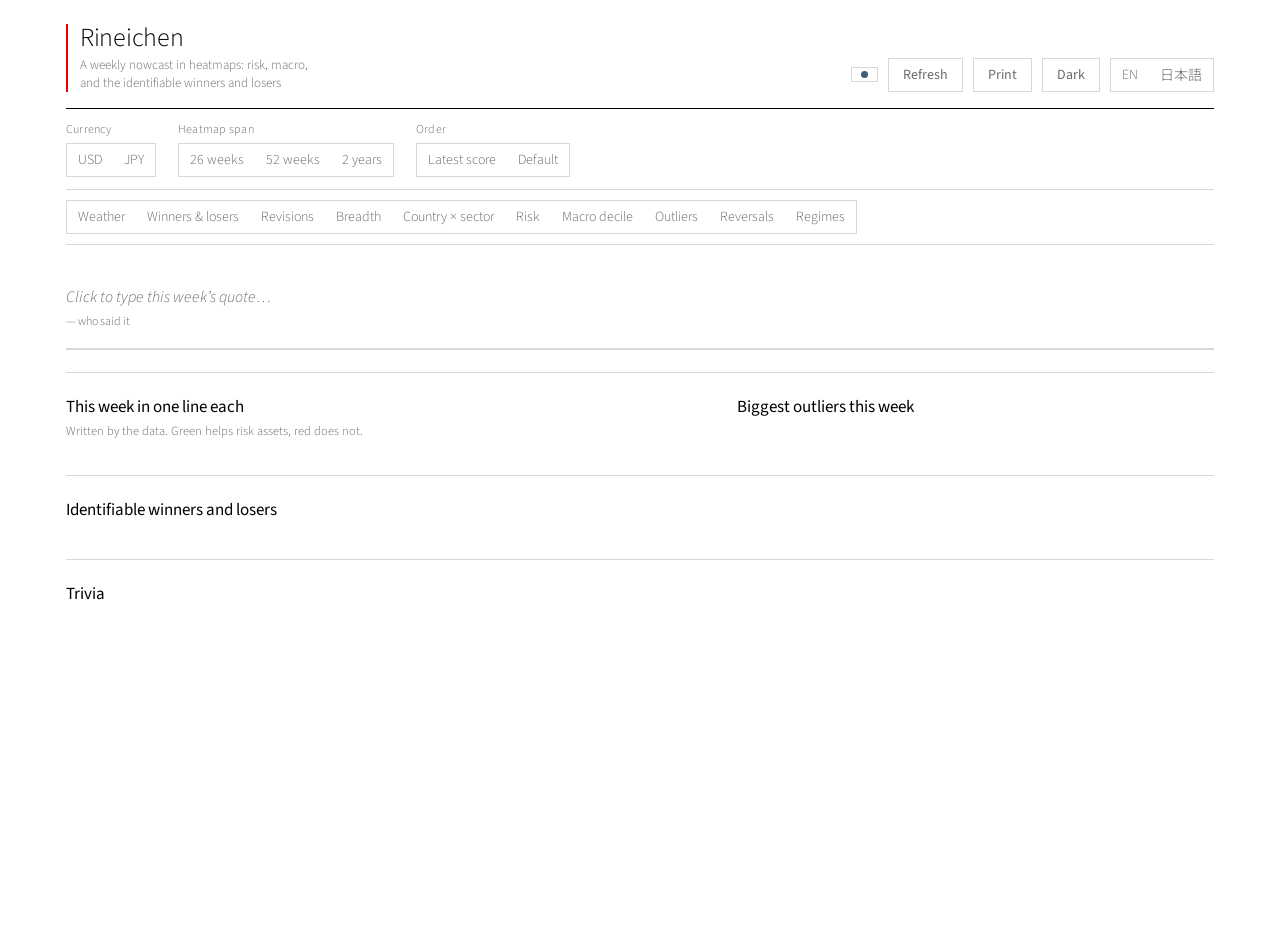
<file: frontends/rineichen.src.html>
<!doctype html><html><head><meta charset=utf8><meta name=viewport content="width=device-width,initial-scale=1,viewport-fit=cover"><style>:root{color-scheme:light;box-sizing:border-box;padding-top:env(safe-area-inset-top,0px);padding-bottom:env(safe-area-inset-bottom,0px)}html{scroll-padding-top:env(safe-area-inset-top,0px)}body{margin:0;padding:0;font:14px -apple-system,BlinkMacSystemFont,sans-serif;background:#fff;color:#000}img{max-width:100%}[hidden]:not([hidden=until-found i]){display:none!important}</style></head><body>
<title>Rineichen</title>
<meta name="claude:viewport-fit-sides" content="cover">
<link rel="preconnect" href="https://fonts.googleapis.com">
<link rel="preconnect" href="https://fonts.gstatic.com" crossorigin>
<link rel="stylesheet" href="https://fonts.googleapis.com/css2?family=Source+Sans+3:wght@300;400;500;600&family=Noto+Sans+JP:wght@300;400&display=swap">
<style>
/* House style shared with Frontier, Parity and Cadence: report page on white, black hairline rules, red brand rule, Frutiger stack. */
:root{
  --bg:#FFFFFF; --card:#FFFFFF; --ink:#000000; --mute:#6B6B6B; --line:#D8D8D8; --track:#ECECEC; --rule:#000000;
  --red:#E60000; --steel:#3E5C76; --gold:#8A7015; --pos:#1E7B45; --neg:#C0262D; --sel:rgba(0,0,0,.045);
  --a1:#3E5C76; --a2:#E60000; --a3:#8A7015; --a4:#262626; --a5:#93A9BC; --a6:#B4532A; --a7:#2E8A86; --a8:#5B4FA0;
  --tint:rgba(62,92,118,.08); --warn:#9A6A00; --warnbg:rgba(199,160,17,.12);
  --font:'Frutiger','Frutiger LT Std','Source Sans 3','Hiragino Kaku Gothic ProN','Noto Sans JP',system-ui,-apple-system,sans-serif;
}
@media (prefers-color-scheme:dark){:root:not([data-theme="light"]){
  --bg:#101112; --card:#19191B; --ink:#EEEEEC; --mute:#8F9297; --line:#2C2D30; --track:#2A2B2E; --rule:#EEEEEC;
  --red:#F03838; --steel:#7FA3C2; --gold:#D9B53A; --pos:#4CC27E; --neg:#F06A6A; --sel:rgba(255,255,255,.06);
  --a1:#7FA3C2; --a2:#F03838; --a3:#D9B53A; --a4:#E4E4E2; --a5:#4F6880; --a6:#E8875A; --a7:#5CC4BE; --a8:#9F94E6;
  --tint:rgba(127,163,194,.12); --warn:#E5C15A; --warnbg:rgba(217,181,58,.12); color-scheme:dark}}
:root[data-theme="dark"]{
  --bg:#101112; --card:#19191B; --ink:#EEEEEC; --mute:#8F9297; --line:#2C2D30; --track:#2A2B2E; --rule:#EEEEEC;
  --red:#F03838; --steel:#7FA3C2; --gold:#D9B53A; --pos:#4CC27E; --neg:#F06A6A; --sel:rgba(255,255,255,.06);
  --a1:#7FA3C2; --a2:#F03838; --a3:#D9B53A; --a4:#E4E4E2; --a5:#4F6880; --a6:#E8875A; --a7:#5CC4BE; --a8:#9F94E6;
  --tint:rgba(127,163,194,.12); --warn:#E5C15A; --warnbg:rgba(217,181,58,.12); color-scheme:dark}
*{box-sizing:border-box}
body{background:var(--bg);color:var(--ink);font-family:var(--font);font-size:14px;font-weight:300;-webkit-font-smoothing:antialiased;margin:0}
button,select,input{font:inherit;color:inherit}
button{cursor:pointer;-webkit-tap-highlight-color:transparent}
:focus-visible{outline:2px solid var(--ink);outline-offset:2px}
.app{max-width:1180px;margin:0 auto;padding-inline:20px;padding-block:24px 56px}
@media (max-width:480px){.app{padding-inline:16px}}
.top{display:flex;align-items:flex-end;justify-content:space-between;gap:16px;flex-wrap:wrap;padding-bottom:16px;border-bottom:1px solid var(--rule)}
.brand{padding-left:12px;border-left:2px solid var(--red);display:flex;flex-direction:column;gap:3px;min-width:0}
.brand h1{margin:0;font-size:26px;font-weight:300;letter-spacing:-.01em;line-height:1.1}
.brand span{color:var(--mute);font-size:13px;max-width:62ch;text-wrap:balance}
.tright{display:flex;gap:10px;align-items:center;flex-wrap:wrap}
.lbl{font-size:12px;color:var(--mute);letter-spacing:.02em}
.seg{display:inline-flex;flex-wrap:wrap;max-width:100%;border:1px solid var(--line);background:var(--card)}
.seg button{border:0;background:transparent;min-height:32px;padding:0 11px;color:var(--mute);white-space:nowrap}
.seg button.on{background:var(--ink);color:var(--bg)}
.btn{border:1px solid var(--ink);background:var(--card);min-height:34px;padding:0 14px;font-weight:400}
.btn.p{background:var(--ink);color:var(--bg)}
.btn.q{border-color:var(--line);color:var(--mute)}
.btn:disabled{opacity:.45;cursor:default}
.lnk{border:0;background:none;padding:0;color:var(--steel);text-decoration:underline;text-underline-offset:2px}
.pill{display:inline-flex;align-items:center;gap:6px;font-size:12px;padding:3px 9px;border:1px solid var(--line);white-space:nowrap}
.pill i{width:7px;height:7px;border-radius:50%;background:var(--mute)}
.pill.live i{background:var(--pos)} .pill.sample i{background:var(--gold)} .pill.err i{background:var(--neg)} .pill.busy i{background:var(--steel);animation:pulse 1s infinite alternate}
@keyframes pulse{to{opacity:.25}}
@media (prefers-reduced-motion:reduce){.pill.busy i{animation:none}}
.bar{display:flex;gap:10px 22px;flex-wrap:wrap;align-items:center;padding-block:12px;border-bottom:1px solid var(--line)}
.grp{display:flex;gap:8px;align-items:center;flex-wrap:wrap}
.sec{padding-block:22px;border-bottom:1px solid var(--line)}
.sec:last-of-type{border-bottom:0}
.two{display:grid;grid-template-columns:minmax(0,1.35fr) minmax(0,1fr);gap:28px}
.two.even{grid-template-columns:minmax(0,1fr) minmax(0,1fr)}
@media (max-width:860px){.two,.two.even{grid-template-columns:minmax(0,1fr)}}
.sh{display:flex;flex-direction:column;gap:3px;margin-bottom:12px}
.sh h2{margin:0;font-size:17px;font-weight:400;text-wrap:balance}
.sh p{margin:0;color:var(--mute);font-size:12.5px;max-width:70ch;line-height:1.45}
.kpis{display:grid;grid-template-columns:repeat(auto-fit,minmax(160px,1fr));gap:0;border-bottom:1px solid var(--line)}
.kpi{padding:16px 16px 14px 0;display:flex;flex-direction:column;gap:4px;min-width:0}
.kpi+.kpi{padding-left:16px;border-left:1px solid var(--line)}
@media (max-width:520px){.kpi+.kpi{border-left:0;padding-left:0}.kpis{grid-template-columns:1fr 1fr}}
.kpi .v{font-size:28px;font-weight:300;font-variant-numeric:tabular-nums;line-height:1.1}
.kpi .v small{font-size:14px;color:var(--mute);margin-left:2px}
.kpi .s{font-size:12px;color:var(--mute);line-height:1.35}
.up{color:var(--pos)} .dn{color:var(--neg)}
.tw{overflow-x:auto;-webkit-overflow-scrolling:touch}
table{border-collapse:collapse;width:100%;font-variant-numeric:tabular-nums}
th{font-weight:400;color:var(--mute);font-size:12px;padding:7px 8px;text-align:right;border-bottom:1px solid var(--rule);white-space:nowrap}
th:first-child,td:first-child{text-align:left;padding-left:0}
td{padding:8px;text-align:right;border-bottom:1px solid var(--line);white-space:nowrap}
tr.hl td{background:var(--tint)}
th.sort{cursor:pointer;user-select:none} th.sort.on{color:var(--ink)}
td .nm{display:block;font-size:11.5px;color:var(--mute);max-width:22ch;overflow:hidden;text-overflow:ellipsis}
svg.ch{display:block;width:100%;user-select:none;overflow:visible}
svg.ch text{fill:var(--mute);font-size:11px;font-family:var(--font)}
svg.ch .grd{stroke:var(--line);stroke-width:1}
svg.ch .ax{stroke:var(--rule);stroke-width:1}
svg.ch .zero{stroke:var(--mute);stroke-dasharray:2 3}
.leg{display:flex;flex-wrap:wrap;gap:4px 16px;font-size:12px;color:var(--mute);margin-top:8px}
.leg span{display:inline-flex;align-items:center;gap:6px}
.leg i{display:inline-block;width:14px;height:2px}
.leg i.d{border-top:2px dashed;height:0;background:none!important}
.note{color:var(--mute);font-size:12px;line-height:1.55;max-width:90ch;margin:10px 0 0}
.banner{display:flex;gap:10px 16px;align-items:center;flex-wrap:wrap;padding:10px 12px;margin-top:14px;background:var(--warnbg);font-size:13px;line-height:1.45}
.banner b{font-weight:500}
.banner .x{margin-left:auto}
#tip{position:fixed;pointer-events:none;background:var(--card);border:1px solid var(--rule);padding:7px 9px;font-size:12px;line-height:1.45;z-index:20;max-width:260px;font-variant-numeric:tabular-nums;box-shadow:0 2px 10px rgba(0,0,0,.08)}
#tip .m{color:var(--mute)}
.help{border:1px solid var(--line);padding:14px 16px;margin-top:14px;font-size:13px;line-height:1.55;background:var(--card)}
.help ol{margin:6px 0 0;padding-left:20px}
.help code{font-family:ui-monospace,Menlo,monospace;font-size:12px;background:var(--track);padding:1px 4px;word-break:break-all}
input[type=text],input[type=number],select{border:1px solid var(--line);background:var(--card);min-height:34px;padding:0 9px}
input[type=number]{width:84px}
input[type=range]{accent-color:var(--ink)}
.chips{display:flex;gap:6px;flex-wrap:wrap}
.chip{display:inline-flex;align-items:center;border:1px solid var(--line);font-size:13px;background:var(--card)}
.chip span{padding:4px 4px 4px 9px}
.chip button{border:0;background:none;color:var(--mute);padding:0 8px 0 4px;font-size:15px;line-height:1}
.empty{color:var(--mute);font-size:13px;padding:14px 0}

/* Rineichen: a weekly nowcast in heatmaps. Green = good for risk assets / winner, red = bad / loser, ink = the reading itself. */
.app{padding-left:max(16px,env(safe-area-inset-left,0px));padding-right:max(16px,env(safe-area-inset-right,0px))}
.ctl{display:flex;flex-direction:column;gap:5px;min-width:0}
.tabs{position:sticky;top:0;z-index:5;background:var(--bg);padding-block:10px;border-bottom:1px solid var(--line);overflow-x:auto;-webkit-overflow-scrolling:touch}
.tabs .seg{flex-wrap:nowrap}
.panel[hidden]{display:none}
.epi{margin:0;padding:18px 0 4px;max-width:80ch}
.epi q{display:block;font-size:16px;line-height:1.55;font-style:italic;quotes:"“" "”";outline:none}
.epi q:empty::before{content:attr(data-ph);color:var(--mute)}
.epi cite{display:block;margin-top:4px;font-size:12px;color:var(--mute);font-style:normal;outline:none}
.epi cite:empty::before{content:attr(data-ph)}
.headline{font-size:24px;font-weight:300;line-height:1.35;margin:14px 0 4px;max-width:46ch;text-wrap:balance}
.headline b{font-weight:500}
.tiles{display:grid;grid-template-columns:repeat(4,minmax(0,1fr));gap:0;border-block:1px solid var(--line);margin-top:14px}
@media (max-width:860px){.tiles{grid-template-columns:repeat(2,minmax(0,1fr))}}
.tile{padding:16px 16px 14px 0;min-width:0;display:flex;flex-direction:column;gap:4px}
.tile+.tile{padding-left:16px;border-left:1px solid var(--line)}
@media (max-width:860px){.tile:nth-child(3){border-left:0;padding-left:0}.tile:nth-child(n+3){border-top:1px solid var(--line)}}
.tile .big{font-size:40px;font-weight:300;line-height:1;font-variant-numeric:tabular-nums}
.tile .big small{font-size:16px;color:var(--mute);margin-left:3px}
.tile .nm{font-size:15px}
.tile .s{font-size:12px;color:var(--mute);line-height:1.4}
.caps{list-style:none;margin:0;padding:0;display:grid;gap:9px}
.caps li{display:flex;gap:10px;align-items:baseline;font-size:15px;line-height:1.4}
.caps li i{flex:none;width:9px;height:9px;border-radius:50%;transform:translateY(-1px)}
.caps li span{color:var(--mute);font-size:12.5px}
.wl{display:grid;grid-template-columns:repeat(3,minmax(0,1fr));gap:28px}
@media (max-width:860px){.wl{grid-template-columns:minmax(0,1fr)}}
.wl h3{font-size:13px;font-weight:500;margin:0 0 6px}
.rk{width:100%;font-size:13px}.rk td{padding:5px 4px;border-bottom:1px solid var(--line)}
.rk td.n{text-align:right;font-variant-numeric:tabular-nums;width:56px}
.chip{display:inline-block;min-width:22px;text-align:center;padding:1px 5px;font-variant-numeric:tabular-nums;font-size:12px}
svg.hm{display:block;width:100%;user-select:none}
svg.hm text{fill:var(--mute);font-size:11px;font-family:var(--font)}
svg.hm text.rl{fill:var(--ink);font-size:12px}
svg.hm text.lv{fill:var(--ink);font-size:12px;font-weight:500}
.scale{display:flex;align-items:center;gap:8px;font-size:11.5px;color:var(--mute);margin-top:8px;flex-wrap:wrap}
.scale .bar2{width:160px;height:9px}
.help2{font-size:12.5px;line-height:1.55;color:var(--mute);max-width:90ch;margin-top:10px;border-left:2px solid var(--line);padding-left:10px}
.help2 b{color:var(--ink);font-weight:500}
.otab td,.otab th{padding:5px 6px;font-size:12.5px;text-align:center}
.otab th:first-child,.otab td:first-child{text-align:left;white-space:nowrap}
.otab td.c{font-variant-numeric:tabular-nums;min-width:56px}
.otab tr.grp td{font-size:11px;color:var(--mute);text-transform:uppercase;letter-spacing:.04em;padding-top:12px;border-bottom:1px solid var(--line);text-align:left}
.otab td.big2{outline:1.5px solid var(--ink);outline-offset:-2px;font-weight:500}
.ytab td{padding:6px 4px;text-align:center;font-variant-numeric:tabular-nums;font-size:12.5px;min-width:42px}
.ytab th{font-size:11px;font-weight:400;color:var(--mute);padding:4px}
.cs td,.cs th{padding:4px 3px;font-size:11.5px;text-align:center;font-variant-numeric:tabular-nums}
.cs th{font-weight:400;color:var(--mute);vertical-align:bottom;line-height:1.2;white-space:normal}
.cs td:first-child,.cs th:first-child{text-align:left;white-space:nowrap;font-size:12.5px}
.cs td.w{min-width:42px}
.cs td.sum{font-weight:500;min-width:52px}
.flag{color:var(--neg);font-size:11px;margin-left:4px}
.flag.g{color:var(--pos)}
@media print{
  .tabs,.bar,#refresh,#themeBtn,#langSeg,#printBtn,.banner,.help{display:none!important}
  .panel[hidden]{display:block!important}
  .panel{break-before:page}.panel:first-of-type{break-before:auto}
  .sec{break-inside:avoid}
  body{background:#fff}
}
</style>

<div class="app">
  <header class="top">
    <div class="brand"><h1>Rineichen</h1><span data-ja="週次ナウキャスト：リスク、マクロ、勝ち組と負け組をヒートマップで">A weekly nowcast in heatmaps: risk, macro, and the identifiable winners and losers</span></div>
    <div class="tright">
      <span class="pill busy" id="status"><i></i></span>
      <button class="btn q" id="refresh" data-ja="更新">Refresh</button>
      <button class="btn q" id="printBtn" data-ja="1枚にまとめて印刷">Print</button>
      <button class="btn q" id="themeBtn">Dark</button>
      <div class="seg" id="langSeg"><button data-l="en">EN</button><button data-l="ja">日本語</button></div>
    </div>
  </header>
  <div class="banner" id="banner" hidden></div>
  <div class="help" id="how" hidden></div>

  <div class="bar">
    <div class="ctl"><span class="lbl" data-ja="通貨">Currency</span><div class="seg" id="ccySeg"><button data-v="USD">USD</button><button data-v="JPY" data-ja="円">JPY</button></div></div>
    <div class="ctl"><span class="lbl" data-ja="ヒートマップの期間">Heatmap span</span><div class="seg" id="spanSeg"><button data-v="26" data-ja="26週">26 weeks</button><button data-v="52" data-ja="52週">52 weeks</button><button data-v="104" data-ja="2年">2 years</button></div></div>
    <div class="ctl"><span class="lbl" data-ja="並び順">Order</span><div class="seg" id="sortSeg"><button data-v="score" data-ja="最新スコア順">Latest score</button><button data-v="list" data-ja="既定">Default</button></div></div>
  </div>

  <nav class="tabs"><div class="seg" id="tabSeg">
    <button data-v="weather" data-ja="天気図">Weather</button>
    <button data-v="wl" data-ja="勝ち組と負け組">Winners &amp; losers</button>
    <button data-v="rv" data-ja="業績修正">Revisions</button>
    <button data-v="br" data-ja="プラス比率">Breadth</button>
    <button data-v="cs" data-ja="国×セクター">Country × sector</button>
    <button data-v="risk" data-ja="リスク">Risk</button>
    <button data-v="macro" data-ja="マクロ十分位">Macro decile</button>
    <button data-v="out" data-ja="アウトライヤー">Outliers</button>
    <button data-v="rr" data-ja="転換レーダー">Reversals</button>
    <button data-v="reg" data-ja="レジーム">Regimes</button>
  </div></nav>

  <!-- WEATHER -->
  <div class="panel" data-tab="weather">
    <section class="sec">
      <figure class="epi"><q id="epiQ" contenteditable="true" spellcheck="false" data-ph="Click to type this week’s quote…"></q><cite id="epiC" contenteditable="true" spellcheck="false" data-ph="— who said it"></cite></figure>
      <h2 class="headline" id="headline"></h2>
      <p class="lbl" id="asofLine"></p>
      <div class="tiles" id="tiles"></div>
    </section>
    <section class="sec two">
      <div><div class="sh"><h2 data-ja="今週の見出し">This week in one line each</h2><p data-ja="データから自動で書かれます。緑はリスク資産に追い風、赤は向かい風。">Written by the data. Green helps risk assets, red does not.</p></div><ul class="caps" id="caps"></ul></div>
      <div><div class="sh"><h2 data-ja="最大のアウトライヤー（今週）">Biggest outliers this week</h2><p id="outSub"></p></div><table class="rk" id="topOut"></table></div>
    </section>
    <section class="sec">
      <div class="sh"><h2 data-ja="特定できる勝ち組と負け組">Identifiable winners and losers</h2><p id="wlSub"></p></div>
      <div class="wl" id="wlLists"></div>
    </section>
    <section class="sec">
      <div class="sh"><h2 data-ja="トリビア">Trivia</h2><p id="trivSub"></p></div>
      <svg class="ch" id="trivia" height="220"></svg>
    </section>
  </div>

  <!-- WINNERS & LOSERS -->
  <div class="panel" data-tab="wl" hidden>
    <section class="sec">
      <div class="sh"><h2 data-ja="国別株式スコア（0〜9）">Country equity score, 0 to 9</h2><p id="hmCSub"></p></div>
      <svg class="hm" id="hmC"></svg><div class="scale" id="scC"></div>
    </section>
    <section class="sec">
      <div class="sh"><h2 data-ja="世界のセクター別スコア">Global sector score</h2><p data-ja="iShares グローバル・セクターETF。">iShares global sector ETFs.</p></div>
      <svg class="hm" id="hmS"></svg>
    </section>
    <section class="sec">
      <div class="sh"><h2 data-ja="TOPIX-17業種スコア">TOPIX-17 sector score</h2><p data-ja="NEXT FUNDS TOPIX-17 業種別ETF（1617〜1633）。">NEXT FUNDS TOPIX-17 sector ETFs (1617–1633).</p></div>
      <svg class="hm" id="hmT"></svg>
    </section>
    <section class="sec">
      <div class="sh"><h2 data-ja="ゲーム関連銘柄スコア">Gaming peers score</h2><p data-ja="日本のゲーム関連8社。世界（ACWI）と同じ通貨で比較。">The eight Japanese gaming peers, against the world (ACWI) in the same currency.</p></div>
      <svg class="hm" id="hmG"></svg>
      <div class="help2" id="scoreHelp"></div>
    </section>
  </div>


  <!-- REVISIONS -->
  <div class="panel" data-tab="rv" hidden>
    <section class="sec">
      <div class="banner" id="rvWait" hidden></div>
      <h2 class="headline" id="rvHead"></h2>
      <p class="lbl" id="rvAsof"></p>
      <div class="tiles" id="rvTiles"></div>
    </section>
    <section class="sec">
      <div class="sh"><h2 data-ja="業績予想修正の非対称性">The asymmetry of earnings revisions</h2><p data-ja="2か月で12か月先EPS予想が上がった企業（右）と下がった企業（左）の比率。右端は修正の中央値。">Share of companies whose 12-month-forward EPS estimate rose (right) or fell (left) over two months. Right column: the median revision.</p></div>
      <svg class="ch" id="rvAsym"></svg>
    </section>
    <section class="sec">
      <div class="sh"><h2 data-ja="世界のセクター：スコア・修正・期間・年初来">World sectors: score, revisions, how long, year to date</h2><p data-ja="価格スコア（0〜9）と業績予想の修正を1行に。並び順「最新スコア順」では両方を合わせた順位。">The price score (0–9) and earnings revisions on one line. With “Latest score” order, ranked on both.</p></div>
      <div class="tw"><table class="otab" id="rvSect"></table></div>
    </section>
    <section class="sec two even">
      <div><div class="sh"><h2 data-ja="地域">Regions</h2><p data-ja="世界バスケットの企業を上場地で分類。価格は SPY・ユーロストックス50・EWJ・EEM。">Companies in the world baskets grouped by listing. Prices: SPY, Euro Stoxx 50, EWJ, EEM.</p></div><div class="tw"><table class="otab" id="rvReg"></table></div></div>
      <div><div class="sh"><h2 data-ja="ゲーム関連（企業別）">Gaming peers, company by company</h2><p data-ja="各社自身の予想修正（ソニーはADR経由、他の日本企業は予想なし）。テイクツーとネットイースは修正のみ。">Each company’s own revision where Yahoo has one (Sony via its ADR; the other Japanese peers have none). Take-Two and NetEase: revisions only.</p></div><div class="tw"><table class="otab" id="rvGame"></table></div></div>
    </section>
    <section class="sec">
      <div class="sh"><h2 data-ja="TOPIX-17業種">TOPIX-17 sectors</h2><p data-ja="価格はNEXT FUNDS業種別ETF。業績修正は米国ADRのある企業のみ（下の注を参照）。">Prices are the NEXT FUNDS sector ETFs. Revisions only where a company has a US ADR (see the note below).</p></div>
      <div class="tw"><table class="otab" id="rvTopix"></table></div>
      <div class="help2" id="rvHelp"></div>
    </section>
  </div>

  <!-- BREADTH -->
  <div class="panel" data-tab="br" hidden>
    <section class="sec">
      <h2 class="headline" id="brHead"></h2>
      <div class="tiles" id="brTiles"></div>
    </section>
    <section class="sec">
      <div class="sh"><h2 data-ja="すべてのプラス比率">Percent positive of everything</h2><p data-ja="プラスのトレンド指標の比率（週次、2006年以降）。">Share of trend measures that are positive, weekly since 2006.</p></div>
      <svg class="ch" id="brLine" height="260"></svg><div class="leg" id="brLeg"></div>
    </section>
    <section class="sec">
      <div class="sh"><h2 data-ja="グループ別">By group</h2><p data-ja="1列＝1週。緑＝上昇トレンドが多数。括弧内は市場数。">One column per week. Green = most measures up. Number of markets in brackets.</p></div>
      <svg class="hm" id="brHm"></svg><div class="scale" id="scBr"></div>
    </section>
    <section class="sec">
      <div class="sh"><h2 data-ja="期間別：転換はどこから来るか">By horizon: where the turn starts</h2><p id="brMeasSub"></p></div>
      <svg class="hm" id="brMeas"></svg>
      <div class="help2" id="brHelp"></div>
    </section>
  </div>

  <!-- COUNTRY x SECTOR -->
  <div class="panel" data-tab="cs" hidden>
    <section class="sec">
      <div class="sh"><h2 data-ja="国の成績はセクター構成で説明できる">Countries win or lose by what they are made of</h2><p id="csSub"></p></div>
      <div class="tw"><table class="cs" id="csTab"></table></div>
      <div class="help2" id="csHelp"></div>
    </section>
    <section class="sec">
      <div class="sh"><h2 data-ja="構成レンズ：セクター構成か、国内要因か">Composition lens: the sector mix or the country itself?</h2><p id="cmpSub"></p></div>
      <div class="ctl" style="margin-bottom:10px"><span class="lbl" data-ja="期間">Period</span><div class="seg" id="cmpSeg"></div></div>
      <div class="tw"><table class="otab" id="cmpTab"></table></div>
      <div class="help2" id="cmpHelp"></div>
    </section>
  </div>

  <!-- RISK -->
  <div class="panel" data-tab="risk" hidden>
    <section class="sec two even">
      <div><div class="sh"><h2 id="riskH"></h2><p id="riskSub"></p></div><svg class="ch" id="riskLine" height="240"></svg></div>
      <div><div class="sh"><h2 data-ja="年平均（ビューフォート）">Yearly average, Beaufort</h2><p data-ja="過去の嵐と比べた今年の風の強さ。">How this year compares with past storms.</p></div><div class="tw"><table class="ytab" id="yTab"></table></div></div>
    </section>
    <section class="sec">
      <div class="sh"><h2 data-ja="リスク指標ごとの風力">Each risk measure on the same wind scale</h2><p id="riskHmSub"></p></div>
      <svg class="hm" id="hmR"></svg><div class="scale" id="scR"></div>
      <div class="help2" id="riskHelp"></div>
    </section>
  </div>

  <!-- MACRO -->
  <div class="panel" data-tab="macro" hidden>
    <section class="sec two">
      <div><div class="sh"><h2 id="macH"></h2><p id="macSub"></p></div><svg class="ch" id="macLine" height="240"></svg></div>
      <div><div class="sh"><h2 data-ja="十分位の読み方">Reading the decile</h2></div><div class="help2" id="macHelp" style="margin-top:0"></div></div>
    </section>
    <section class="sec">
      <div class="sh"><h2 data-ja="26指標のパーセンタイル（月次・5グループ）">The 26 indicators, percentile each month, in five groups</h2><p data-ja="過去10年の中での位置。緑＝リスク資産に良い側。">Where each sits within its last 10 years. Green = the side that is good for risk assets.</p></div>
      <svg class="hm" id="hmM"></svg><div class="scale" id="scM"></div>
    </section>
  </div>

  <!-- OUTLIERS -->
  <div class="panel" data-tab="out" hidden>
    <section class="sec">
      <div class="sh"><h2 data-ja="アウトライヤーは重要">Outliers matter</h2><p id="oSub"></p></div>
      <div class="tw"><table class="otab" id="oTab"></table></div><div class="scale" id="scO"></div>
    </section>
    <section class="sec">
      <div class="sh"><h2 data-ja="アウトライヤーは群れて来る">Outliers come in clusters</h2><p id="clSub"></p></div>
      <svg class="ch" id="clBars" height="200"></svg>
      <p class="note" data-ja="毎週、±2sdを超えた市場の比率。上＝上昇、下＝下落。直近10年。">Each week, the share of markets that moved more than ±2 sd. Up = up moves, down = down moves. Last 10 years.</p>
    </section>
    <section class="sec">
      <div class="sh"><h2 data-ja="クラスターの強さ（13週）">Clustering intensity, 13 weeks</h2><p id="clInt"></p></div>
      <svg class="ch" id="clLine" height="220"></svg><div class="leg" id="clLeg"></div>
    </section>
    <section class="sec">
      <div class="sh"><h2 data-ja="グループ別：上方−下方アウトライヤー数">By group: up minus down outliers</h2><p data-ja="1列＝1週。セルにカーソルで該当市場を表示。">One column per week. Hover a cell for the markets.</p></div>
      <svg class="hm" id="clHm"></svg><div class="scale" id="scCl"></div>
    </section>
  </div>

  <!-- REVERSALS -->
  <div class="panel" data-tab="rr" hidden>
    <section class="sec">
      <div class="sh"><h2 data-ja="転換レーダー">Reversal radar</h2><p id="rrSub"></p></div>
      <div class="ctl" style="margin-bottom:10px"><div class="seg" id="rrSeg"><button data-v="ctry" data-ja="国">Countries</button><button data-v="sect" data-ja="世界のセクター">World sectors</button><button data-v="topix">TOPIX-17</button><button data-v="game" data-ja="ゲーム">Gaming</button></div></div>
      <svg class="ch" id="rrPlot" height="400"></svg>
    </section>
    <section class="sec">
      <div class="sh"><h2 data-ja="転換シグナル（全市場）">Turning now, all markets</h2><p id="rrCount"></p></div>
      <div class="tw"><table class="otab" id="rrTab"></table></div>
      <div class="help2" id="rrHelp"></div>
    </section>
  </div>

  <!-- REGIMES -->
  <div class="panel" data-tab="reg" hidden>
    <section class="sec two even">
      <div><div class="sh"><h2 data-ja="成長×インフレ">Growth × inflation</h2><p id="quadSub"></p></div><svg class="ch" id="quad" height="300"></svg></div>
      <div><div class="sh"><h2 data-ja="エネルギー・レジーム">Energy regime</h2><p id="enSub"></p></div><svg class="ch" id="energy" height="300"></svg><div class="leg" id="enLeg"></div></div>
    </section>
    <section class="sec">
      <div class="sh"><h2 data-ja="原油建てのS&amp;P500">The S&amp;P 500 in oil terms</h2><p id="oilSub"></p></div>
      <svg class="ch" id="oil" height="220"></svg>
    </section>
  </div>

  <p class="note" id="method"></p>
</div>

<script>
const SAMPLE=/*SAMPLE*/;
/* ===== Shared core: language, formatting, Keel connection, tooltip, charts ===== */
const $=s=>document.querySelector(s), $$=s=>[...document.querySelectorAll(s)];
const esc=s=>String(s??'').replace(/[&<>"']/g,c=>({'&':'&amp;','<':'&lt;','>':'&gt;','"':'&quot;',"'":'&#39;'}[c]));
/* Light by default, whatever the OS setting; the toggle switches and is remembered. */
let THEME='light';try{const t=localStorage.getItem('keel-theme');if(t==='dark'||t==='light')THEME=t}catch(e){}
document.documentElement.dataset.theme=THEME;
function bindTheme(){const b=document.getElementById('themeBtn');if(!b)return;const lab=()=>{b.textContent=THEME==='light'?(LANG==='ja'?'ダーク':'Dark'):(LANG==='ja'?'ライト':'Light');b.setAttribute('aria-label',THEME==='light'?'Switch to dark':'Switch to light')};lab();
  b.onclick=()=>{THEME=THEME==='light'?'dark':'light';document.documentElement.dataset.theme=THEME;try{localStorage.setItem('keel-theme',THEME)}catch(e){}lab();window.redraw&&window.redraw()};bindTheme.lab=lab}
let LANG='en';
try{const l=localStorage.getItem('keel-lang');if(l==='ja'||l==='en')LANG=l}catch(e){}
const JA=()=>LANG==='ja', T=(en,ja)=>JA()?ja:en;
function setLang(l){LANG=l;try{localStorage.setItem('keel-lang',l)}catch(e){}document.documentElement.lang=l;
  $$('[data-ja]').forEach(e=>{if(e.dataset.en==null)e.dataset.en=e.innerHTML;e.innerHTML=JA()?e.dataset.ja:e.dataset.en});
  $$('#langSeg button').forEach(b=>b.classList.toggle('on',b.dataset.l===l));if(bindTheme.lab)bindTheme.lab();}
const num=(v,d=2)=>v==null||!isFinite(v)?'—':Number(v).toLocaleString('en-US',{minimumFractionDigits:d,maximumFractionDigits:d});
const pct=(v,d=1,sign=true)=>v==null||!isFinite(v)?'—':(sign&&v>0?'+':v<0?'−':'')+Math.abs(v).toFixed(d)+'%';
const bp=v=>{if(v==null||!isFinite(v))return'—';const r=Math.round(v*100);return(r>0?'+':r<0?'−':'')+Math.abs(r)+'bp'};
const cls=v=>v==null?'':v>0?'up':v<0?'dn':'';
const px=v=>{if(v==null||!isFinite(v))return'—';const a=Math.abs(v);return num(v,a>=1000?0:a>=100?1:a>=10?2:3)};
const big=v=>{if(v==null||!isFinite(v))return'—';const a=Math.abs(v);return a>=1e12?(v/1e12).toFixed(1)+'T':a>=1e9?(v/1e9).toFixed(0)+'B':a>=1e6?(v/1e6).toFixed(0)+'M':num(v,0)};
const fdate=(d,o={day:'numeric',month:'short',year:'numeric'})=>{if(!d)return'—';const x=new Date(String(d).length<=10?d+'T00:00:00':d);return isNaN(x)?String(d):x.toLocaleDateString(JA()?'ja-JP':'en-GB',o)};

/* ----- Keel: market data through the viewer's "Keel" connector ----- */
const KEEL='keel'; /* exact display name of the custom connector (a different 'Keel' exists in the connector directory) */
let MCP=null, MCPREADY=null;
function mcpReady(){
  if(!MCPREADY)MCPREADY=(window.claude&&window.claude.use?window.claude.use('mcp'):Promise.resolve(null)).then(m=>(MCP=m)).catch(()=>null);
  return MCPREADY;
}
const unwrap=p=>{if(p&&typeof p==='object'&&!Array.isArray(p)&&Object.keys(p).length===1&&p.result&&typeof p.result==='object')return p.result;return p};
/* Returns {ok:true,data} or {ok:false,code,message}. Retries once on retryable errors (Render waking up). */
/* Outside claude.ai (GitHub Pages, a local file, VS Code Live Server) there is no connector:
   call the Keel REST API directly. Address can be changed with localStorage 'keel-url'. */
let KEEL_URL='https://keel-api-tqpz.onrender.com';try{KEEL_URL=localStorage.getItem('keel-url')||KEEL_URL}catch(e){}
const REST={api_yields:'/api/yields',api_brief:'/api/brief',api_sp_screen:'/api/sp/screen',api_comps:'/api/comps',api_history:'/api/history',api_revisions:'/api/revisions',api_returns:'/api/returns',api_ppp:'/api/ppp',api_snapshot:'/api/snapshot',api_fxcarry:'/api/fxcarry',api_macro:'/api/macro',api_newsmood:'/api/newsmood'};
let VIA=null;
async function keelRest(tool,input){
  const path=REST[tool];if(!path)return{ok:false,code:'no_mcp'};
  const qs=new URLSearchParams(Object.entries(input||{}).filter(([,v])=>v!=null).map(([k,v])=>[k,String(v)])).toString();
  for(let attempt=0;attempt<2;attempt++){
    try{const ac=new AbortController(),to=setTimeout(()=>ac.abort(),90000);
      const r=await fetch(KEEL_URL.replace(/\/+$/,'')+path+(qs?'?'+qs:''),{signal:ac.signal});clearTimeout(to);
      if(r.ok){VIA='rest';return{ok:true,data:await r.json()}}
      if(r.status>=500&&attempt===0){await new Promise(ok=>setTimeout(ok,5000));continue}
      let msg='';try{msg=(await r.json()).detail||''}catch(e){}
      return{ok:false,code:'rest_error',message:'HTTP '+r.status+(msg?': '+msg:'')};
    }catch(e){if(attempt===0)continue;return{ok:false,code:'rest_unreachable',message:String(e&&e.message||e)}}
  }
  return{ok:false,code:'rest_unreachable'};
}
async function keel(tool,input,{fresh=false}={}){
  const m=await mcpReady();
  if(!m)return keelRest(tool,input);
  VIA='mcp';
  const opts={cache:fresh?{refresh:true,staleTime:300000,gcTime:3600000}:{staleTime:300000,gcTime:3600000}};
  for(let attempt=0;attempt<2;attempt++){
    try{const r=await m.callTool(KEEL,tool,input,opts);
      let d=unwrap(r.payload);
      if(typeof d==='string'){try{d=JSON.parse(d)}catch(e){return{ok:false,code:'tool_error',message:d.slice(0,200)}}}
      return{ok:true,data:d,storedAt:r.cache?.storedAt};
    }catch(e){
      if(e&&e.retryable&&attempt===0){await new Promise(ok=>setTimeout(ok,Math.min(e.retryAfterMs||4000+Math.random()*3000,20000)));continue}
      const msg=e?.message||'';if(/unknown tool|tool not found|no such tool|not found: *api_|Tool .* not found/i.test(msg))return{ok:false,code:'tool_missing',message:msg};
      return{ok:false,code:e?.code||'upstream_error',message:msg};
    }
  }
  return{ok:false,code:'upstream_error'};
}
/* Status pill + explanation for each failure code */
function keelMsg(code,message){
  switch(code){
    case 'no_mcp':case 'not_granted':case 'capability_disabled':case 'capability_removed':
      return T('Live data runs inside claude.ai. This view shows sample data.','ライブデータはclaude.ai内で動作します。この表示はサンプルデータです。');
    case 'rest_unreachable':return T('Could not reach the Keel API. The free server may be waking up (about a minute), or this network blocks onrender.com.','Keel APIに接続できません。無料サーバーの起動中（約1分）か、このネットワークでonrender.comがブロックされています。');
    case 'rest_error':return T('The Keel API returned an error: ','Keel APIのエラー：')+(message||'');
    case 'server_not_connected':case 'selection_required':case 'server_not_found':
      return T('Add your keel connector in claude.ai Settings → Connectors, then reload.','claude.aiの設定 → コネクタでKeelを追加し、再読み込みしてください。');
    case 'needs_reauth':return T('Reconnect Keel in claude.ai Settings → Connectors.','claude.aiの設定 → コネクタでKeelを再接続してください。');
    case 'not_in_manifest':return T('Keel is not allowed for this page. Allow it from the page’s Permissions menu.','このページではKeelが許可されていません。ページの権限メニューから許可してください。');
    case 'approval_required':return T('Keel is connected, but claude.ai needs your OK before this page can use it, and the request was declined or not shown. Press Allow Keel and approve the prompt.','Keelは接続済みですが、このページでの利用にはclaude.aiでの許可が必要です（許可の確認が拒否されたか、表示されませんでした）。「Keelを許可」を押して承認してください。');
    case 'blocked_by_policy':return T('claude.ai is not letting this page use a Keel tool. Usually its saved list of Keel’s tools is out of date: in Settings → Connectors, disconnect and reconnect keel, check the tool is switched on, then reload. If it persists, an organisation setting may be blocking it.','claude.aiがこのページでのKeelツールの使用を許可していません。多くはKeelのツール一覧が古いためです：設定 → コネクタでkeelを切断・再接続し、ツールが有効か確認して再読み込みしてください。解決しない場合は組織の設定でブロックされている可能性があります。');
    case 'tool_missing':return T('Keel is connected but does not have the tool this page needs yet: merge the matching Keel pull request, let Render redeploy, then reconnect keel in claude.ai Settings → Connectors so it picks up the new tool.','Keelは接続済みですが、このページに必要なツールがまだありません。対応するKeelのプルリクエストをマージしてRenderの再デプロイを待ち、claude.aiの設定 → コネクタでkeelを再接続して新しいツールを読み込んでください。');
    case 'server_unavailable':return T('Keel did not answer. The free server may be waking up; try Refresh in a minute.','Keelが応答しません。無料サーバーの起動中の可能性があります。1分後に更新してください。');
    case 'tool_error':return T('Keel reported an error: ','Keelのエラー：')+(message||'');
    default:return T('Live data unavailable','ライブデータを取得できません')+(message?': '+message:'.');
  }
}
let STAT=null;
function restatus(){if(STAT)setStatus(...STAT)}
function setStatus(state,code,message){
  STAT=[state,code,message];const p=$('#status');if(!p)return;
  p.className='pill '+state;
  p.innerHTML='<i></i>'+(state==='live'?(VIA==='rest'?T('Live · Keel API','ライブ · Keel API'):T('Live · Keel','ライブ · Keel')):state==='busy'?T('Loading…','読み込み中…'):state==='sample'?T('Sample data','サンプルデータ'):T('Sample data','サンプルデータ'));
  const b=$('#banner');if(!b)return;
  if(state==='live'||state==='busy'){b.hidden=true;return}
  b.hidden=false;
  b.innerHTML=`<span>${state==='sample'&&code==='no_mcp'?'':'<b>'+T('Showing sample figures.','サンプル数値を表示中。')+'</b> '}${esc(keelMsg(code,message))}</span>${code==='approval_required'?`<button class="btn q" id="allowBtn">${T('Allow Keel','Keelを許可')}</button>`:''}<button class="lnk" id="howBtn">${T('How to connect','接続方法')}</button>`;
  $('#howBtn').onclick=()=>{const h=$('#how');h.hidden=!h.hidden};
  const ab=$('#allowBtn');if(ab)ab.onclick=()=>{if(typeof load==='function')load(true)};
}
function howHtml(){return `<b>${T('Connect live data (one time)','ライブデータの接続（初回のみ）')}</b><ol>
<li>${T('Deploy the Keel repo on Render (Blueprint). It creates <code>keel-api</code> and <code>keel-mcp</code>.','KeelリポジトリをRenderにデプロイ（Blueprint）。<code>keel-api</code>と<code>keel-mcp</code>が作成されます。')}</li>
<li>${T('In claude.ai, Settings → Connectors → Add custom connector. Name it exactly <code>keel</code> (lowercase; a different “Keel” connector exists); URL: your <code>keel-mcp</code> service address on Render + <code>/mcp</code>.','claude.aiの設定 → コネクタ → カスタムコネクタを追加。名前は必ず小文字の<code>keel</code>（別の「Keel」コネクタがあるため）、URLはRenderの<code>keel-mcp</code>のアドレス＋<code>/mcp</code>。')}</li>
<li>${T('Reload this page and allow Keel when asked.','このページを再読み込みし、確認が出たらKeelを許可します。')}</li></ol>
<p class="note" style="margin-top:8px">${T('Only ticker symbols and parameters are sent. Public market data from OpenBB providers; free sources can be delayed.','送信されるのはティッカーとパラメータのみ。データはOpenBB経由の公開市場データで、無料ソースのため遅延する場合があります。')}</p>`}

/* ----- tooltip ----- */
let TIP=null;
function tip(html,ev){if(!TIP){TIP=document.createElement('div');TIP.id='tip';document.body.appendChild(TIP)}
  if(html==null){TIP.hidden=true;return}TIP.hidden=false;TIP.innerHTML=html;
  const r=TIP.getBoundingClientRect(),W=innerWidth,H=innerHeight;let x=ev.clientX+14,y=ev.clientY+14;
  if(x+r.width>W-8)x=ev.clientX-r.width-14;if(y+r.height>H-8)y=ev.clientY-r.height-14;TIP.style.left=Math.max(8,x)+'px';TIP.style.top=Math.max(8,y)+'px'}

/* ----- scales ----- */
function niceTicks(lo,hi,n=5){if(!(hi>lo)){hi=lo+1}const raw=(hi-lo)/n,p=Math.pow(10,Math.floor(Math.log10(raw))),f=raw/p,st=(f<=1?1:f<=2?2:f<=2.5?2.5:f<=5?5:10)*p;
  const a=Math.floor(lo/st)*st,b=Math.ceil(hi/st)*st,t=[];for(let v=a;v<=b+st*1e-9;v+=st)t.push(+v.toFixed(10));return t}
const W=el=>Math.max(260,el.clientWidth||el.parentNode.clientWidth||600);

/* Line chart. series:[{name,color,dash,pts:[{x:Number|Date,y}],width}]
   opts:{h,xType:'date'|'num',yFmt,xFmt,yLabel,zero,tipX,area} */
function lineChart(svg,series,o={}){
  const w=W(svg),h=o.h||260,m={l:o.ml||44,r:o.mr||14,t:12,b:26};
  const all=series.flatMap(s=>s.pts).filter(p=>p.y!=null&&isFinite(p.y));
  if(!all.length){svg.setAttribute('viewBox',`0 0 ${w} ${h}`);svg.innerHTML=`<text x="${w/2}" y="${h/2}" text-anchor="middle">${T('No data','データなし')}</text>`;return}
  const xs=all.map(p=>+p.x),x0=Math.min(...xs),x1=Math.max(...xs);
  let y0=Math.min(...all.map(p=>p.y)),y1=Math.max(...all.map(p=>p.y));if(o.zero){y0=Math.min(0,y0);y1=Math.max(0,y1)}
  const pad=(y1-y0)*.06||1;const yt=niceTicks(o.floor!=null?Math.max(o.floor,y0-pad):y0-pad,y1+pad,o.yt||5);y0=yt[0];y1=yt[yt.length-1];
  const X=v=>m.l+(x1>x0?(v-x0)/(x1-x0):.5)*(w-m.l-m.r),Y=v=>m.t+(1-(v-y0)/(y1-y0))*(h-m.t-m.b);
  const yf=o.yFmt||(v=>num(v,Math.abs(y1-y0)<2?2:Math.abs(y1-y0)<20?1:0));
  let g='';
  yt.forEach(v=>g+=`<line class="grd" x1="${m.l}" x2="${w-m.r}" y1="${Y(v)}" y2="${Y(v)}"/><text x="${m.l-6}" y="${Y(v)+4}" text-anchor="end">${yf(v)}</text>`);
  if(o.zero&&y0<0&&y1>0)g+=`<line class="zero" x1="${m.l}" x2="${w-m.r}" y1="${Y(0)}" y2="${Y(0)}"/>`;
  /* x ticks */
  if(o.xType==='date'){
    const span=(x1-x0)/864e5,step=span>1500?12:span>700?6:span>300?3:span>90?1:0;
    const d0=new Date(x0),ticks=[];
    if(step){let d=new Date(d0.getFullYear(),d0.getMonth()+1,1);while(+d<=x1){if(d.getMonth()%step===0)ticks.push(+d);d=new Date(d.getFullYear(),d.getMonth()+1,1)}}
    else{let d=new Date(x0);while(+d<=x1){ticks.push(+d);d=new Date(+d+7*864e5)}}
    const maxT=Math.max(2,Math.floor((w-m.l-m.r)/70)),every=Math.ceil(ticks.length/maxT);
    ticks.forEach((t,i)=>{if(i%every)return;const d=new Date(t);const lab=step>=12||(step&&d.getMonth()===0)?String(d.getFullYear()):d.toLocaleDateString(JA()?'ja-JP':'en-GB',step?{month:'short'}:{day:'numeric',month:'short'});
      g+=`<line class="grd" x1="${X(t)}" x2="${X(t)}" y1="${h-m.b}" y2="${h-m.b+4}"/><text x="${X(t)}" y="${h-8}" text-anchor="middle">${lab}</text>`});
  }else{
    const xt=o.xTicks||niceTicks(x0,x1,6);const xf=o.xFmt||(v=>v);
    let lastX=-1e9;xt.filter(v=>v>=x0&&v<=x1).forEach(v=>{if(X(v)-lastX<26)return;lastX=X(v);g+=`<text x="${X(v)}" y="${h-8}" text-anchor="middle">${xf(v)}</text>`});
  }
  g+=`<line class="ax" x1="${m.l}" x2="${w-m.r}" y1="${h-m.b}" y2="${h-m.b}"/>`;
  series.forEach(s=>{const pts=s.pts.filter(p=>p.y!=null&&isFinite(p.y));if(!pts.length)return;
    const d=pts.map((p,i)=>(i?'L':'M')+X(+p.x).toFixed(1)+' '+Y(p.y).toFixed(1)).join('');
    if(s.area){const yb=Y(y0<=0&&y1>=0?0:y0);g+=`<path d="${d}L${X(+pts[pts.length-1].x).toFixed(1)} ${yb}L${X(+pts[0].x).toFixed(1)} ${yb}Z" fill="${s.color}" fill-opacity=".08" stroke="none"/>`}
    g+=`<path d="${d}" fill="none" stroke="${s.color}" stroke-width="${s.width||1.6}" ${s.dash?'stroke-dasharray="5 4"':''} stroke-linejoin="round" stroke-linecap="round"/>`;
    if(s.dots)pts.forEach(p=>g+=`<circle cx="${X(+p.x)}" cy="${Y(p.y)}" r="3" fill="${s.color}"/>`);
    const L=pts[pts.length-1];if(!s.dots)g+=`<circle cx="${X(+L.x)}" cy="${Y(L.y)}" r="2.6" fill="${s.color}"/>`;
  });
  g+=`<line id="${svg.id}-hv" class="ax" x1="0" x2="0" y1="${m.t}" y2="${h-m.b}" visibility="hidden"/><rect x="${m.l}" y="${m.t}" width="${w-m.l-m.r}" height="${h-m.t-m.b}" fill="transparent" class="hit"/>`;
  svg.setAttribute('viewBox',`0 0 ${w} ${h}`);svg.setAttribute('height',h);svg.innerHTML=g;
  const hit=svg.querySelector('.hit'),hv=svg.querySelector(`[id="${svg.id}-hv"]`);
  const xsAll=[...new Set(series.flatMap(s=>s.pts.map(p=>+p.x)))].sort((a,b)=>a-b);
  hit.addEventListener('mousemove',ev=>{const r=svg.getBoundingClientRect(),vx=(ev.clientX-r.left)/r.width*w;
    const xv=x0+(vx-m.l)/(w-m.l-m.r)*(x1-x0);let best=xsAll[0];for(const v of xsAll)if(Math.abs(v-xv)<Math.abs(best-xv))best=v;
    hv.setAttribute('x1',X(best));hv.setAttribute('x2',X(best));hv.setAttribute('visibility','visible');
    const head=o.tipX?o.tipX(best):o.xType==='date'?fdate(new Date(best).toISOString().slice(0,10)):best;
    const rows=series.map(s=>{const p=s.pts.find(q=>+q.x===best);return p&&p.y!=null?`<div><span style="color:${s.color}">■</span> ${esc(s.name)} <b>${(o.tipFmt||yf)(p.y)}</b></div>`:''}).join('');
    tip(`<div class="m">${head}</div>${rows}`,ev)});
  hit.addEventListener('mouseleave',()=>{hv.setAttribute('visibility','hidden');tip(null)});
}
function legend(el,series){el.innerHTML=series.map(s=>`<span><i class="${s.dash?'d':''}" style="background:${s.color};border-color:${s.color}"></i>${esc(s.name)}</span>`).join('')}
function spark(vals,w=120,h=28,color='var(--ink)'){const v=vals.filter(x=>x!=null);if(v.length<2)return'';const lo=Math.min(...v),hi=Math.max(...v);
  const d=v.map((y,i)=>(i?'L':'M')+(i/(v.length-1)*w).toFixed(1)+' '+(h-2-(hi>lo?(y-lo)/(hi-lo):.5)*(h-4)).toFixed(1)).join('');
  const lx=w,ly=h-2-(hi>lo?(v[v.length-1]-lo)/(hi-lo):.5)*(h-4);
  return `<svg width="${w}" height="${h}" viewBox="0 0 ${w} ${h}" style="display:block;overflow:visible"><path d="${d}" fill="none" stroke="${color}" stroke-width="1.3"/><circle cx="${lx}" cy="${ly}" r="2.2" fill="${color}"/></svg>`}
const cssv=v=>getComputedStyle(document.documentElement).getPropertyValue(v).trim();
let RZ;addEventListener('resize',()=>{clearTimeout(RZ);RZ=setTimeout(()=>window.redraw&&window.redraw(),150)});

document.addEventListener('DOMContentLoaded',bindTheme);if(document.readyState!=='loading')setTimeout(bindTheme,0);


/* ================= universe ================= */
const COUNTRIES=[['ACWI','World','世界'],['SPY','United States','米国'],['EWJ','Japan','日本'],['EWG','Germany','ドイツ'],['EWQ','France','フランス'],['EWU','United Kingdom','英国'],['EWL','Switzerland','スイス'],['EWI','Italy','イタリア'],['EWP','Spain','スペイン'],['EWN','Netherlands','オランダ'],['EWD','Sweden','スウェーデン'],['EWC','Canada','カナダ'],['EWA','Australia','オーストラリア'],['EWH','Hong Kong','香港'],['MCHI','China','中国'],['EWY','South Korea','韓国'],['EWT','Taiwan','台湾'],['INDA','India','インド'],['EWZ','Brazil','ブラジル'],['EWW','Mexico','メキシコ'],['EIDO','Indonesia','インドネシア'],['EZA','South Africa','南アフリカ'],['EWS','Singapore','シンガポール'],['THD','Thailand','タイ']];
const SECTORS=[['IXC','Energy','エネルギー','energy'],['MXI','Materials','素材','basic_materials'],['EXI','Industrials','資本財','industrials'],['RXI','Consumer discretionary','一般消費財','consumer_cyclical'],['KXI','Consumer staples','生活必需品','consumer_defensive'],['IXJ','Health care','ヘルスケア','healthcare'],['IXG','Financials','金融','financial_services'],['IXN','Information technology','情報技術','technology'],['IXP','Communication services','コミュニケーション','communication_services'],['JXI','Utilities','公益','utilities'],['REET','Real estate','不動産','realestate']];
const TOPIX=[['1617.T','Foods','食品'],['1618.T','Energy resources','エネルギー資源'],['1619.T','Construction & materials','建設・資材'],['1620.T','Raw materials & chemicals','素材・化学'],['1621.T','Pharmaceutical','医薬品'],['1622.T','Autos & transport equipment','自動車・輸送機'],['1623.T','Steel & nonferrous','鉄鋼・非鉄'],['1624.T','Machinery','機械'],['1625.T','Electric & precision','電機・精密'],['1626.T','IT & services','情報通信・サービス'],['1627.T','Electric power & gas','電力・ガス'],['1628.T','Transport & logistics','運輸・物流'],['1629.T','Trading & wholesale','商社・卸売'],['1630.T','Retail','小売'],['1631.T','Banks','銀行'],['1632.T','Financials ex banks','金融（除く銀行）'],['1633.T','Real estate','不動産']];
const GAMING=[['7974.T','Nintendo','任天堂'],['6758.T','Sony Group','ソニーグループ'],['9697.T','Capcom','カプコン'],['7832.T','Bandai Namco','バンダイナムコ'],['9766.T','Konami','コナミ'],['6460.T','Sega Sammy','セガサミー'],['9684.T','Square Enix','スクウェア・エニックス'],['3635.T','Koei Tecmo','コーエーテクモ']];
const GAMING_X=[['TTWO','Take-Two','テイクツー'],['NTES','NetEase','ネットイース']];
const OUT_GROUPS=[
  ['Equity indices','株価指数',[['^GSPC','S&P 500','S&P500'],['^N225','Nikkei 225','日経平均'],['^STOXX50E','Euro Stoxx 50','ユーロ・ストックス50']]],
  ['Countries','国別',COUNTRIES],
  ['Global sectors','世界のセクター',SECTORS],
  ['Currencies','通貨',[['USDJPY=X','USD/JPY','米ドル/円'],['EURJPY=X','EUR/JPY','ユーロ/円'],['GBPJPY=X','GBP/JPY','英ポンド/円'],['AUDJPY=X','AUD/JPY','豪ドル/円'],['CHFJPY=X','CHF/JPY','スイスフラン/円'],['EURUSD=X','EUR/USD','ユーロ/米ドル'],['CNY=X','USD/CNY','米ドル/人民元']]],
  ['Rates (change in bp)','金利（bp変化）',[['UST2Y','US 2-year','米2年'],['UST10Y','US 10-year','米10年'],['JGB10Y','JGB 10-year','日本10年']]],
  ['Credit','クレジット',[['HYG','US high yield','米ハイイールド'],['LQD','US investment grade','米投資適格']]],
  ['Commodities','商品',[['GC=F','Gold','金'],['SI=F','Silver','銀'],['HG=F','Copper','銅'],['CL=F','WTI crude','WTI原油'],['NG=F','Natural gas','天然ガス']]],
  ['Crypto','暗号資産',[['BTC-USD','Bitcoin','ビットコイン'],['ETH-USD','Ether','イーサリアム']]],
];
const NATIVE_JPY=s=>/\.T$/.test(s)||s==='^N225'||s==='^TPX',NATIVE_EUR=s=>s==='^STOXX50E',NOCONV=s=>/=X$/.test(s)||/^(UST|JGB)/.test(s)||s==='^VIX'||s==='^MOVE';
const ALL_SYMS=[...new Set([...COUNTRIES,...SECTORS,...TOPIX].map(r=>r[0]).concat(OUT_GROUPS.flatMap(g=>g[2].map(r=>r[0]))).concat(['^VIX','^MOVE','IEF','USDJPY=X','EURUSD=X','IWM','EEM','TIP','DX-Y.NYB','RSP','1306.T','JGB2Y']))];
GAMING.forEach(r=>{if(!ALL_SYMS.includes(r[0]))ALL_SYMS.push(r[0])});
const nm=r=>JA()?r[2]:r[1];

let S={tab:'weather',ccy:'USD',span:52,sort:'score',rr:'sect',cmpL:null};
try{Object.assign(S,JSON.parse(localStorage.getItem('rineichen-state')||'{}'))}catch(e){}
const save=()=>{try{localStorage.setItem('rineichen-state',JSON.stringify(S))}catch(e){}};
let D=null,LIVE=false,CACHE={};

/* ================= data ================= */
/* drop trailing week-ends that only a few series reached (crypto trades at weekends) */
function trimTail(D,raw){const keys=Object.keys(raw);let n=D.t.length;while(n>1){const c=keys.filter(k=>raw[k][n-1]!=null).length;if(c>=keys.length*.5)break;n--}if(n<D.t.length){D.t=D.t.slice(0,n);D.dates=D.dates.slice(0,n);for(const k in D.s)D.s[k]=D.s[k].slice(0,n)}return D}
function ffill(a){let last=null;return a.map(v=>v==null||!isFinite(v)?last:(last=v))}
function fromSample(){const s=SAMPLE,D={t:s.d.map(d=>Date.parse(d+'T00:00:00Z')),dates:s.d,s:{},macro:s.m,mood:s.n,w:s.w,gen:s.g,src:'sample'};for(const[k,v]of Object.entries(s.s))D.s[k]=ffill(v);return trimTail(D,s.s)}
/* merge live Keel series over the sample: union of week-ends, live values win */
function mergeLive(live,macro,mood){
  const base=fromSample(),dates=[...new Set([...base.dates,...Object.values(live).flatMap(a=>a.map(p=>p.d))])].sort(),idx=new Map(dates.map((d,i)=>[d,i])),s={};
  const raw={};
  for(const k of new Set([...Object.keys(base.s),...Object.keys(live)])){const a=new Array(dates.length).fill(null);
    if(SAMPLE.s[k])SAMPLE.s[k].forEach((v,i)=>{if(v!=null)a[idx.get(base.dates[i])]=v});
    if(live[k])live[k].forEach(p=>{a[idx.get(p.d)]=p.v});raw[k]=a;s[k]=ffill(a)}
  const D={t:dates.map(d=>Date.parse(d+'T00:00:00Z')),dates,s,macro:base.macro,mood:base.mood,w:base.w,gen:base.gen,src:'keel'};
  const over=(old,neu)=>{const m=new Map(old||[]);neu.forEach(([k,v])=>m.set(k,v));return[...m.entries()].sort((x,y)=>x[0]<y[0]?-1:1)};
  if(macro){D.macro=JSON.parse(JSON.stringify(base.macro||{}));for(const[a,v]of Object.entries(macro)){const o=D.macro[a]||{cli:[],cpi:[]};D.macro[a]={cli:over(o.cli,(v.cli||[]).map(p=>[p.d.slice(0,7),p.v])),cpi:over(o.cpi,(v.cpi_yoy||[]).map(p=>[p.d.slice(0,7),p.v])),bci:over(o.bci,(v.bci||[]).map(p=>[p.d.slice(0,7),p.v])),cci:over(o.cci,(v.cci||[]).map(p=>[p.d.slice(0,7),p.v]))}}}
  if(mood)D.mood=over(base.mood,mood.map(p=>[p.d.slice(0,7),p.v]));
  return trimTail(D,raw)}
/* a price series in the chosen currency */
function pxc(sym,ccy=S.ccy){const key=sym+'|'+ccy;if(CACHE[key])return CACHE[key];const a=D.s[sym];if(!a)return null;let out=a;
  if(!NOCONV(sym)){const fx=D.s['USDJPY=X'],eu=D.s['EURUSD=X'];
    if(NATIVE_JPY(sym))out=ccy==='JPY'?a:a.map((v,i)=>v!=null&&fx[i]?v/fx[i]:null);
    else if(NATIVE_EUR(sym))out=a.map((v,i)=>v!=null&&eu[i]?(ccy==='JPY'&&fx[i]?v*eu[i]*fx[i]:v*eu[i]):null);
    else out=ccy==='JPY'?a.map((v,i)=>v!=null&&fx[i]?v*fx[i]:null):a}
  return CACHE[key]=out}
const ret=(a,i,k)=>i-k>=0&&a[i]!=null&&a[i-k]!=null&&a[i-k]>0?a[i]/a[i-k]-1:null;
function sma(a,n){const o=new Array(a.length).fill(null);let s=0,c=0;for(let i=0;i<a.length;i++){if(a[i]!=null){s+=a[i];c++}if(i>=n&&a[i-n]!=null){s-=a[i-n];c--}if(i>=n-1&&c===n)o[i]=s/n}return o}

/* ================= the 0–9 score ================= */
/* Nine yes/no tests, one point each (our own, Piotroski-style; price only until the earnings half arrives) */
const TESTS=[['Above its 10-week average','10週平均より上'],['Above its 40-week (200-day) average','40週（200日）平均より上'],['10-week average above 40-week','10週平均が40週平均より上'],['Up over 13 weeks','13週でプラス'],['Up over 26 weeks','26週でプラス'],['Up over 52 weeks','52週でプラス'],['Beat the world index over 13 weeks','13週で世界指数を上回る'],['Beat the world index over 52 weeks','52週で世界指数を上回る'],['40-week average rising','40週平均が上昇']];
function scoreSeries(sym){const key='sc|'+sym+'|'+S.ccy;if(CACHE[key])return CACHE[key];const p=pxc(sym);if(!p)return null;const b=pxc('ACWI'),m10=sma(p,10),m40=sma(p,40),self=sym==='ACWI';
  const out=p.map((v,i)=>{if(v==null||m40[i]==null||i<56||ret(p,i,52)==null)return null;const r13=ret(p,i,13),r26=ret(p,i,26),r52=ret(p,i,52),b13=self?0:ret(b,i,13),b52=self?0:ret(b,i,52);
    const t=[v>m10[i],v>m40[i],m10[i]>m40[i],r13>0,r26>0,r52>0,b13!=null&&r13>b13,b52!=null&&r52>b52,m40[i-4]!=null&&m40[i]>m40[i-4]];return{s:t.filter(Boolean).length,t,r13,r52}});
  return CACHE[key]=out}
const lastScore=sym=>{const a=scoreSeries(sym);if(!a)return null;for(let i=a.length-1;i>=0;i--)if(a[i])return a[i];return null};

/* ================= colour helpers ================= */
function rgb(h){h=h.trim();if(h.startsWith('#')){const n=h.length===4?h.slice(1).split('').map(c=>c+c).join(''):h.slice(1);return[0,2,4].map(i=>parseInt(n.slice(i,i+2),16))}const m=h.match(/\d+(\.\d+)?/g);return m?m.slice(0,3).map(Number):[128,128,128]}
function mix(a,b,t){const A=rgb(a),B=rgb(b);return`rgb(${A.map((x,i)=>Math.round(x+(B[i]-x)*t)).join(',')})`}
/* diverging: v in [lo,hi] around mid; red below, green above */
function div(v,lo,mid,hi){if(v==null||!isFinite(v))return cssv('--track');const bg=cssv('--card'),t=v>=mid?Math.min(1,(v-mid)/(hi-mid)):Math.min(1,(mid-v)/(mid-lo));return mix(bg,v>=mid?cssv('--pos'):cssv('--neg'),.12+.78*t)}
const scoreCol=v=>div(v,0,4.5,9);
const riskCol=v=>v==null?cssv('--track'):div(-v,-12,-4,0);
function inkOn(fill){const[r,g,b]=rgb(fill);return(r*.299+g*.587+b*.114)>150?'#111':'#fff'}
function scaleBar(el,lo,hi,mid,labs,fn){const n=24,c=[];for(let i=0;i<=n;i++){const v=lo+(hi-lo)*i/n;c.push((fn?fn(v):div(v,lo,mid,hi))+` ${(i/n*100).toFixed(0)}%`)}el.innerHTML=`<span>${labs[0]}</span><span class="bar2" style="background:linear-gradient(90deg,${c.join(',')})"></span><span>${labs[1]}</span>`}

/* ================= heatmap ================= */
function heatmap(svg,rows,o){
  const w=W(svg),narrow=w<640,labW=o.labW||(narrow?104:178),lastW=o.lastW||40,n=o.n,cw=(w-labW-lastW-6)/n,rh=narrow?17:19,top=20,h=top+rows.length*rh+4,i0=o.i0;
  let g='';let lastMonth=-1,lastLabX=-99;
  for(let c=0;c<n;c++){const t=o.colT(c);if(t==null)continue;const d=new Date(t),mo=d.getUTCMonth();if(mo!==lastMonth){lastMonth=mo;const x=labW+c*cw;if(x-lastLabX>(narrow?34:30)&&(o.monthly||c>0||true)){const lab=mo===0||c===0?String(d.getUTCFullYear()).slice(o.monthly?0:0):d.toLocaleDateString(JA()?'ja-JP':'en-GB',{month:'short'});g+=`<text x="${x}" y="12">${lab}</text>`;lastLabX=x}}}
  rows.forEach((r,ri)=>{const y=top+ri*rh;
    if(r.sep)g+=`<line x1="0" x2="${w}" y1="${y-1}" y2="${y-1}" stroke="var(--line)"/>`;
    g+=`<text class="rl" x="0" y="${y+rh*.68}" ${r.bold?'style="font-weight:500"':''}>${esc(r.label.length>Math.floor((labW-14)/6.4)?r.label.slice(0,Math.floor((labW-14)/6.4)-1)+'…':r.label)}</text>`;
    for(let c=0;c<n;c++){const v=r.vals[c];g+=`<rect x="${(labW+c*cw).toFixed(1)}" y="${y}" width="${Math.max(.5,cw-(cw>4?1:.3)).toFixed(1)}" height="${rh-2}" fill="${o.color(v)}"/>`}
    const lv=r.last;if(lv!=null){const f=o.color(lv);g+=`<rect x="${w-lastW}" y="${y}" width="${lastW-2}" height="${rh-2}" fill="${f}"/><text class="lv" x="${w-lastW/2-1}" y="${y+rh*.68}" text-anchor="middle" style="fill:${inkOn(f)}">${o.fmt(lv)}</text>`}
    if(r.flag)g+=`<text x="${labW-4}" y="${y+rh*.68}" text-anchor="end" style="fill:${r.flag==='w'?'var(--pos)':'var(--neg)'};font-size:10px">${r.flag==='w'?'▲':'▼'}</text>`});
  g+=`<text x="${w-lastW/2-1}" y="12" text-anchor="middle">${o.lastLab||T('now','現在')}</text>`;
  svg.setAttribute('viewBox',`0 0 ${w} ${h}`);svg.setAttribute('height',h);svg.innerHTML=g;
  svg.onmousemove=ev=>{const b=svg.getBoundingClientRect(),x=(ev.clientX-b.left)*w/b.width,y=(ev.clientY-b.top)*h/b.height,ri=Math.floor((y-top)/rh),c=Math.floor((x-labW)/cw);if(ri<0||ri>=rows.length||c<0||c>=n){tip(null);return}const v=rows[ri].vals[c];tip(o.tip(rows[ri],c,v),ev)};
  svg.onmouseleave=()=>tip(null);
}
const md=t=>fdate(new Date(t).toISOString().slice(0,10),{day:'numeric',month:'short',year:'numeric'});
const my=t=>fdate(new Date(t).toISOString().slice(0,10),{month:'short',year:'numeric'});

/* ================= sd moves ================= */
function sdMove(sym,k,iEnd){const isRate=/^(UST|JGB)/.test(sym),a=isRate?D.s[sym]:pxc(sym);if(!a)return null;const i=iEnd??a.length-1,j=i-k;if(j<1||a[i]==null||a[j]==null)return null;
  const ch=(x,y)=>isRate?(x-y)*100:Math.log(x/y);const mv=ch(a[i],a[j]),r=[];for(let q=Math.max(1,j-156);q<=j;q++){if(a[q]!=null&&a[q-1]!=null&&(isRate||a[q-1]>0&&a[q]>0))r.push(ch(a[q],a[q-1]))}
  if(r.length<52)return null;const m=r.reduce((x,y)=>x+y,0)/r.length,sd=Math.sqrt(r.reduce((x,y)=>x+(y-m)**2,0)/(r.length-1));if(!sd)return null;return{sd:mv/(sd*Math.sqrt(k)),mv:isRate?mv:Math.exp(mv)-1,rate:isRate}}
function ytdWeeks(){const N=D.t.length,y=new Date(D.t[N-1]).getUTCFullYear();let k=0;for(let i=N-1;i>=0;i--){if(new Date(D.t[i]).getUTCFullYear()<y)break;k++}return k}

/* ================= risk Beaufort ================= */
const BEAU=[['Calm','静穏'],['Light air','至軽風'],['Light breeze','軽風'],['Gentle breeze','軟風'],['Moderate breeze','和風'],['Fresh breeze','疾風'],['Strong breeze','雄風'],['Near gale','強風'],['Gale','疾強風'],['Strong gale','大強風'],['Storm','全強風'],['Violent storm','暴風'],['Hurricane','颶風']];
const RISK_IND=[['vix','Equity implied volatility (VIX)','株式インプライド・ボラ（VIX）'],['move','Bond implied volatility (MOVE)','債券インプライド・ボラ（MOVE）'],['credit','Credit: high yield vs Treasuries, 13 weeks','クレジット：ハイイールド対米国債（13週）'],['dd','S&P 500 fall from its 52-week high','S&P500の52週高値からの下落'],['fxv','USD/JPY realised volatility, 13 weeks','ドル円の実現ボラ（13週）'],['carry','AUD/JPY over 13 weeks (carry unwind)','豪ドル円13週（キャリー巻き戻し）']];
function riskRaw(){if(CACHE.riskRaw)return CACHE.riskRaw;const N=D.t.length,s=D.s,o={};
  o.vix=s['^VIX'].slice();o.move=(s['^MOVE']||[]).slice();
  const hy=s['HYG'],ie=s['IEF'];o.credit=hy.map((v,i)=>{const a=ret(hy,i,13),b=ret(ie,i,13);return a==null||b==null?null:-(a-b)});
  const sp=s['^GSPC'];o.dd=sp.map((v,i)=>{if(v==null||i<52)return null;let m=0;for(let q=i-51;q<=i;q++)if(sp[q]!=null&&sp[q]>m)m=sp[q];return m?1-v/m:null});
  const fx=s['USDJPY=X'];o.fxv=fx.map((v,i)=>{if(i<14)return null;const r=[];for(let q=i-12;q<=i;q++)if(fx[q]&&fx[q-1])r.push(Math.log(fx[q]/fx[q-1]));if(r.length<10)return null;const m=r.reduce((a,b)=>a+b,0)/r.length;return Math.sqrt(r.reduce((a,b)=>a+(b-m)**2,0)/(r.length-1)*52)*100});
  const aj=s['AUDJPY=X'];o.carry=aj.map((v,i)=>{const r=ret(aj,i,13);return r==null?null:-r});
  return CACHE.riskRaw=o}
/* each measure -> its percentile over the whole history since 2006 -> 0..12 */
const B_LO=.6,B_HI=.95; /* percentile at which the scale leaves calm, and reaches hurricane */
const toB=p=>p==null?null:Math.max(0,Math.min(12,(p-B_LO)/(B_HI-B_LO)*12));
function pctRankAll(a){const v=a.filter(x=>x!=null).sort((x,y)=>x-y);return a.map(x=>{if(x==null||!v.length)return null;let lo=0,hi=v.length;while(lo<hi){const m=(lo+hi)>>1;if(v[m]<x)lo=m+1;else hi=m}return lo/(v.length-1||1)})}
function riskB(){if(CACHE.riskB)return CACHE.riskB;const raw=riskRaw(),per={};RISK_IND.forEach(([k])=>per[k]=pctRankAll(raw[k]).map(toB));
  /* the reading = the average of the three roughest measures: a storm is when several blow at once */
  const tot=D.t.map((_,i)=>{const v=RISK_IND.map(([k])=>per[k][i]).filter(x=>x!=null).sort((a,b)=>b-a);return v.length>=4?(v[0]+v[1]+v[2])/3:null});
  return CACHE.riskB={per,tot,raw}}

/* ================= macro decile (monthly) ================= */
/* [key, EN, JA, sign (+1 = higher is better for risk assets), group] */
const MAC_GROUPS=[['g','Growth','成長'],['i','Inflation','インフレ'],['f','Financial conditions','金融環境'],['m','Markets and the cycle','市場と景気循環'],['s','Mood','ムード']];
const MAC_IND=[
  ['cliUS','US leading indicator, 6-month change','米国 景気先行指数（6か月変化）',1,'g'],['cliDE','Germany leading indicator, 6-month change','ドイツ 景気先行指数（6か月変化）',1,'g'],['cliJP','Japan leading indicator, 6-month change','日本 景気先行指数（6か月変化）',1,'g'],['cliCN','China leading indicator, 6-month change','中国 景気先行指数（6か月変化）',1,'g'],['bci','Business confidence, US/DE/JP/CN (OECD)','企業信頼感 米独日中（OECD）',1,'g'],
  ['cpiUS','US inflation, 6-month change (lower is better)','米国 インフレ率の6か月変化（低いほど良い）',-1,'i'],['cpiDE','Germany inflation, 6-month change','ドイツ インフレ率の6か月変化',-1,'i'],['cpiUK','UK inflation, 6-month change','英国 インフレ率の6か月変化',-1,'i'],['oil','Oil (WTI), 26 weeks (lower is better)','原油（WTI）26週（低いほど良い）',-1,'i'],['tip','Inflation-linked vs nominal Treasuries, 26 weeks','インフレ連動債対名目米国債（26週）',-1,'i'],
  ['curve','US yield curve, 10y minus 2y','米国イールドカーブ（10年−2年）',1,'f'],['jcurve','JGB curve, 10y minus 2y','日本国債カーブ（10年−2年）',1,'f'],['credit','High yield vs Treasuries, 26 weeks','ハイイールド対米国債（26週）',1,'f'],['vix','VIX (lower is better)','VIX（低いほど良い）',-1,'f'],['move','MOVE bond volatility (lower is better)','MOVE債券ボラ（低いほど良い）',-1,'f'],['usd','Dollar index, 26 weeks (lower is better)','ドル指数26週（低いほど良い）',-1,'f'],
  ['mom','World equities, 26 weeks','世界株（26週）',1,'m'],['cugo','Copper vs gold, 26 weeks','銅対金（26週）',1,'m'],['cyc','Cyclicals vs defensives, 26 weeks','景気敏感対ディフェンシブ（26週）',1,'m'],['bank','Banks vs world equities, 26 weeks','金融株対世界株（26週）',1,'m'],['small','US small vs large caps, 26 weeks','米小型株対大型株（26週）',1,'m'],['em','Emerging vs world equities, 26 weeks','新興国株対世界株（26週）',1,'m'],['breadth','Equal- vs cap-weighted S&P 500, 26 weeks','S&P500 均等加重対時価加重（26週）',1,'m'],['topix','TOPIX vs world, in yen, 26 weeks','TOPIX対世界株（円建て・26週）',1,'m'],
  ['news','US news sentiment (SF Fed)','米国ニュース・センチメント（SF連銀）',1,'s'],['cci','Consumer confidence, US/DE/JP/CN (OECD)','消費者信頼感 米独日中（OECD）',1,'s']];
function monthKeys(){const ks=[...new Set(D.dates.map(d=>d.slice(0,7)))];return ks}
function lastIdxOfMonth(){const m=new Map();D.dates.forEach((d,i)=>m.set(d.slice(0,7),i));return m}
function macroRaw(){if(CACHE.macroRaw)return CACHE.macroRaw;const ks=monthKeys(),li=lastIdxOfMonth(),o={},s=D.s;
  const mser=(area,kind)=>{const a=(D.macro&&D.macro[area]&&D.macro[area][kind])||[];const mp=new Map(a);let last=null;return ks.map(k=>{if(mp.has(k))last=mp.get(k);return mp.has(k)?mp.get(k):last})};
  const ch6=a=>a.map((v,i)=>i>=6&&v!=null&&a[i-6]!=null?v-a[i-6]:null);
  for(const a of['US','DE','JP','CN'])o['cli'+a]=ch6(mser(a,'cli'));for(const a of['US','DE','UK'])o['cpi'+a]=ch6(mser(a,'cpi'));
  const at=(f)=>ks.map(k=>{const i=li.get(k);return f(i)});
  o.curve=at(i=>s.UST10Y&&s.UST2Y&&s.UST10Y[i]!=null&&s.UST2Y[i]!=null?s.UST10Y[i]-s.UST2Y[i]:null);
  o.cugo=at(i=>{const c=s['HG=F'],g=s['GC=F'];if(!c||!g||i<26||!c[i]||!g[i]||!c[i-26]||!g[i-26])return null;return(c[i]/g[i])/(c[i-26]/g[i-26])-1});
  o.credit=at(i=>{const a=ret(s.HYG,i,26),b=ret(s.IEF,i,26);return a==null||b==null?null:a-b});
  o.vix=at(i=>s['^VIX'][i]);o.mom=at(i=>ret(s.ACWI,i,26));
  o.cyc=at(i=>{const c=[ret(s.EXI,i,26),ret(s.MXI,i,26)],d=[ret(s.KXI,i,26),ret(s.JXI,i,26)];if(c.concat(d).some(x=>x==null))return null;return(c[0]+c[1])/2-(d[0]+d[1])/2});
  const rel=(x,y)=>at(i=>{const a=ret(s[x]||[],i,26),b=ret(s[y]||[],i,26);return a==null||b==null?null:a-b});
  o.jcurve=at(i=>s.JGB10Y&&s.JGB2Y&&s.JGB10Y[i]!=null&&s.JGB2Y[i]!=null?s.JGB10Y[i]-s.JGB2Y[i]:null);
  o.move=at(i=>(s['^MOVE']||[])[i]);o.oil=at(i=>ret(s['CL=F'],i,26));o.tip=rel('TIP','IEF');o.usd=at(i=>ret(s['DX-Y.NYB']||[],i,26));
  o.bank=rel('IXG','ACWI');o.small=rel('IWM','SPY');o.em=rel('EEM','ACWI');o.breadth=rel('RSP','SPY');
  o.topix=at(i=>{const t=pxc('1306.T','JPY'),w=pxc('ACWI','JPY');if(!t)return null;const a=ret(t,i,26),b=ret(w,i,26);return a==null||b==null?null:a-b});
  /* OECD confidence: average of the areas that report, level (100 = long-term average) */
  const conf=k=>{const ser=['US','DE','JP','CN'].map(a=>mser(a,k));return ks.map((_,i)=>{const v=ser.map(x=>x[i]).filter(x=>x!=null);return v.length?v.reduce((p,q)=>p+q,0)/v.length:null})};
  o.bci=conf('bci');o.cci=conf('cci');
  const mood=new Map(D.mood||[]);o.news=ks.map(k=>mood.has(k)?mood.get(k):null);
  return CACHE.macroRaw={ks,o}}
function macroPct(){if(CACHE.macroPct)return CACHE.macroPct;const{ks,o}=macroRaw(),per={};
  MAC_IND.forEach(([k,,,sign])=>{const a=o[k];per[k]=a.map((v,i)=>{if(v==null)return null;const w=[];for(let q=Math.max(0,i-119);q<=i;q++)if(a[q]!=null)w.push(a[q]);if(w.length<60)return null;const below=w.filter(x=>sign>0?x<v:x>v).length,eq=w.filter(x=>x===v).length;return(below+.5*(eq-1))/(w.length-1)})});
  /* the latest months: OECD data arrive 1–2 months late, so carry each indicator's last value forward */
  const L=ks.length-1;MAC_IND.forEach(([k])=>{for(let i=L-2;i<=L;i++){if(per[k][i]==null&&per[k][i-1]!=null)per[k][i]=per[k][i-1]}});
  /* average within each group, then across groups, so 8 market measures do not outvote 5 economic ones */
  const grp={};MAC_GROUPS.forEach(([g])=>{const ks_=MAC_IND.filter(r=>r[4]===g).map(r=>r[0]);grp[g]=ks.map((_,i)=>{const v=ks_.map(k=>per[k][i]).filter(x=>x!=null);return v.length?v.reduce((a,b)=>a+b,0)/v.length:null})});
  const avg=ks.map((_,i)=>{const v=MAC_GROUPS.map(([g])=>grp[g][i]).filter(x=>x!=null);return v.length>=4?v.reduce((a,b)=>a+b,0)/v.length:null});
  return CACHE.macroPct={ks,per,avg,grp}}
const decile=p=>p==null?null:Math.min(10,Math.floor(p*10)+1);
const ord=n=>JA()?`第${n}`:n+(n%10===1&&n!==11?'st':n%10===2&&n!==12?'nd':n%10===3&&n!==13?'rd':'th');

/* ================= regimes ================= */
function quad(){const{ks,o}=macroRaw(),g=ks.map((_,i)=>{const v=['cliUS','cliDE','cliJP','cliCN'].map(k=>o[k][i]).filter(x=>x!=null);return v.length>=3?v.reduce((a,b)=>a+b,0)/v.length:null}),inf=ks.map((_,i)=>{const v=['cpiUS','cpiDE','cpiUK'].map(k=>o[k][i]).filter(x=>x!=null);return v.length>=2?v.reduce((a,b)=>a+b,0)/v.length:null});
  /* carry the last reading forward over the publication lag */
  for(const a of[g,inf])for(let i=1;i<a.length;i++)if(a[i]==null&&a[i-1]!=null&&i>a.length-4)a[i]=a[i-1];return{ks,g,inf}}
const QNAME={boom:['Boom: growth up, inflation up','好況：成長↑インフレ↑'],gold:['Goldilocks: growth up, inflation down','適温：成長↑インフレ↓'],stag:['Stagflation: growth down, inflation up','スタグフレーション：成長↓インフレ↑'],bust:['Slowdown: growth down, inflation down','減速：成長↓インフレ↓']};
const qOf=(g,i)=>g==null||i==null?null:g>=0?(i>=0?'boom':'gold'):(i>=0?'stag':'bust');
function energySeries(){const s=D.s;return D.t.map((_,i)=>{const e=[ret(s.IXC,i,26),ret(s.MXI,i,26)],t=ret(s.IXN,i,26);if(e.some(x=>x==null)||t==null)return null;return((e[0]+e[1])/2-t)*100})}

/* ================= render ================= */
function render(){
  setLang(LANG);CACHE={};$('#epiQ').dataset.ph=T('Click to type this week’s quote…','クリックして今週の引用を入力…');$('#epiC').dataset.ph=T('— who said it','— 発言者');
  $$('#ccySeg button').forEach(b=>b.classList.toggle('on',b.dataset.v===S.ccy));$$('#spanSeg button').forEach(b=>b.classList.toggle('on',+b.dataset.v===S.span));
  $$('#sortSeg button').forEach(b=>b.classList.toggle('on',b.dataset.v===S.sort));$$('#tabSeg button').forEach(b=>b.classList.toggle('on',b.dataset.v===S.tab));
  $$('.panel').forEach(p=>p.hidden=p.dataset.tab!==S.tab);
  const N=D.t.length;$('#asofLine').textContent=T(`Week to ${md(D.t[N-1])} · ${LIVE?'live from Keel':'Keel snapshot of '+D.gen.slice(0,10)} · scores in ${S.ccy}`,`${md(D.t[N-1])}までの週・${LIVE?'Keelライブ':'Keelスナップショット（'+D.gen.slice(0,10)+'）'}・スコアは${S.ccy==='JPY'?'円':'米ドル'}建て`);
  const R={weather,wl:winners,rv:revisionsTab,br:breadthTab,cs:()=>{countrySector();compositionLens()},risk,macro,out:()=>{outliers();outlierClusters()},rr:reversalsTab,reg:regimes};
  if(window.__printing)Object.values(R).forEach(f=>f());else R[S.tab]();
  method();
}
/* ---------- weather ---------- */
function weather(){
  const N=D.t.length,rb=riskB(),B=rb.tot[N-1],B13=rb.tot[N-14],mp=macroPct(),L=mp.ks.length-1,dec=decile(mp.avg[L]),dec6=decile(mp.avg[L-6]),q=quad(),qq=qOf(q.g[q.g.length-1],q.inf[q.inf.length-1]);
  const cs=COUNTRIES.filter(r=>r[0]!=='ACWI').map(r=>({r,sc:lastScore(r[0])})).filter(x=>x.sc),win=cs.filter(x=>x.sc.s>=7).length,lose=cs.filter(x=>x.sc.s<=2).length;
  const sorted=[...cs].sort((a,b)=>b.sc.s-a.sc.s||b.sc.r13-a.sc.r13),best=sorted[0],worst=sorted[sorted.length-1];const Bn=Math.round(B);
  $('#headline').innerHTML=T(`Risk is a “${BEAU[Bn][0].toLowerCase()}” (<b>${Bn}</b>/12), macro is in the <b>${ord(dec)}</b> decile, and ${best?nm(best.r):''} is the identifiable winner.`,`リスクは「${BEAU[Bn][1]}」（<b>${Bn}</b>/12）、マクロは<b>${ord(dec)}</b>十分位、特定できる勝ち組は${best?nm(best.r):''}。`);
  const spark=(vals,col)=>{const v=vals.filter(x=>x!=null);if(v.length<2)return'';const lo=Math.min(...v),hi=Math.max(...v),w=150,h=28;return`<svg width="${w}" height="${h}" style="display:block;margin-top:4px">${`<path d="${vals.map((x,i)=>x==null?'':(i?'L':'M')+(i/(vals.length-1)*w).toFixed(1)+' '+(h-2-(x-lo)/((hi-lo)||1)*(h-4)).toFixed(1)).join('')}" fill="none" stroke="${col}" stroke-width="1.5"/>`}</svg>`};
  const tiles=[
    [T('Risk, Beaufort scale','リスク（ビューフォート風力）'),`${Bn}<small>/12</small>`,`<span class="nm">${JA()?BEAU[Bn][1]:BEAU[Bn][0]}</span>`,T(`13 weeks ago: ${Math.round(B13)}`,`13週前：${Math.round(B13)}`)+spark(rb.tot.slice(-52),cssv('--steel'))],
    [T('Macro decile','マクロ十分位'),`${dec}<small>/10</small>`,`<span class="nm">${T(`${ord(dec)} decile`,`${ord(dec)}十分位`)}</span>`,T(`6 months ago: ${dec6} · average percentile ${Math.round(mp.avg[L]*100)}`,`6か月前：${dec6}・平均パーセンタイル ${Math.round(mp.avg[L]*100)}`)+spark(mp.avg.slice(-36),cssv('--steel'))],
    [T('Regime','レジーム'),`<span style="font-size:24px">${qq?(JA()?QNAME[qq][1]:QNAME[qq][0]).split(/[:：]/)[0]:'—'}</span>`,`<span class="nm" style="font-size:13px">${qq?(JA()?QNAME[qq][1]:QNAME[qq][0]).split(/[:：]/)[1]:''}</span>`,T('OECD leading indicators and CPI, 6-month changes','OECD景気先行指数とCPIの6か月変化')],
    [T('Winners vs losers','勝ち組 対 負け組'),`${win}<small>:${lose}</small>`,`<span class="nm">${T(win>=lose?'Asymmetry positive':'Asymmetry negative',win>=lose?'非対称性はプラス':'非対称性はマイナス')}</span>`,T(`of ${cs.length} countries score 7–9 vs 0–2 (${S.ccy})`,`${cs.length}か国中、スコア7〜9 対 0〜2（${S.ccy==='JPY'?'円':'米ドル'}建て）`)],
  ];
  $('#tiles').innerHTML=tiles.map(([l,b,n,s])=>`<div class="tile"><span class="lbl">${l}</span><span class="big">${b}</span>${n}<span class="s">${s}</span></div>`).join('');
  /* one-line captions */
  const{ks,o}=macroRaw(),last=a=>{for(let i=a.length-1;i>=0;i--)if(a[i]!=null)return a[i];return null},gNow=last(q.g),iNow=last(q.inf);
  const moodA=(D.mood||[]).map(x=>x[1]),m3=moodA.length>3?moodA[moodA.length-1]-moodA[moodA.length-4]:null;
  const credit13=-rb.raw.credit[N-1];
  const caps=[
    [gNow>0,T(gNow>0?'The global economy keeps on growing':'Global growth is slowing',gNow>0?'世界経済は成長を続けている':'世界の成長は減速している'),T('average OECD leading indicator, 6-month change','OECD景気先行指数の6か月変化（平均）')],
    [iNow<=0,T(iNow<=0?'Inflation is easing':'Inflation is rising',iNow<=0?'インフレは落ち着いている':'インフレは上昇している'),T('CPI, change over 6 months','CPI・6か月の変化')],
    [m3!=null&&m3>=0,T(m3>=0?'Sentiment is improving':'Sentiment is deteriorating',m3>=0?'センチメントは改善':'センチメントは悪化'),T('US news sentiment, 3 months','米ニュース・センチメント（3か月）')],
    [B<=B13,T(B<=B13?'Risk is easing':'Risk is rising',B<=B13?'リスクは低下':'リスクは上昇'),T(`Beaufort ${Math.round(B13)} → ${Bn} over 13 weeks`,`ビューフォート ${Math.round(B13)} → ${Bn}（13週）`)],
    [credit13>=0,T(credit13>=0?'Credit is fine':'Credit is wobbling',credit13>=0?'クレジットは良好':'クレジットに揺らぎ'),T('high yield vs Treasuries, 13 weeks','ハイイールド対米国債（13週）')],
    [win>=lose,T(win>=lose?'Winners outnumber losers':'Losers outnumber winners',win>=lose?'勝ち組が負け組を上回る':'負け組が勝ち組を上回る'),T(`${win} countries score 7–9, ${lose} score 0–2`,`スコア7〜9が${win}か国、0〜2が${lose}か国`)],
    (()=>{const w=RV&&RV.groups&&RV.groups.world;if(!w)return[null,T('Earnings revisions: waiting for Keel','業績予想の修正：Keel待ち'),T('his “most important thing”','「最も重要なもの」')];const g=w.up_share>=w.dn_share;return[g,T(g?'Earnings revisions are positive':'Earnings revisions are negative',g?'業績予想の修正はプラス':'業績予想の修正はマイナス'),T(`${Math.round(w.up_share*100)}% of companies revised up, ${Math.round(w.dn_share*100)}% down, 2 months`,`上方修正${Math.round(w.up_share*100)}%、下方${Math.round(w.dn_share*100)}%（2か月）`)]})(),
    (()=>{const b=breadth(),v=b.tot[N-1],v4=b.tot[N-5];return[v>=.5,T(v>=.5?'Most things are going up':'Most things are going down',v>=.5?'多くが上昇している':'多くが下落している'),T(`${Math.round(v*100)}% of trend measures positive (${Math.round(v4*100)}% a month ago)`,`トレンド指標の${Math.round(v*100)}%がプラス（1か月前${Math.round(v4*100)}%）`)]})(),
    (()=>{const c=clusters(),pr=pctRankAll(c.neg)[N-1];return[pr<.8,T(pr<.8?'No cluster of negative outliers':'Negative outliers are clustering',pr<.8?'下方アウトライヤーの集中なし':'下方アウトライヤーが集中'),T(`${num(c.neg[N-1]*100,1)}% of moves in 13 weeks were down by 2 sd or more`,`13週で2sd以上の下落が${num(c.neg[N-1]*100,1)}%`)]})(),
  ];
  $('#caps').innerHTML=caps.map(([good,t,s])=>`<li><i style="background:${good==null?'var(--line)':good?'var(--pos)':'var(--neg)'}"></i><div>${t} <span>· ${s}</span></div></li>`).join('');
  /* outliers this week */
  const all=OUT_GROUPS.flatMap(g=>g[2]).map(r=>({r,m:sdMove(r[0],1)})).filter(x=>x.m).sort((a,b)=>Math.abs(b.m.sd)-Math.abs(a.m.sd)).slice(0,8);
  $('#outSub').textContent=T(`This week’s move in standard deviations of a normal week (last 3 years), ${S.ccy}.`,`今週の変化を通常の1週間の標準偏差（過去3年）で測ったもの（${S.ccy==='JPY'?'円':'米ドル'}建て）。`);
  $('#topOut').innerHTML=all.map(x=>{const f=div(x.m.sd,-3,0,3);return`<tr><td>${nm(x.r)}</td><td class="n">${x.m.rate?fbp(x.m.mv):pct(x.m.mv*100,1)}</td><td class="n"><span class="chip" style="background:${f};color:${inkOn(f)}">${x.m.sd>0?'+':''}${num(x.m.sd,1)} sd</span></td></tr>`}).join('');
  /* winners and losers lists */
  const lists=[[T('Countries','国'),COUNTRIES.filter(r=>r[0]!=='ACWI')],[T('Global sectors','世界のセクター'),SECTORS],[T('TOPIX-17 sectors','TOPIX-17業種'),TOPIX]];
  $('#wlSub').textContent=T(`Highest and lowest 0–9 scores this week, ${S.ccy}. 9 = every test passed; 0 = none.`,`今週の0〜9スコア上位と下位（${S.ccy==='JPY'?'円':'米ドル'}建て）。9＝全テスト合格、0＝不合格。`);
  $('#wlLists').innerHTML=lists.map(([h,rows])=>{const a=rows.map(r=>({r,sc:lastScore(r[0])})).filter(x=>x.sc).sort((x,y)=>y.sc.s-x.sc.s||y.sc.r13-x.sc.r13);const row=x=>{const f=scoreCol(x.sc.s);return`<tr><td>${nm(x.r)}</td><td class="n">${pct(x.sc.r13*100,1)}</td><td class="n"><span class="chip" style="background:${f};color:${inkOn(f)}">${x.sc.s}</span></td></tr>`};
    return`<div><h3>${h}</h3><table class="rk">${a.slice(0,4).map(row).join('')}<tr><td colspan="3" style="border:0;height:6px"></td></tr>${a.slice(-4).map(row).join('')}</table><span class="lbl">${T('13-week return · score','13週リターン・スコア')}</span></div>`}).join('');
  /* trivia: gold priced in yen */
  const g=pxc('GC=F','JPY');const pts=D.t.map((t,i)=>({x:t,y:g[i]})).filter(p=>p.y!=null);lineChart($('#trivia'),[{color:cssv('--gold'),width:1.8,pts}],{h:220,xType:'date',floor:0,yFmt:v=>num(v/1000,0)+'k'});
  const g0=pts[0],gL=pts[pts.length-1];$('#trivSub').textContent=T(`Gold in yen per ounce: ¥${num(g0.y,0)} in ${my(g0.x)}, ¥${num(gL.y,0)} now, ${num(gL.y/g0.y,1)} times as much.`,`円建ての金価格（1オンス）：${my(g0.x)}は${num(g0.y,0)}円、現在${num(gL.y,0)}円で${num(gL.y/g0.y,1)}倍。`);
}
const fbp=v=>(v>0?'+':v<0?'−':'')+num(Math.abs(v),0)+'bp';
/* ---------- winners & losers ---------- */
function scoreHeat(svgSel,list,opt={}){
  const N=D.t.length,n=S.span,i0=N-n;let rows=list.map(r=>{const a=scoreSeries(r[0]);if(!a)return null;const vals=[];for(let c=0;c<n;c++){const x=a[i0+c];vals.push(x?x.s:null)}const L=a[N-1];return{r,label:nm(r),vals,last:L?L.s:null,flag:L?(L.s>=7?'w':L.s<=2?'l':null):null,L}}).filter(Boolean);
  if(S.sort==='score')rows.sort((a,b)=>(b.last??-1)-(a.last??-1)||((b.L&&b.L.r13)||0)-((a.L&&a.L.r13)||0));
  heatmap($(svgSel),rows,{n,i0,colT:c=>D.t[i0+c],color:scoreCol,fmt:v=>v,tip:(row,c,v)=>{const a=scoreSeries(row.r[0])[i0+c];if(!a)return`<div class="m">${row.label}</div>${T('no score yet','スコアなし')}`;return`<div class="m">${row.label} · ${md(D.t[i0+c])}</div><div>${T('Score','スコア')} <b>${a.s}</b>/9 · 13w ${pct(a.r13*100,1)} · 52w ${pct(a.r52*100,1)}</div><div style="margin-top:4px;font-size:11.5px">${TESTS.map((t,j)=>`${a.t[j]?'✓':'✗'} ${JA()?t[1]:t[0]}`).join('<br>')}</div>`}});
}
function winners(){
  $('#hmCSub').textContent=T(`iShares MSCI country ETFs in ${S.ccy}, one column per week. ▲ = winner (7–9), ▼ = identifiable loser (0–2). Hover a cell for the nine tests.`,`iShares MSCI国別ETF（${S.ccy==='JPY'?'円':'米ドル'}建て）、1列＝1週。▲＝勝ち組（7〜9）、▼＝特定できる負け組（0〜2）。セルにカーソルで9つのテストを表示。`);
  scoreHeat('#hmC',COUNTRIES);scoreHeat('#hmS',SECTORS);scoreHeat('#hmT',TOPIX);scoreHeat('#hmG',GAMING);
  scaleBar($('#scC'),0,9,4.5,[T('0 loser','0 負け組'),T('9 winner','9 勝ち組')]);
  $('#scoreHelp').innerHTML=T(`<b>Reading help.</b> Each week every market gets one point for each test it passes: ${TESTS.map(t=>t[0].toLowerCase()).join('; ')}. The world index is MSCI ACWI in the same currency. It is a nowcast, not a forecast: it says who is winning now, which tends to persist for a while. The score uses prices only; earnings revisions sit beside it in the Revisions tab. Switching USD/JPY changes the answer for foreign markets, because the yen move is part of the return.`,`<b>読み方。</b>毎週、各市場は合格したテストごとに1点：${TESTS.map(t=>t[1]).join('、')}。世界指数は同じ通貨建てのMSCI ACWI。予測ではなくナウキャストで、今の勝者を示します（勝ち組はしばらく続く傾向）。スコアは価格のみで、業績予想の修正は「業績修正」タブに並べて表示。米ドル/円の切替で海外市場の答えは変わります（為替がリターンの一部のため）。`);
}
/* ---------- country x sector ---------- */
function countrySector(){
  const sc=Object.fromEntries(SECTORS.map(r=>{const L=lastScore(r[0]);return[r[3],{r,s:L?L.s:null}]}));
  $('#csSub').textContent=T(`Each cell: the sector’s weight in the country ETF, coloured by that sector’s global score this week (${S.ccy}). “From its sectors” = the weighted average of those scores; compare it with the country’s own score.`,`各セル：国別ETFにおけるセクター比率。色は今週のそのセクターの世界スコア（${S.ccy==='JPY'?'円':'米ドル'}建て）。「セクターから」＝比率で加重平均したスコア。国自体のスコアと比較。`);
  const rows=COUNTRIES.map(r=>{const w=(D.w||{})[r[0]]||{};const tot=Object.values(w).reduce((a,b)=>a+b,0);if(!tot)return null;let imp=0,ws=0;SECTORS.forEach(s=>{const x=w[s[3]]||0,v=sc[s[3]].s;if(v!=null){imp+=x*v;ws+=x}});const own=lastScore(r[0]);return{r,w,tot,imp:ws?imp/ws:null,own:own?own.s:null}}).filter(Boolean);
  if(S.sort==='score')rows.sort((a,b)=>(b.imp??0)-(a.imp??0));
  let h=`<thead><tr><th>${T('Country','国')}</th>${SECTORS.map(s=>{const v=sc[s[3]].s,f=scoreCol(v);return`<th><span style="display:block;max-width:70px;margin:auto">${nm(s)}</span><span class="chip" style="background:${f};color:${inkOn(f)};margin-top:3px">${v??'—'}</span></th>`}).join('')}<th>${T('From its sectors','セクターから')}</th><th>${T('Own score','国のスコア')}</th></tr></thead><tbody>`;
  rows.forEach(x=>{h+=`<tr><td>${nm(x.r)}${x.imp!=null&&x.imp<3.5?`<span class="flag">${T('loser by mix','構成で負け')}</span>`:x.imp!=null&&x.imp>=6.5?`<span class="flag g">${T('winner by mix','構成で勝ち')}</span>`:''}</td>`;
    SECTORS.forEach(s=>{const wt=(x.w[s[3]]||0)/x.tot,v=sc[s[3]].s;const f=wt>0.005?mix(cssv('--card'),div(v,0,4.5,9),Math.min(1,.25+wt*2.2)):'transparent';h+=`<td class="w" style="background:${f};color:${wt>0.3?inkOn(f):'var(--ink)'}">${wt>0.005?Math.round(wt*100):''}</td>`});
    const fi=scoreCol(x.imp),fo=scoreCol(x.own);h+=`<td class="sum" style="background:${fi};color:${inkOn(fi)}">${x.imp==null?'—':num(x.imp,1)}</td><td class="sum" style="background:${fo};color:${inkOn(fo)}">${x.own??'—'}</td></tr>`});
  $('#csTab').innerHTML=h+'</tbody>';
  $('#csHelp').innerHTML=T(`<b>Reading help.</b> Numbers are sector weights in %, from the ETF holdings (Yahoo, as of the snapshot). A market made mostly of losing sectors will struggle to win, whatever happens at home; that is the point about France and consumer discretionary. A big gap between “from its sectors” and “own score” means something local (the currency, politics, one large company) is at work.`,`<b>読み方。</b>数字はETF保有銘柄によるセクター比率（%、Yahoo、スナップショット時点）。負けているセクターが中心の市場は、国内事情にかかわらず勝ちにくい（フランスと一般消費財の例）。「セクターから」と「国のスコア」の差が大きい場合は、通貨・政治・巨大企業など国固有の要因が働いています。`);
}
/* ---------- risk ---------- */
function risk(){
  const rb=riskB(),N=D.t.length,B=rb.tot[N-1],Bn=Math.round(B);
  $('#riskH').textContent=T(`Risk is a “${BEAU[Bn][0].toLowerCase()}”: ${Bn} on a 0–12 Beaufort scale`,`リスクは「${BEAU[Bn][1]}」：ビューフォート0〜12で${Bn}`);
  $('#riskSub').textContent=T('Six risk measures on the same wind scale; the reading is the average of the three roughest. 0 = calm, 12 = hurricane (late 2008).','6つのリスク指標を同じ風力スケールに置き、最も荒れている3指標を平均。0＝静穏、12＝颶風（2008年末）。');
  lineChart($('#riskLine'),[{color:cssv('--steel'),width:1.6,pts:D.t.map((t,i)=>({x:t,y:rb.tot[i]}))}],{h:240,xType:'date',floor:0,yFmt:v=>num(v,0)});
  /* yearly table */
  const yrs={};D.t.forEach((t,i)=>{const y=new Date(t).getUTCFullYear(),v=rb.tot[i];if(v==null)return;(yrs[y]=yrs[y]||[]).push(v)});
  const ys=Object.keys(yrs).map(Number).filter(y=>yrs[y].length>=26).sort();const cell=y=>{const a=yrs[y],v=a.reduce((p,q)=>p+q,0)/a.length,f=riskCol(v);return`<td style="background:${f};color:${inkOn(f)}">${num(v,1)}</td>`};
  const half=Math.ceil(ys.length/2);$('#yTab').innerHTML=[ys.slice(0,half),ys.slice(half)].map(r=>`<tr>${r.map(y=>`<th>${y}</th>`).join('')}</tr><tr>${r.map(cell).join('')}</tr>`).join('');
  const n=S.span,i0=N-n;const rows=RISK_IND.map(r=>({r,label:nm(r),vals:Array.from({length:n},(_,c)=>rb.per[r[0]][i0+c]),last:rb.per[r[0]][N-1]}));rows.push({label:T('Average = the Beaufort reading','平均＝ビューフォート'),bold:true,sep:true,vals:Array.from({length:n},(_,c)=>rb.tot[i0+c]),last:rb.tot[N-1]});
  const rc=riskCol;
  heatmap($('#hmR'),rows,{n,i0,labW:W($('#hmR'))<640?120:250,colT:c=>D.t[i0+c],color:rc,fmt:v=>Math.round(v),tip:(row,c,v)=>{const raw=row.r?rb.raw[row.r[0]][i0+c]:null,k=row.r&&row.r[0];const rf=raw==null?'':k==='credit'||k==='carry'?pct(-raw*100,1):k==='dd'?'−'+num(raw*100,1)+'%':k==='fxv'?num(raw,1)+'%':num(raw,1);return`<div class="m">${row.label} · ${md(D.t[i0+c])}</div><div>Beaufort <b>${v==null?'—':num(v,1)}</b> · ${JA()?BEAU[Math.round(v||0)][1]:BEAU[Math.round(v||0)][0]}</div>${rf?`<div>${T('Reading','値')} <b>${rf}</b></div>`:''}`}});
  scaleBar($('#scR'),0,12,4,[T('0 calm','0 静穏'),T('12 hurricane','12 颶風')],riskCol);
  $('#riskHmSub').textContent=T(`One column per week. A measure at the ${Math.round(B_LO*100)}th percentile of its history or lower = calm (0); at the ${Math.round(B_HI*100)}th = hurricane (12). The reading is the average of the three roughest.`,`1列＝1週。過去の${Math.round(B_LO*100)}パーセンタイル以下＝静穏（0）、${Math.round(B_HI*100)}パーセンタイル＝颶風（12）。読み値は最も荒れている3指標の平均。`);
  $('#riskHelp').innerHTML=T(`<b>Reading help.</b> Each measure is ranked against its own history since ${new Date(D.t[0]).getUTCFullYear()} and translated to the wind scale; the reading is the average of the three roughest, because storms are when several measures blow at once. Credit is high-yield bonds against Treasuries over 13 weeks (falling = stress); carry is AUD/JPY over 13 weeks (falling = carry trades unwinding). A higher number means a rougher sea, not a forecast of one. The scale is ours, calibrated so that late 2008 reaches 12 and the yearly averages land close to those in his letter (2008 about 11, 2022 about 9).`,`<b>読み方。</b>各指標を${new Date(D.t[0]).getUTCFullYear()}年以降の自らの履歴と比較し風力に換算し、最も荒れている3指標の平均を読み値とします（複数の指標が同時に荒れるのが嵐のため）。クレジットは13週のハイイールド対米国債（下落＝ストレス）、キャリーは13週の豪ドル円（下落＝キャリー巻き戻し）。数値が高いほど海が荒れている状態で、予測ではありません。スケールは独自で、2008年末が12、年平均が同氏のレターに近くなるよう較正（2008年約11、2022年約9）。`);
}
/* ---------- macro ---------- */
function macro(){
  const mp=macroPct(),L=mp.ks.length-1,dec=decile(mp.avg[L]);
  $('#macH').textContent=T(`Currently in the ${ord(dec)} macro decile`,`現在はマクロ${ord(dec)}十分位`);
  $('#macSub').textContent=T(`Average percentile of 26 indicators in five groups: ${Math.round(mp.avg[L]*100)}. 10th decile = the best tenth of the last 10 years for risk assets.`,`5グループ・26指標の平均パーセンタイル：${Math.round(mp.avg[L]*100)}。第10十分位＝過去10年でリスク資産に最良の1割。`);
  const tm=k=>Date.parse(k+'-15T00:00:00Z');
  lineChart($('#macLine'),[{color:cssv('--steel'),width:1.6,pts:mp.ks.map((k,i)=>({x:tm(k),y:mp.avg[i]==null?null:mp.avg[i]*100}))}],{h:240,xType:'date',floor:0,yFmt:v=>num(v,0)});
  const n=Math.min(36,Math.round(S.span*12/52)),i0=L-n+1;const rows=[];MAC_GROUPS.forEach(([g,en,ja])=>{rows.push({label:T(`${en} (group average)`,`${ja}（グループ平均）`),bold:true,sep:rows.length>0,vals:Array.from({length:n},(_,c)=>mp.grp[g][i0+c]),last:mp.grp[g][L]});
    MAC_IND.filter(r=>r[4]===g).forEach(r=>rows.push({r,label:'  '+nm(r),vals:Array.from({length:n},(_,c)=>mp.per[r[0]][i0+c]),last:mp.per[r[0]][L]}))});
  rows.push({label:T('Average of the 5 groups → decile','5グループの平均 → 十分位'),bold:true,sep:true,vals:Array.from({length:n},(_,c)=>mp.avg[i0+c]),last:mp.avg[L]});
  const{o}=macroRaw();
  heatmap($('#hmM'),rows,{n,i0,monthly:true,labW:W($('#hmM'))<640?130:290,colT:c=>tm(mp.ks[i0+c]),color:v=>div(v,0,.5,1),fmt:v=>Math.round(v*100),tip:(row,c,v)=>{const k=row.r&&row.r[0],raw=k?o[k][i0+c]:null;return`<div class="m">${row.label} · ${my(tm(mp.ks[i0+c]))}</div><div>${T('Percentile','パーセンタイル')} <b>${v==null?'—':Math.round(v*100)}</b>${row.r?'':` · ${T('decile','十分位')} <b>${decile(v)}</b>`}</div>${raw!=null?`<div>${T('Reading','値')} <b>${/cli|cpi|curve|vix|move|news|bci|cci/.test(k)?num(raw,2):pct(raw*100,1)}</b></div>`:''}`}});
  scaleBar($('#scM'),0,1,.5,[T('worst','最悪'),T('best','最良')]);
  $('#macHelp').innerHTML=T(`<b>How it works.</b> Each month, each of 26 indicators is ranked within its own last 10 years, oriented so that a high percentile is good for risk assets (falling inflation, a low VIX and a weaker dollar count as good). Percentiles are averaged within five groups, and the five group averages are averaged again, so that the eight market measures do not outvote the economy. That average gives the decile: 1 = the worst tenth of the last 10 years, 10 = the best. <b>Growth:</b> OECD leading indicators for the US, Germany (for the euro area, missing in Keel’s OECD feed), Japan and China, plus OECD business confidence. <b>Inflation:</b> CPI for the US, Germany and the UK (Japan’s CPI in the feed stops in 2021), oil, and inflation-linked against nominal Treasuries as a proxy for inflation expectations. <b>Financial conditions:</b> the US and JGB yield curves, credit, the VIX, MOVE and the dollar. <b>Markets and the cycle:</b> world equities, copper/gold, cyclicals/defensives, banks, small caps, emerging markets, breadth and TOPIX against the world. <b>Mood:</b> SF Fed news sentiment and OECD consumer confidence. OECD data arrive one to two months late; the latest months carry the last reading forward. It describes the backdrop now; it does not forecast it.`,`<b>仕組み。</b>毎月、26指標それぞれを過去10年の中で順位付け（リスク資産に良い側が高パーセンタイル。インフレ低下、VIX低下、ドル安は良い側）。パーセンタイルを5グループ内で平均し、さらに5グループを平均（市場の8指標が経済指標を数で上回らないため）。その平均で十分位を決定：1＝過去10年で最悪の1割、10＝最良の1割。<b>成長：</b>米国・ドイツ（KeelのOECDデータにユーロ圏がないため代用）・日本・中国のOECD景気先行指数とOECD企業信頼感。<b>インフレ：</b>米国・ドイツ・英国のCPI（日本のCPIは2021年で途切れている）、原油、期待インフレの代理としてインフレ連動債対名目米国債。<b>金融環境：</b>米国と日本のイールドカーブ、クレジット、VIX、MOVE、ドル。<b>市場と景気循環：</b>世界株、銅/金、景気敏感/ディフェンシブ、金融株、小型株、新興国株、市場の広がり、TOPIX対世界。<b>ムード：</b>SF連銀ニュース・センチメントとOECD消費者信頼感。OECDデータは1〜2か月遅れで公表され、直近月は最新値を据え置き。現在の環境を示すもので予測ではありません。`);
}
/* ---------- outliers ---------- */
function outliers(){
  const ytd=ytdWeeks(),H=[[1,T('1 week','1週')],[4,T('1 month','1か月')],[13,T('3 months','3か月')],[ytd,T('Year to date','年初来')],[52,T('1 year','1年')]];
  $('#oSub').textContent=T(`Each move in standard deviations of a normal move over the same length of time (weekly volatility of the previous 3 years). Beyond ±2 sd is unusual, beyond ±3 extraordinary. Outlined: |sd| ≥ 2. Equities, credit and commodities in ${S.ccy}; currencies and rates as quoted.`,`同じ期間の通常の変動（直前3年の週次ボラ）の何標準偏差かで表示。±2sd超は異例、±3sd超は異常。枠＝|sd|≥2。株式・クレジット・商品は${S.ccy==='JPY'?'円':'米ドル'}建て、通貨と金利は表示通り。`);
  let h=`<thead><tr><th></th>${H.map(x=>`<th>${x[1]}</th>`).join('')}</tr></thead><tbody>`;
  OUT_GROUPS.forEach(([en,ja,rows])=>{let list=rows.map(r=>({r,m:H.map(([k])=>sdMove(r[0],k))})).filter(x=>x.m.some(Boolean));
    if(S.sort==='score')list.sort((a,b)=>((b.m[0]&&b.m[0].sd)||0)-((a.m[0]&&a.m[0].sd)||0));
    h+=`<tr class="grp"><td colspan="${H.length+1}">${JA()?ja:en}</td></tr>`;
    list.forEach(x=>{h+=`<tr><td>${nm(x.r)}</td>${x.m.map(m=>{if(!m)return'<td class="c">—</td>';const f=div(m.sd,-3,0,3);return`<td class="c${Math.abs(m.sd)>=2?' big2':''}" style="background:${f};color:${inkOn(f)}" title="${m.rate?fbp(m.mv):pct(m.mv*100,1)}">${m.sd>0?'+':''}${num(m.sd,1)}</td>`}).join('')}</tr>`})});
  $('#oTab').innerHTML=h+'</tbody>';scaleBar($('#scO'),-3,3,0,['−3 sd','+3 sd']);
}
/* ---------- regimes ---------- */
function regimes(){
  const q=quad(),c=C(),svg=$('#quad'),w=W(svg),h=300,m={l:46,r:12,t:12,b:30},n=24,L=q.ks.length,idx=[];for(let i=L-n;i<L;i++)if(q.g[i]!=null&&q.inf[i]!=null)idx.push(i);
  const gs=idx.map(i=>q.g[i]),is=idx.map(i=>q.inf[i]),gx=Math.max(.5,...gs.map(Math.abs))*1.15,ix=Math.max(.5,...is.map(Math.abs))*1.15;
  const X=v=>m.l+(v+gx)/(2*gx)*(w-m.l-m.r),Y=v=>m.t+(1-(v+ix)/(2*ix))*(h-m.t-m.b);let g='';
  const qs=[['gold',-1,1],['boom',1,1],['bust',-1,-1],['stag',1,-1]];
  /* backgrounds: growth on x (right = up), inflation on y (up = rising) */
  [['boom',X(0),Y(ix),X(gx)-X(0),Y(0)-Y(ix)],['gold',X(0),Y(0),X(gx)-X(0),Y(-ix)-Y(0)],['stag',X(-gx),Y(ix),X(0)-X(-gx),Y(0)-Y(ix)],['bust',X(-gx),Y(0),X(0)-X(-gx),Y(-ix)-Y(0)]].forEach(([k,x,y,ww,hh])=>{const col=k==='gold'?c.pos:k==='stag'?c.neg:k==='boom'?c.gold:c.steel;g+=`<rect x="${x}" y="${y}" width="${ww}" height="${hh}" fill="${col}" fill-opacity=".07"/><text x="${k==='boom'||k==='gold'?x+ww-6:x+6}" y="${k==='boom'||k==='stag'?y+14:y+hh-8}" text-anchor="${k==='boom'||k==='gold'?'end':'start'}" style="fill:${col}">${(JA()?QNAME[k][1]:QNAME[k][0]).split(/[:：]/)[0]}</text>`});
  g+=`<line class="ax" x1="${X(0)}" x2="${X(0)}" y1="${m.t}" y2="${h-m.b}"/><line class="ax" x1="${m.l}" x2="${w-m.r}" y1="${Y(0)}" y2="${Y(0)}"/>`;
  g+=`<text x="${w-m.r}" y="${h-10}" text-anchor="end">${T('growth: leading indicator, 6-month change →','成長：景気先行指数6か月変化 →')}</text><text x="${m.l-34}" y="${m.t+8}" transform="rotate(-90 ${m.l-34} ${m.t+8})" text-anchor="end">${T('inflation, 6-month change →','インフレ6か月変化 →')}</text>`;
  g+=`<path d="${idx.map((i,j)=>(j?'L':'M')+X(q.g[i]).toFixed(1)+' '+Y(q.inf[i]).toFixed(1)).join('')}" fill="none" stroke="${c.mute}" stroke-width="1"/>`;
  idx.forEach((i,j)=>{const last=j===idx.length-1;g+=`<circle cx="${X(q.g[i])}" cy="${Y(q.inf[i])}" r="${last?6:2+j/idx.length*2}" fill="${last?c.red:c.ink}" fill-opacity="${last?1:.25+.6*j/idx.length}"/>`});
  const li=idx[idx.length-1];g+=`<text x="${X(q.g[li])+9}" y="${Y(q.inf[li])+4}" style="fill:${c.red};font-weight:500">${q.ks[li]}</text>`;
  svg.setAttribute('viewBox',`0 0 ${w} ${h}`);svg.setAttribute('height',h);svg.innerHTML=g;
  const qq=qOf(q.g[li],q.inf[li]);$('#quadSub').textContent=T(`Growth: US, Germany, Japan, China; inflation: US, Germany, UK. Last 24 months (red = latest, ${q.ks[li]}). Now: ${QNAME[qq][0]}.`,`成長：米国・ドイツ・日本・中国、インフレ：米国・ドイツ・英国。直近24か月（赤＝最新 ${q.ks[li]}）。現在：${QNAME[qq][1]}。`);
  /* energy regime */
  const en=energySeries(),cut=D.t.length-52*10,pts=D.t.map((t,i)=>({x:t,y:i>=cut?en[i]:null}));
  lineChart($('#energy'),[{color:c.gold,width:1.6,area:true,pts}],{h:300,xType:'date',zero:true,yFmt:v=>num(v,0)+'%'});
  legend($('#enLeg'),[{name:T('Energy & materials minus IT, 26 weeks','エネルギー・素材 − 情報技術（26週）'),color:c.gold}]);
  const eL=en[en.length-1];$('#enSub').textContent=T(`Above zero: energy and mining are beating technology, as in 2022. Now ${eL>0?'+':''}${num(eL,1)} points: ${eL>0?'an energy regime':'not an energy regime'}.`,`ゼロより上：2022年のようにエネルギーと鉱業がテクノロジーを上回る。現在${eL>0?'+':''}${num(eL,1)}ポイント：${eL>0?'エネルギー・レジーム':'エネルギー・レジームではない'}。`);
  /* S&P in oil */
  const sp=D.s['^GSPC'],cl=D.s['CL=F'],op=D.t.map((t,i)=>({x:t,y:sp[i]&&cl[i]>5?sp[i]/cl[i]:null}));lineChart($('#oil'),[{color:c.steel,width:1.6,pts:op}],{h:220,xType:'date',floor:0,yFmt:v=>num(v,0)});
  const oL=op.filter(p=>p.y!=null),o52=oL[oL.length-53];$('#oilSub').textContent=T(`Barrels of WTI crude one S&P 500 “buys”: ${num(oL[oL.length-1].y,0)} now, ${num(o52.y,0)} a year ago. Falling = equities getting cheaper in oil terms.`,`S&P500で買えるWTI原油のバレル数：現在${num(oL[oL.length-1].y,0)}、1年前${num(o52.y,0)}。低下＝原油建てで株が割安化。`);
}
const C=()=>({red:cssv('--red'),ink:cssv('--ink'),steel:cssv('--steel'),gold:cssv('--gold'),mute:cssv('--mute'),neg:cssv('--neg'),pos:cssv('--pos'),bg:cssv('--bg')});
function method(){
  $('#method').innerHTML=T(`<b>About.</b> A dashboard in the spirit of Alexander Ineichen’s weekly letter: nowcast, don’t forecast; measure moves in standard deviations; identify winners and losers. The scores, wind scale and decile here are our own recipes from free public data, not his or IR&M’s. Prices are weekly closes (Friday) from Keel (Yahoo Finance; US and Japanese government yields from the Fed H.15 and Japan MOF), OECD leading indicators and CPI, and the SF Fed news sentiment index. ETF sector weights from Yahoo. Data can be delayed or wrong. The past describes the past. Not investment advice.`,`<b>概要。</b>Alexander Ineichen氏の週次レターの考え方（予測せずナウキャスト、変化を標準偏差で測る、勝ち組と負け組を特定）に倣ったダッシュボード。スコア・風力スケール・十分位は公開データによる独自の手法で、同氏やIR&M社のものではありません。価格はKeel（Yahoo Finance、米国債・日本国債利回りはFRB H.15と財務省）の週末値、OECD景気先行指数とCPI、SF連銀ニュース・センチメント。ETFのセクター比率はYahoo。データは遅延・誤りの可能性があります。過去は過去を示すのみ。投資助言ではありません。`);
}
window.redraw=render;

/* ================= phase 2: breadth, outlier clusters, earnings revisions, reversals, composition ================= */
let RV=null; /* earnings revisions payload from Keel (api_revisions), or the snapshot */
const sum=a=>a.reduce((x,y)=>x+(y||0),0);
const lastOf=a=>{for(let i=a.length-1;i>=0;i--)if(a[i]!=null)return a[i];return null};
/* a move over k weeks in standard deviations of a normal week (previous 3 years) scaled to k weeks, on any price array */
function sdOn(a,k,i){const j=i-k;if(!a||j<1||a[i]==null||a[j]==null||a[i]<=0||a[j]<=0)return null;const mv=Math.log(a[i]/a[j]),r=[];
  for(let q=Math.max(1,j-156);q<=j;q++)if(a[q]>0&&a[q-1]>0)r.push(Math.log(a[q]/a[q-1]));if(r.length<52)return null;
  const m=r.reduce((x,y)=>x+y,0)/r.length,sd=Math.sqrt(r.reduce((x,y)=>x+(y-m)**2,0)/(r.length-1));return sd?mv/(sd*Math.sqrt(k)):null}
const relSer=sym=>{const key='rel|'+sym+'|'+S.ccy;if(CACHE[key])return CACHE[key];const p=pxc(sym),w=pxc('ACWI');if(!p||!w)return null;return CACHE[key]=p.map((v,i)=>v!=null&&w[i]?v/w[i]:null)};

/* ---------- 1. percent positive of everything ---------- */
const BR_GROUPS=()=>[
  ['ctry','Country equities','国別株式',COUNTRIES.filter(r=>r[0]!=='ACWI')],
  ['sect','World sectors','世界のセクター',SECTORS],
  ['topix','TOPIX-17 sectors','TOPIX-17業種',TOPIX],
  ['game','Gaming peers','ゲーム関連',GAMING],
  ['fx','Currencies (vs yen)','通貨（対円）',OUT_GROUPS[3][2]],
  ['cmd','Commodities','商品',OUT_GROUPS[6][2]],
  ['crd','Credit and bonds','クレジット・債券',[['HYG','US high yield','米ハイイールド'],['LQD','US investment grade','米投資適格'],['IEF','US Treasuries 7–10y','米国債7〜10年'],['TIP','US inflation-linked','米物価連動債']]],
  ['cry','Crypto','暗号資産',OUT_GROUPS[7][2]]];
const cmpv=(x,y)=>x==null||y==null?null:x>y?1:0,sgn=r=>r==null?null:r>0?1:0;
const BR_MEAS=[
  ['Up over 4 weeks','4週で上昇',(a,i)=>sgn(ret(a.p,i,4))],
  ['Above its 4-week average','4週平均より上',(a,i)=>cmpv(a.p[i],a.m[4][i])],
  ['4-week average above 13-week','4週平均が13週平均より上',(a,i)=>cmpv(a.m[4][i],a.m[13][i])],
  ['Above its 10-week average','10週平均より上',(a,i)=>cmpv(a.p[i],a.m[10][i])],
  ['Up over 13 weeks','13週で上昇',(a,i)=>sgn(ret(a.p,i,13))],
  ['Above its 13-week average','13週平均より上',(a,i)=>cmpv(a.p[i],a.m[13][i])],
  ['13-week average above 26-week','13週平均が26週平均より上',(a,i)=>cmpv(a.m[13][i],a.m[26][i])],
  ['Above its 26-week average','26週平均より上',(a,i)=>cmpv(a.p[i],a.m[26][i])],
  ['Up over 26 weeks','26週で上昇',(a,i)=>sgn(ret(a.p,i,26))],
  ['10-week average above 40-week','10週平均が40週平均より上',(a,i)=>cmpv(a.m[10][i],a.m[40][i])],
  ['Above its 40-week (200-day) average','40週（200日）平均より上',(a,i)=>cmpv(a.p[i],a.m[40][i])],
  ['Above its 52-week average','52週平均より上',(a,i)=>cmpv(a.p[i],a.m[52][i])],
  ['Up over 52 weeks','52週で上昇',(a,i)=>sgn(ret(a.p,i,52))]];
function breadth(){const key='br|'+S.ccy;if(CACHE[key])return CACHE[key];const N=D.t.length,G=BR_GROUPS(),z=()=>({s:new Float64Array(N),c:new Float64Array(N)});
  const grp={},meas=BR_MEAS.map(z),tot=z();let nA=0;
  G.forEach(([k,,,rows])=>{const g=z();rows.forEach(r=>{const p=pxc(r[0]);if(!p)return;nA++;const a={p,m:{}};[4,10,13,26,40,52].forEach(n=>a.m[n]=sma(p,n));
      for(let i=0;i<N;i++)for(let j=0;j<BR_MEAS.length;j++){const v=BR_MEAS[j][2](a,i);if(v==null)continue;g.s[i]+=v;g.c[i]++;meas[j].s[i]+=v;meas[j].c[i]++;tot.s[i]+=v;tot.c[i]++}});
    grp[k]=Array.from(g.s,(s,i)=>g.c[i]>=6?s/g.c[i]:null)});
  const f=(o,min)=>Array.from(o.s,(s,i)=>o.c[i]>=min?s/o.c[i]:null);
  const t=f(tot,200),sm=t.map((v,i)=>{if(i<3)return null;const w=t.slice(i-3,i+1);return w.some(x=>x==null)?null:w.reduce((a,b)=>a+b,0)/4});
  return CACHE[key]={grp,meas:meas.map(o=>f(o,20)),tot:t,sm,nA,nM:tot.c[N-1]}}
/* turns: the 4-week average crossing 50%, and extremes (below 20% / above 80%) */
function brTurns(sm){const out=[];let side=null;for(let i=0;i<sm.length;i++){const v=sm[i];if(v==null)continue;const s=v>=.5?1:-1;if(side!=null&&s!==side)out.push({i,dir:s});side=s}return out}
function breadthTab(){
  const b=breadth(),N=D.t.length,now=b.tot[N-1],w4=b.tot[N-5],w13=b.tot[N-14],pr=pctRankAll(b.tot)[N-1],tr=brTurns(b.sm),last=tr[tr.length-1],wks=last?N-1-last.i:null;
  const zone=v=>v>=.8?T('broad uptrend','広範な上昇'):v<=.2?T('broad downtrend','広範な下落'):v>=.5?T('more up than down','上昇が優勢'):T('more down than up','下落が優勢');
  $('#brHead').innerHTML=T(`<b>${Math.round(now*100)}%</b> of ${num(b.nM,0)} trend measures are positive: ${zone(now)}.`,`${num(b.nM,0)}のトレンド指標のうち<b>${Math.round(now*100)}%</b>がプラス：${zone(now)}。`);
  const tiles=[
    [T('Percent positive now','現在のプラス比率'),`${Math.round(now*100)}<small>%</small>`,T(`${b.nA} markets × ${BR_MEAS.length} measures`,`${b.nA}市場 × ${BR_MEAS.length}指標`)],
    [T('4 and 13 weeks ago','4週前・13週前'),`${Math.round(w4*100)}<small>% · ${Math.round(w13*100)}%</small>`,T(now>=w4?'rising over the month':'falling over the month',now>=w4?'この1か月で上昇':'この1か月で低下')],
    [T('Percentile since 2006','2006年以降のパーセンタイル'),`${Math.round(pr*100)}<small>th</small>`,T('100 = the broadest uptrend on record','100＝記録上最も広範な上昇')],
    [T('Last turn','直近の転換'),wks==null?'—':`${wks}<small>${T(' weeks ago',' 週前')}</small>`,last?T(`4-week average crossed ${last.dir>0?'above':'below'} 50% in the week to ${md(D.t[last.i])}`,`4週平均が${md(D.t[last.i])}の週に50%を${last.dir>0?'上抜け':'下抜け'}`):'']];
  $('#brTiles').innerHTML=tiles.map(([l,v,s])=>`<div class="tile"><span class="lbl">${l}</span><span class="big">${v}</span><span class="s">${s}</span></div>`).join('');
  const c=C(),ref=v=>D.t.map(t=>({x:t,y:v}));
  lineChart($('#brLine'),[{name:T('80% (broad uptrend)','80%（広範な上昇）'),color:c.mute,dash:true,width:1,pts:ref(80)},{name:'50%',color:c.mute,width:1,dash:true,pts:ref(50)},{name:T('20% (broad downtrend)','20%（広範な下落）'),color:c.mute,dash:true,width:1,pts:ref(20)},
    {name:T('Percent positive','プラス比率'),color:c.steel,width:1.1,pts:D.t.map((t,i)=>({x:t,y:b.tot[i]==null?null:b.tot[i]*100}))},
    {name:T('4-week average','4週平均'),color:c.red,width:1.8,pts:D.t.map((t,i)=>({x:t,y:b.sm[i]==null?null:b.sm[i]*100}))}],{h:260,xType:'date',floor:0,yFmt:v=>num(v,0)+'%'});
  legend($('#brLeg'),[{name:T('Percent positive, weekly','プラス比率（週次）'),color:c.steel},{name:T('4-week average (turns are when it crosses 50%)','4週平均（50%を横切ると転換）'),color:c.red},{name:T('20 / 50 / 80%','20 / 50 / 80%'),color:c.mute,dash:true}]);
  const n=S.span,i0=N-n,G=BR_GROUPS(),col=v=>div(v,0,.5,1),f=v=>Math.round(v*100);
  let rows=G.map(([k,en,ja,list])=>({label:`${JA()?ja:en} (${list.filter(r=>pxc(r[0])).length})`,vals:Array.from({length:n},(_,q)=>b.grp[k][i0+q]),last:b.grp[k][N-1]}));
  if(S.sort==='score')rows.sort((x,y)=>(y.last??-1)-(x.last??-1));
  rows.push({label:T('Everything','全体'),bold:true,sep:true,vals:Array.from({length:n},(_,q)=>b.tot[i0+q]),last:now});
  const tp=(row,q,v)=>`<div class="m">${esc(row.label)} · ${md(D.t[i0+q])}</div><div>${T('Positive','プラス')} <b>${v==null?'—':Math.round(v*100)+'%'}</b></div>`;
  heatmap($('#brHm'),rows,{n,i0,labW:W($('#brHm'))<640?120:210,colT:q=>D.t[i0+q],color:col,fmt:f,tip:tp});
  const mrows=BR_MEAS.map((m,j)=>({label:JA()?m[1]:m[0],vals:Array.from({length:n},(_,q)=>b.meas[j][i0+q]),last:b.meas[j][N-1]}));
  heatmap($('#brMeas'),mrows,{n,i0,labW:W($('#brMeas'))<640?130:250,colT:q=>D.t[i0+q],color:col,fmt:f,tip:tp});
  scaleBar($('#scBr'),0,1,.5,['0%','100%']);
  const short=b.meas.slice(0,3).map(lastOf),long=b.meas.slice(-3).map(lastOf),sA=sum(short)/3,lA=sum(long)/3;
  $('#brMeasSub').textContent=T(`Short measures at the top, long at the bottom. Turns show up at the top first. Now: short-term ${Math.round(sA*100)}% positive, long-term ${Math.round(lA*100)}%${sA>lA+.15?' — the short end is turning up':sA<lA-.15?' — the short end is rolling over':''}.`,`上が短期、下が長期の指標。転換はまず上段に現れます。現在：短期${Math.round(sA*100)}%、長期${Math.round(lA*100)}%がプラス${sA>lA+.15?'（短期側が上向きに転換中）':sA<lA-.15?'（短期側が下向きに転換中）':''}。`);
  $('#brHelp').innerHTML=T(`<b>Reading help.</b> For every market in the dashboard (country, sector and TOPIX ETFs, the gaming peers, yen crosses, commodities, credit, crypto; equities in ${S.ccy}) we ask ${BR_MEAS.length} yes/no trend questions every week, from “up over 4 weeks” to “up over 52 weeks”, and count the yeses. One number then says how much of the world is going up. Readings above 80% or below 20% are broad trends; the useful signal is the turn, when the 4-week average crosses 50%. Every measure counts the same, so groups with more markets (countries, TOPIX) weigh more. Our recipe, in the spirit of his “percent positive of everything”; it describes the trend now and is not a forecast.`,`<b>読み方。</b>ダッシュボード内のすべての市場（国・セクター・TOPIXのETF、ゲーム関連、対円通貨、商品、クレジット、暗号資産。株式は${S.ccy==='JPY'?'円':'米ドル'}建て）について、毎週「4週で上昇」から「52週で上昇」まで${BR_MEAS.length}のトレンド質問をし、「はい」の数を数えます。1つの数字で世界のどれだけが上昇しているかが分かります。80%超・20%未満は広範なトレンド。有用なのは転換で、4週平均が50%を横切る時です。各指標は同じ重みのため、市場数の多いグループ（国・TOPIX）の比重が大きくなります。同氏の「すべてのプラス比率」に倣った独自の手法で、現在のトレンドを示すもので予測ではありません。`);
}

/* ---------- 2. outlier clusters ---------- */
function zSeries(sym){const key='z|'+sym+'|'+S.ccy;if(CACHE[key])return CACHE[key];const isRate=/^(UST|JGB)/.test(sym),a=isRate?D.s[sym]:pxc(sym);if(!a)return null;const N=a.length,c=new Array(N).fill(null);
  for(let i=1;i<N;i++)if(a[i]!=null&&a[i-1]!=null&&(isRate||a[i]>0&&a[i-1]>0))c[i]=isRate?(a[i]-a[i-1])*100:Math.log(a[i]/a[i-1]);
  const z=new Array(N).fill(null);let s=0,s2=0,n=0;const WN=156;
  for(let i=2;i<N;i++){const add=c[i-1];if(add!=null){s+=add;s2+=add*add;n++}const o=i-1-WN;if(o>=1&&c[o]!=null){s-=c[o];s2-=c[o]*c[o];n--}
    if(n>=52&&c[i]!=null){const m=s/n,v=(s2-n*m*m)/(n-1);if(v>1e-14)z[i]=c[i]/Math.sqrt(v)}}
  return CACHE[key]=z}
function clusters(){const key='cl|'+S.ccy;if(CACHE[key])return CACHE[key];const N=D.t.length,Z=()=>new Array(N).fill(0),up=Z(),dn=Z(),cnt=Z(),byG=[];
  OUT_GROUPS.forEach(([en,ja,rows])=>{const g={en,ja,u:Z(),d:Z(),c:Z(),who:[]};rows.forEach(r=>{const z=zSeries(r[0]);if(!z)return;g.who.push([r,z]);
      for(let i=0;i<N;i++){const v=z[i];if(v==null)continue;g.c[i]++;cnt[i]++;if(v>=2){g.u[i]++;up[i]++}else if(v<=-2){g.d[i]++;dn[i]++}}});byG.push(g)});
  const share=(a)=>a.map((v,i)=>cnt[i]>=20?v/cnt[i]:null);
  const inten=D.t.map((_,i)=>{if(i<12)return null;let o=0,c=0;for(let q=i-12;q<=i;q++){o+=up[q]+dn[q];c+=cnt[q]}return c>=200?o/c:null});
  const neg=D.t.map((_,i)=>{if(i<12)return null;let o=0,c=0;for(let q=i-12;q<=i;q++){o+=dn[q];c+=cnt[q]}return c>=200?o/c:null});
  return CACHE[key]={up,dn,cnt,su:share(up),sd:share(dn),inten,neg,byG}}
/* positive bars up, negative bars down */
function barsPN(svg,idx,su,sd,o={}){const w=W(svg),h=o.h||200,m={l:38,r:8,t:8,b:22},n=idx.length,bw=(w-m.l-m.r)/n;
  const mx=Math.max(.04,...idx.map(i=>Math.max(su[i]||0,sd[i]||0))),yt=niceTicks(0,mx,2),top=yt[yt.length-1],ih=(h-m.t-m.b)/2,Y0=m.t+ih,Ys=v=>v/top*ih;let g='';
  yt.forEach(v=>{if(!v)return;[1,-1].forEach(s=>{const y=Y0-s*Ys(v);g+=`<line class="grd" x1="${m.l}" x2="${w-m.r}" y1="${y}" y2="${y}"/><text x="${m.l-5}" y="${y+4}" text-anchor="end">${s<0?'−':''}${Math.round(v*100)}%</text>`})});
  let ly=null;idx.forEach((i,q)=>{const x=m.l+q*bw,yy=new Date(D.t[i]).getUTCFullYear();if(yy!==ly){if(ly!=null)g+=`<text x="${x}" y="${h-6}" text-anchor="middle">${yy}</text>`;ly=yy}
    const u=su[i]||0,d=sd[i]||0;if(u)g+=`<rect x="${x.toFixed(1)}" y="${(Y0-Ys(u)).toFixed(1)}" width="${Math.max(.6,bw-.2).toFixed(2)}" height="${Ys(u).toFixed(1)}" fill="var(--pos)"/>`;if(d)g+=`<rect x="${x.toFixed(1)}" y="${Y0}" width="${Math.max(.6,bw-.2).toFixed(2)}" height="${Ys(d).toFixed(1)}" fill="var(--neg)"/>`});
  g+=`<line class="ax" x1="${m.l}" x2="${w-m.r}" y1="${Y0}" y2="${Y0}"/>`;
  svg.setAttribute('viewBox',`0 0 ${w} ${h}`);svg.setAttribute('height',h);svg.innerHTML=g;
  svg.onmousemove=ev=>{const b=svg.getBoundingClientRect(),x=(ev.clientX-b.left)*w/b.width,q=Math.floor((x-m.l)/bw);if(q<0||q>=n){tip(null);return}const i=idx[q];tip(o.tip(i),ev)};svg.onmouseleave=()=>tip(null)}
function outlierClusters(){
  const cl=clusters(),N=D.t.length,i=N-1,c=C(),pr=pctRankAll(cl.inten)[i],prn=pctRankAll(cl.neg)[i];
  const who=cl.byG.flatMap(g=>g.who.map(([r,z])=>({r,z:z[i]}))).filter(x=>x.z!=null&&Math.abs(x.z)>=2).sort((a,b)=>Math.abs(b.z)-Math.abs(a.z));
  $('#clSub').innerHTML=T(`This week <b>${cl.up[i]+cl.dn[i]}</b> of ${cl.cnt[i]} markets moved more than 2 sd (${cl.up[i]} up, ${cl.dn[i]} down)${who.length?': '+who.slice(0,5).map(x=>esc(nm(x.r))+' '+(x.z>0?'+':'')+num(x.z,1)).join(', '):''}. With normal moves about 4.6% would.`,`今週は${cl.cnt[i]}市場中<b>${cl.up[i]+cl.dn[i]}</b>が2sd超の変化（上昇${cl.up[i]}、下落${cl.dn[i]}）${who.length?'：'+who.slice(0,5).map(x=>esc(nm(x.r))+' '+(x.z>0?'+':'')+num(x.z,1)).join('、'):''}。正規分布なら約4.6%です。`);
  const span=Math.min(N-160,520),idx=Array.from({length:span},(_,q)=>N-span+q);
  barsPN($('#clBars'),idx,cl.su,cl.sd,{h:200,tip:j=>`<div class="m">${md(D.t[j])}</div><div><span style="color:var(--pos)">▲</span> ${cl.up[j]} · <span style="color:var(--neg)">▼</span> ${cl.dn[j]} ${T('of','／')} ${cl.cnt[j]}</div>`});
  lineChart($('#clLine'),[{name:T('Normal: 4.6%','正規分布：4.6%'),color:c.mute,dash:true,width:1,pts:D.t.map(t=>({x:t,y:4.55}))},
    {name:T('All outliers, 13 weeks','全アウトライヤー（13週）'),color:c.steel,width:1.5,pts:D.t.map((t,q)=>({x:t,y:cl.inten[q]==null?null:cl.inten[q]*100}))},
    {name:T('Negative outliers, 13 weeks','下方アウトライヤー（13週）'),color:c.red,width:1.5,pts:D.t.map((t,q)=>({x:t,y:cl.neg[q]==null?null:cl.neg[q]*100}))}],{h:220,xType:'date',floor:0,yFmt:v=>num(v,0)+'%'});
  legend($('#clLeg'),[{name:T('Share of moves beyond ±2 sd, last 13 weeks','±2sd超の変化の比率（直近13週）'),color:c.steel},{name:T('of which down','うち下落'),color:c.red},{name:T('expected if moves were normal','正規分布の場合の期待値'),color:c.mute,dash:true}]);
  $('#clInt').innerHTML=T(`Clustering now: <b>${num(cl.inten[i]*100,1)}%</b> of moves over the last 13 weeks were outliers (${Math.round(pr*100)}th percentile since 2008); negative ones ${num(cl.neg[i]*100,1)}% (${Math.round(prn*100)}th). ${prn>=.8?'Negative outliers are clustering: the pattern of a stressed market.':pr>=.8?'Outliers are clustering, mostly on the upside.':'No unusual clustering.'}`,`現在のクラスター：直近13週の変化の<b>${num(cl.inten[i]*100,1)}%</b>がアウトライヤー（2008年以降の${Math.round(pr*100)}パーセンタイル）、下方は${num(cl.neg[i]*100,1)}%（${Math.round(prn*100)}パーセンタイル）。${prn>=.8?'下方アウトライヤーが集中：ストレス相場の典型。':pr>=.8?'アウトライヤーが集中（主に上方）。':'異例の集中はありません。'}`);
  const n=S.span,i0=N-n,rows=cl.byG.map(g=>({label:JA()?g.ja:g.en,g,vals:Array.from({length:n},(_,q)=>{const j=i0+q;return g.c[j]?(g.u[j]-g.d[j]):null}),last:g.c[i]?g.u[i]-g.d[i]:null}));
  const col=v=>v==null?cssv('--track'):v===0?cssv('--card'):div(v,-3,0,3);
  heatmap($('#clHm'),rows,{n,i0,labW:W($('#clHm'))<640?110:170,colT:q=>D.t[i0+q],color:col,fmt:v=>v>0?'+'+v:v,tip:(row,q,v)=>{const j=i0+q,g=row.g,list=g.who.map(([r,z])=>({r,z:z[j]})).filter(x=>x.z!=null&&Math.abs(x.z)>=2);return`<div class="m">${esc(row.label)} · ${md(D.t[j])}</div><div>▲ ${g.u[j]} · ▼ ${g.d[j]} ${T('of','／')} ${g.c[j]}</div>${list.map(x=>`<div>${esc(nm(x.r))} <b>${x.z>0?'+':''}${num(x.z,1)} sd</b></div>`).join('')}`}});
  scaleBar($('#scCl'),-3,3,0,[T('more down outliers','下方が多い'),T('more up outliers','上方が多い')]);
}

/* ---------- 3+4. earnings revisions: asymmetry and the sector scorecard ---------- */
const RV_PRICE={world:'ACWI',reg_US:'SPY',reg_EU:'^STOXX50E',reg_JP:'EWJ',reg_AS:'EEM'};
SECTORS.forEach(s=>RV_PRICE[s[3]]=s[0]);TOPIX.forEach(s=>RV_PRICE[s[0]]=s[0]);
const revCol=v=>div(v,-.05,0,.05);
const momTxt=g=>!g||!g.direction?T('flat','横ばい'):`<span style="color:${g.direction>0?'var(--pos)':'var(--neg)'}">${g.direction>0?'▲':'▼'}</span> ${g.weeks_since_turn==null?T('13+ wk','13週超'):T(`~${g.weeks_since_turn} wk`,`約${g.weeks_since_turn}週`)}`;
const rvName=(k,g)=>{const s=SECTORS.find(x=>x[3]===k)||TOPIX.find(x=>x[0]===k);return s?nm(s):(JA()?g.ja:g.name)};
function priceBits(sym){const p=sym&&pxc(sym);if(!p)return{};const N=p.length,a=scoreSeries(sym),L=a&&a[N-1],P=a&&a[N-9];return{sc:L?L.s:null,d8:L&&P?L.s-P.s:null,ytd:ret(p,N-1,ytdWeeks()),r13:ret(p,N-1,13),sp:p.slice(-26)}}
/* the three earnings tests shown beside the 0–9 price score */
const eTests=g=>g?[g.rev2m>0,g.up_share>g.dn_share,(g.net_analysts||0)>0].filter(Boolean).length:null;
function chipH(v,txt,col){const f=col(v);return`<span class="chip" style="background:${f};color:${inkOn(f)}">${txt}</span>`}
function scoreTable(el,keys,opt={}){
  const G=RV&&RV.groups||{};let rows=keys.map(k=>{const g=G[k]||null;return{k,g,p:priceBits(opt.price?opt.price(k):RV_PRICE[k]),name:opt.name?opt.name(k,g):rvName(k,g||{name:k,ja:k})}});
  const rank=x=>(x.p.sc??4.5)+(x.g?eTests(x.g)*1.5+Math.max(-3,Math.min(3,(x.g.rev2m||0)*60)):0);
  if(S.sort==='score')rows.sort((a,b)=>rank(b)-rank(a));
  let h=`<thead><tr><th>${opt.h||T('Group','グループ')}</th><th>${T('Score 0–9','スコア0〜9')}</th><th>${T('vs 8 wk','8週前比')}</th><th>${T('EPS revision, 2 mo','EPS修正 2か月')}</th><th>${T('1 mo','1か月')}</th><th>${T('Up : down','上方:下方')}</th><th>${T('Analysts net','アナリスト差引')}</th><th>${T('Momentum, since turn','モメンタム・転換から')}</th><th>${T('Earnings tests','業績テスト')}</th><th>YTD</th><th>${T('26 weeks','26週')}</th></tr></thead><tbody>`;
  rows.forEach((x,ri)=>{const g=x.g,p=x.p;h+=`<tr${ri===0&&S.sort==='score'?' class="hl"':''}><td>${esc(x.name)}${g?`<span class="nm">${g.of&&g.of!==g.n?`${g.n} ${T('of','／')} ${g.of}`:g.n} ${T('companies','社')}${g.n<3?T(' · thin',' ・少数'):''}</span>`:`<span class="nm">${T('no estimates','予想なし')}</span>`}</td>
    <td>${p.sc==null?'—':chipH(p.sc,p.sc,scoreCol)}</td><td class="${cls(p.d8)}">${p.d8==null?'—':(p.d8>0?'+':'')+p.d8}</td>
    <td>${g?chipH(g.rev2m,pct(g.rev2m*100,1),revCol):'—'}</td><td class="${cls(g&&g.rev1m)}">${g?pct(g.rev1m*100,1):'—'}</td>
    <td>${!g?'—':g.co?`<span class="up">${num(g.an_up,0)}↑</span> <span class="dn">${num(g.an_dn,0)}↓</span>`:`${Math.round(g.up_share*100)} : ${Math.round(g.dn_share*100)}`}</td><td class="${cls(g&&g.net_analysts)}">${g&&g.net_analysts!=null?pct(g.net_analysts*100,0):'—'}</td>
    <td>${g?momTxt(g):'—'}</td><td>${g?chipH(eTests(g),eTests(g)+'/3',v=>div(v,0,1.5,3)):'—'}</td>
    <td class="${cls(p.ytd)}">${p.ytd==null?'—':pct(p.ytd*100,1)}</td><td>${p.sp?spark(p.sp,90,22,p.r13>=0?'var(--pos)':'var(--neg)'):''}</td></tr>`});
  el.innerHTML=h+'</tbody>'}
function asymChart(svg,sections){const w=W(svg),narrow=w<640,labW=narrow?118:200,rw=narrow?44:70,rh=20;let y=4,g='';const mid=labW+(w-labW-rw)/2,half=(w-labW-rw)/2-6;
  g+=`<text x="${mid-6}" y="${y+10}" text-anchor="end">${T('← share revised down','← 下方修正の比率')}</text><text x="${mid+6}" y="${y+10}">${T('share revised up →','上方修正の比率 →')}</text><text x="${w-rw/2}" y="${y+10}" text-anchor="middle">${T('median 2 mo','中央値2か月')}</text>`;y+=20;
  const tips=[];
  sections.forEach(([title,items])=>{if(!items.length)return;g+=`<text x="0" y="${y+13}" style="font-weight:500;fill:var(--ink)">${esc(title)}</text>`;y+=rh;
    items.forEach(it=>{const gg=it.g,yy=y;g+=`<text class="rl" x="8" y="${yy+rh*.68}">${esc(it.label.length>(narrow?16:28)?it.label.slice(0,narrow?15:27)+'…':it.label)}</text>`;
      g+=`<rect x="${mid-gg.dn_share*half}" y="${yy+3}" width="${gg.dn_share*half}" height="${rh-6}" fill="var(--neg)" fill-opacity=".85"/><rect x="${mid}" y="${yy+3}" width="${gg.up_share*half}" height="${rh-6}" fill="var(--pos)" fill-opacity=".85"/>`;
      if(gg.dn_share>.12)g+=`<text x="${mid-gg.dn_share*half+4}" y="${yy+rh*.68}" style="fill:#fff;font-size:10.5px">${Math.round(gg.dn_share*100)}</text>`;
      if(gg.up_share>.12)g+=`<text x="${mid+gg.up_share*half-4}" y="${yy+rh*.68}" text-anchor="end" style="fill:#fff;font-size:10.5px">${Math.round(gg.up_share*100)}</text>`;
      const f=revCol(gg.rev2m);g+=`<rect x="${w-rw}" y="${yy+1}" width="${rw-2}" height="${rh-3}" fill="${f}"/><text class="lv" x="${w-rw/2-1}" y="${yy+rh*.68}" text-anchor="middle" style="fill:${inkOn(f)}">${pct(gg.rev2m*100,1)}</text>`;
      tips.push([yy,it]);y+=rh});y+=6});
  g=`<line x1="${mid}" x2="${mid}" y1="22" y2="${y}" stroke="var(--rule)"/>`+g;
  svg.setAttribute('viewBox',`0 0 ${w} ${y}`);svg.setAttribute('height',y);svg.innerHTML=g;
  svg.onmousemove=ev=>{const b=svg.getBoundingClientRect(),yy=(ev.clientY-b.top)*y/b.height,hit=tips.find(([t])=>yy>=t&&yy<t+rh);if(!hit){tip(null);return}const it=hit[1],gg=it.g;
    const mem=(gg.members||[]).map(t=>RV.companies[t]).filter(Boolean).sort((a,b)=>(b.r2m||0)-(a.r2m||0));
    tip(`<div class="m">${esc(it.label)} · ${gg.n} ${T('companies','社')}</div><div>${T('Revised up','上方修正')} <b>${Math.round(gg.up_share*100)}%</b> · ${T('down','下方')} <b>${Math.round(gg.dn_share*100)}%</b></div><div>${T('Median 2 mo','中央値2か月')} <b>${pct(gg.rev2m*100,1)}</b> · ${T('analysts net','アナリスト差引')} <b>${gg.net_analysts==null?'—':pct(gg.net_analysts*100,0)}</b></div>${mem.length?`<div style="margin-top:4px;font-size:11.5px">${mem.slice(0,3).map(c=>`▲ ${esc(c.t)} ${pct(c.r2m*100,1)}`).join('<br>')}${mem.length>3?'<br>'+mem.slice(-2).map(c=>`▼ ${esc(c.t)} ${pct(c.r2m*100,1)}`).join('<br>'):''}</div>`:''}`,ev)};svg.onmouseleave=()=>tip(null)}
const GAME_NAMES=Object.fromEntries(GAMING.concat(GAMING_X).map(r=>[r[0],r]));
function revisionsTab(){
  const has=RV&&RV.groups&&Object.keys(RV.groups).length,G=has?RV.groups:{};
  $('#rvWait').hidden=!!has;
  if(!has)$('#rvWait').innerHTML=T('<b>Earnings revisions are not loaded yet.</b> They come from Keel’s <code>api_revisions</code> tool (about 170 companies; the first call after the server wakes takes a minute). Press Refresh shortly. If it keeps failing, reconnect keel in claude.ai Settings → Connectors so the new tool is listed. Price scores below still work.','<b>業績予想の修正はまだ読み込まれていません。</b>Keelの<code>api_revisions</code>ツールから取得します（約170社。サーバー起動直後の初回は1分ほど）。少し待って更新を押してください。失敗が続く場合はclaude.aiの設定 → コネクタでkeelを再接続し、新しいツールを反映させてください。下の価格スコアは表示されます。');
  const sectors=SECTORS.map(s=>s[3]).filter(k=>!has||G[k]),best=has?[...sectors].filter(k=>G[k]).sort((a,b)=>{const ra=(priceBits(RV_PRICE[a]).sc??0)+eTests(G[a])*1.5+G[a].rev2m*60,rb=(priceBits(RV_PRICE[b]).sc??0)+eTests(G[b])*1.5+G[b].rev2m*60;return rb-ra})[0]:null;
  if(has&&best){const g=G[best],p=priceBits(RV_PRICE[best]),w=G.world;
    $('#rvHead').innerHTML=T(`<b>${esc(rvName(best,g))} is best:</b> price score ${p.sc}/9, two-month earnings revision ${pct(g.rev2m*100,1)}, ${Math.round(g.up_share*100)}% of its companies revised up, momentum ${g.direction>0?'up':'down'} ${g.weeks_since_turn==null?'for 13+ weeks':'since about '+g.weeks_since_turn+' weeks ago'}, ${pct(p.ytd*100,1)} this year (${S.ccy}).`,`<b>${esc(rvName(best,g))}が最良：</b>価格スコア${p.sc}/9、2か月の業績予想修正${pct(g.rev2m*100,1)}、上方修正の企業${Math.round(g.up_share*100)}%、モメンタム${g.direction>0?'上向き':'下向き'}（${g.weeks_since_turn==null?'13週超':'約'+g.weeks_since_turn+'週前から'}）、年初来${pct(p.ytd*100,1)}（${S.ccy==='JPY'?'円':'米ドル'}建て）。`);
    const tiles=[[T('World: revised up vs down','世界：上方 対 下方'),`${Math.round(w.up_share*100)}<small>:${Math.round(w.dn_share*100)}</small>`,T(w.up_share>=w.dn_share?'Asymmetry positive':'Asymmetry negative',w.up_share>=w.dn_share?'非対称性はプラス':'非対称性はマイナス'),T(`% of ${w.n} companies, 12-month-forward EPS over 2 months`,`${w.n}社中の%、12か月先EPSの2か月変化`)],
      [T('World median revision','世界の修正中央値'),pct(w.rev2m*100,1),T('two months','2か月'),T(`one month ${pct(w.rev1m*100,1)}`,`1か月 ${pct(w.rev1m*100,1)}`)],
      [T('Analysts raising, net','引上げアナリスト（差引）'),pct((w.net_analysts||0)*100,0),T(`${num(w.an_up,0)} up, ${num(w.an_dn,0)} down`,`上方${num(w.an_up,0)}、下方${num(w.an_dn,0)}`),T('estimate changes in the last 30 days','直近30日の予想変更')],
      [T('Japan','日本'),G.reg_JP?pct(G.reg_JP.rev2m*100,1):'—',G.reg_JP?momTxt(G.reg_JP):'',T('Japanese companies in the world baskets','世界バスケット内の日本企業')]];
    $('#rvTiles').innerHTML=tiles.map(([l,b,n,s])=>`<div class="tile"><span class="lbl">${l}</span><span class="big">${b}</span><span class="nm">${n}</span><span class="s">${s}</span></div>`).join('')}
  else{$('#rvHead').textContent='';$('#rvTiles').innerHTML=''}
  $('#rvAsof').textContent=has?T(`Analyst estimates as of ${fdate(RV.asof)} (Yahoo Finance via Keel)${RV.missing&&RV.missing.length?`; ${RV.missing.length} companies without estimates`:''}.`,`アナリスト予想は${fdate(RV.asof)}時点（Yahoo Finance、Keel経由）${RV.missing&&RV.missing.length?`。予想のない企業${RV.missing.length}社`:''}。`):'';
  if(has){const it=(keys)=>{let a=keys.filter(k=>G[k]).map(k=>({label:rvName(k,G[k]),g:G[k]}));if(S.sort==='score')a.sort((x,y)=>(y.g.up_share-y.g.dn_share)-(x.g.up_share-x.g.dn_share));return a};
    asymChart($('#rvAsym'),[[T('Regions','地域'),it(['world','reg_US','reg_EU','reg_JP','reg_AS'])],[T('World sectors','世界のセクター'),it(SECTORS.map(s=>s[3]))],[T('TOPIX-17 sectors','TOPIX-17業種'),it(TOPIX.map(s=>s[0]))],[T('Gaming peers','ゲーム関連'),it(['gaming'])]])}
  else $('#rvAsym').innerHTML='';
  scoreTable($('#rvSect'),SECTORS.map(s=>s[3]),{h:T('World sector','世界のセクター')});
  scoreTable($('#rvReg'),['world','reg_US','reg_EU','reg_JP','reg_AS'],{h:T('Region','地域')});
  scoreTable($('#rvTopix'),TOPIX.map(s=>s[0]),{h:T('TOPIX-17 sector','TOPIX-17業種')});
  /* gaming: one row per company; the company's own revision in place of a group */
  const gk=GAMING.concat(GAMING_X).map(r=>r[0]),saveG=RV;
  const fake=has?{groups:Object.fromEntries(gk.map(t=>{const c=RV.companies[t];if(!c||c.r2m==null)return[t,null];const tot=(c.up||0)+(c.dn||0);return[t,{co:true,an_up:c.up||0,an_dn:c.dn||0,n:1,rev2m:c.r2m,rev1m:c.r1m,up_share:c.r2m>.001?1:0,dn_share:c.r2m<-.001?1:0,net_analysts:tot?(c.up-c.dn)/tot:null,direction:c.r1m>.001?1:c.r1m<-.001?-1:0,weeks_since_turn:(()=>{const s=c.seg||[],d=c.r1m>.001?1:c.r1m<-.001?-1:0;if(!d)return null;for(let i=1;i<4;i++)if(s[i]!=null&&Math.sign(s[i])===-d&&Math.abs(s[i])>.001)return[0,1,4,9][i];return null})()}]}).filter(x=>x[1]))}:null;
  RV=fake;scoreTable($('#rvGame'),gk,{h:T('Company','企業'),price:k=>D.s[k]?k:null,name:k=>nm(GAME_NAMES[k])});RV=saveG;
  $$('#rvGame tbody td:first-child .nm').forEach(e=>e.remove());
  $('#rvHelp').innerHTML=T(`<b>Reading help.</b> For each group we take about ten large companies (four per TOPIX sector) and Yahoo’s consensus EPS estimates for this and next fiscal year, now and 7, 30, 60 and 90 days ago, blended into a 12-month-forward figure. <b>EPS revision</b> is the median change over two (one) months. <b>Up : down</b> is the share of companies whose estimate rose or fell by more than 0.1%: his asymmetry. <b>Analysts net</b> = analysts raising minus cutting in the last 30 days, over both. <b>Momentum</b> is the direction of the one-month revisions, and roughly how long ago it last flipped (the estimate history only goes back 13 weeks, so the answer is about 1, 4 or 9 weeks, or 13+). <b>Earnings tests</b>: one point each for a positive revision, more companies up than down, and more analysts raising than cutting. The 0–9 score is the price score from the Winners tab, so a row reads like his “Energy is best” table: trend, revisions, how long, and the year so far. Baskets are a sample, not the full index. <b>Japan:</b> Yahoo carries no analyst estimates for Tokyo listings, so Japanese companies are read through their US ADRs where one exists (Toyota, Honda, Sony, MUFG, SMFG, Mizuho, Takeda, Nomura, Orix, in USD per ADR, so the yen can colour a revision a little); TOPIX sectors without such a company show price only. Free data, can be wrong or late.`,`<b>読み方。</b>各グループについて大型企業約10社（TOPIX業種は4社）を選び、今期と来期のコンセンサスEPS予想（Yahoo）を現在・7日前・30日前・60日前・90日前で取得し、12か月先の値に合成。<b>EPS修正</b>は2か月（1か月）の変化の中央値。<b>上方:下方</b>は予想が0.1%超上昇・低下した企業の比率で、同氏の言う非対称性。<b>アナリスト差引</b>＝直近30日に引上げたアナリスト数−引下げた数（両者の合計比）。<b>モメンタム</b>は1か月修正の方向と、最後に反転したおおよその時期（予想の履歴は13週までのため、約1・4・9週、または13週超）。<b>業績テスト</b>：修正がプラス、上方修正企業が下方より多い、引上げアナリストが多い、で各1点。0〜9スコアは「勝ち組と負け組」タブの価格スコアで、同氏の「エネルギーが最良」表と同じく、トレンド・修正・期間・年初来を1行で読めます。バスケットは指数全体ではなく標本。<b>日本：</b>Yahooには東証上場銘柄のアナリスト予想がないため、米国ADRのある企業（トヨタ、ホンダ、ソニー、三菱UFJ、三井住友、みずほ、武田、野村、オリックス）をADR経由で取得（ADR当たり米ドル建てのため、円相場が修正に多少影響）。該当企業のないTOPIX業種は価格のみ。無料データのため誤りや遅れがありえます。`);
}

/* ---------- 5. reversal radar ---------- */
const RR_SETS=()=>[['ctry',T('Countries','国'),COUNTRIES.filter(r=>r[0]!=='ACWI')],['sect',T('World sectors','世界のセクター'),SECTORS],['topix',T('TOPIX-17','TOPIX-17'),TOPIX],['game',T('Gaming','ゲーム'),GAMING]];
const QUAD={lead:['Leading','先行'],weak:['Weakening','弱含み'],lag:['Lagging','劣後'],imp:['Improving','改善']};
const quadOf=(x,y)=>x==null||y==null?null:x>=0?(y>=0?'lead':'weak'):(y>=0?'imp':'lag');
function rrPoint(sym,i){const r=relSer(sym);return{x:sdOn(r,52,i),y:sdOn(r,13,i)}}
function revFor(set,r){if(!RV||!RV.groups)return null;if(set==='sect')return RV.groups[r[3]]||null;if(set==='topix')return RV.groups[r[0]]||null;if(set==='game'){const c=RV.companies[r[0]];return c&&c.r1m!=null?{direction:c.r1m>.001?1:c.r1m<-.001?-1:0,rev2m:c.r2m}:null}return null}
function reversalsTab(){
  const N=D.t.length,i=N-1,sets=RR_SETS(),cur=sets.find(s=>s[0]===S.rr)||sets[0];
  $$('#rrSeg button').forEach(b=>b.classList.toggle('on',b.dataset.v===cur[0]));
  /* radar */
  const svg=$('#rrPlot'),w=W(svg),h=Math.min(440,Math.max(320,w*.55)),m={l:40,r:14,t:14,b:30},c=C();
  const pts=cur[2].map(r=>({r,tr:[12,8,4,0].map(k=>rrPoint(r[0],i-k))})).filter(p=>p.tr[3].x!=null&&p.tr[3].y!=null);
  const ax=Math.max(2,...pts.flatMap(p=>p.tr.map(q=>Math.abs(q.x||0))))*1.08,ay=Math.max(2,...pts.flatMap(p=>p.tr.map(q=>Math.abs(q.y||0))))*1.08;
  const X=v=>m.l+(v+ax)/(2*ax)*(w-m.l-m.r),Y=v=>m.t+(1-(v+ay)/(2*ay))*(h-m.t-m.b);let g='';
  [['lead',0,ay,ax,0,c.pos],['weak',0,0,ax,-ay,c.gold],['lag',-ax,0,0,-ay,c.neg],['imp',-ax,ay,0,0,c.steel]].forEach(([k,x0,y0,x1,y1,col])=>{g+=`<rect x="${X(x0)}" y="${Y(y0)}" width="${X(x1)-X(x0)}" height="${Y(y1)-Y(y0)}" fill="${col}" fill-opacity=".06"/><text x="${k==='lead'||k==='weak'?X(x1)-6:X(x0)+6}" y="${k==='lead'||k==='imp'?Y(y0)+14:Y(y1)-6}" text-anchor="${k==='lead'||k==='weak'?'end':'start'}" style="fill:${col};font-weight:500">${JA()?QUAD[k][1]:QUAD[k][0]}</text>`});
  g+=`<line class="ax" x1="${X(0)}" x2="${X(0)}" y1="${m.t}" y2="${h-m.b}"/><line class="ax" x1="${m.l}" x2="${w-m.r}" y1="${Y(0)}" y2="${Y(0)}"/>`;
  g+=`<text x="${w-m.r}" y="${h-8}" text-anchor="end">${T('52-week trend vs world, sd →','52週トレンド（対世界、sd）→')}</text><text x="${m.l-28}" y="${m.t+4}" transform="rotate(-90 ${m.l-28} ${m.t+4})" text-anchor="end">${T('13-week momentum vs world, sd →','13週モメンタム（対世界、sd）→')}</text>`;
  pts.forEach((p,pi)=>{const tr=p.tr.filter(q=>q.x!=null&&q.y!=null),L=p.tr[3],q=quadOf(L.x,L.y),col=q==='lead'?c.pos:q==='weak'?c.gold:q==='lag'?c.neg:c.steel;
    g+=`<path d="${tr.map((q,j)=>(j?'L':'M')+X(q.x).toFixed(1)+' '+Y(q.y).toFixed(1)).join('')}" fill="none" stroke="${col}" stroke-opacity=".45" stroke-width="1.2"/>`;
    tr.slice(0,-1).forEach((q,j)=>g+=`<circle cx="${X(q.x)}" cy="${Y(q.y)}" r="${1.5+j*.5}" fill="${col}" fill-opacity=".4"/>`);
    g+=`<circle cx="${X(L.x)}" cy="${Y(L.y)}" r="5" fill="${col}" data-i="${pi}"/><text x="${X(L.x)+7}" y="${Y(L.y)+4}" style="fill:var(--ink);font-size:11px">${esc(nm(p.r).length>16?nm(p.r).slice(0,15)+'…':nm(p.r))}</text>`});
  svg.setAttribute('viewBox',`0 0 ${w} ${h}`);svg.setAttribute('height',h);svg.innerHTML=g;
  svg.onmousemove=ev=>{const b=svg.getBoundingClientRect(),x=(ev.clientX-b.left)*w/b.width,y=(ev.clientY-b.top)*h/b.height;let best=null,bd=18*18;pts.forEach(p=>{const L=p.tr[3],d=(X(L.x)-x)**2+(Y(L.y)-y)**2;if(d<bd){bd=d;best=p}});if(!best){tip(null);return}
    const L=best.tr[3],sc=lastScore(best.r[0]);tip(`<div class="m">${esc(nm(best.r))}</div><div>${JA()?QUAD[quadOf(L.x,L.y)][1]:QUAD[quadOf(L.x,L.y)][0]} · ${T('score','スコア')} <b>${sc?sc.s:'—'}</b>/9</div><div>52w ${L.x>0?'+':''}${num(L.x,1)} sd · 13w ${L.y>0?'+':''}${num(L.y,1)} sd</div><div class="m">${T('tail: 12, 8 and 4 weeks ago','軌跡：12・8・4週前')}</div>`,ev)};svg.onmouseleave=()=>tip(null);
  $('#rrSub').textContent=T(`${cur[1]} against the world (MSCI ACWI) in ${S.ccy}. Right = beating the world over a year; up = beating it over 13 weeks, both in standard deviations. Tails show the last 12 weeks. Markets move round clockwise: leading → weakening → lagging → improving. Reversals are the moves into “improving” and “weakening”.`,`${cur[1]}の世界（MSCI ACWI）対比、${S.ccy==='JPY'?'円':'米ドル'}建て。右＝1年で世界を上回る、上＝13週で上回る（いずれも標準偏差）。軌跡は直近12週。市場は時計回りに動く傾向：先行 → 弱含み → 劣後 → 改善。反転は「改善」「弱含み」への移動です。`);
  /* candidates across all sets */
  const cand=[];sets.forEach(([k,lab,list])=>list.forEach(r=>{const a=scoreSeries(r[0]);if(!a)return;const L=a[i],P=a[i-8];if(!L||!P)return;const now=rrPoint(r[0],i),then=rrPoint(r[0],i-4),qn=quadOf(now.x,now.y),qt=quadOf(then.x,then.y),d=L.s-P.s,p=pxc(r[0]),m40=sma(p,40);
    const x40=m40[i]!=null&&m40[i-2]!=null&&p[i-2]!=null?(p[i]>m40[i]&&p[i-2]<=m40[i-2]?1:p[i]<m40[i]&&p[i-2]>=m40[i-2]?-1:0):0;
    const sig=[];if(d>=4)sig.push(T(`score jumped ${P.s}→${L.s}`,`スコア急上昇 ${P.s}→${L.s}`));if(d<=-4)sig.push(T(`score fell ${P.s}→${L.s}`,`スコア急低下 ${P.s}→${L.s}`));
    if(qt==='lag'&&qn==='imp')sig.push(T('lagging → improving','劣後 → 改善'));if(qt==='lead'&&qn==='weak')sig.push(T('leading → weakening','先行 → 弱含み'));
    if(x40>0&&ret(p,i,52)<0)sig.push(T('back above its 40-week average after a down year','下落の1年の後、40週平均を回復'));if(x40<0&&ret(p,i,52)>0)sig.push(T('broke below its 40-week average after an up year','上昇の1年の後、40週平均を割り込み'));
    if(!sig.length)return;const dir=(d>=4||qn==='imp'&&qt==='lag'||x40>0)?1:-1,ev=revFor(k,r);
    cand.push({r,lab,P:P.s,L:L.s,d,now,sig,dir,ev,conf:ev&&ev.direction?ev.direction===dir:null})}));
  cand.sort((a,b)=>Math.abs(b.d)-Math.abs(a.d)||b.sig.length-a.sig.length);
  $('#rrCount').textContent=T(`${cand.filter(x=>x.dir>0).length} turning up, ${cand.filter(x=>x.dir<0).length} rolling over, out of ${sets.reduce((a,s)=>a+s[2].length,0)} markets.`,`${sets.reduce((a,s)=>a+s[2].length,0)}市場中、上向き転換${cand.filter(x=>x.dir>0).length}、下向き転換${cand.filter(x=>x.dir<0).length}。`);
  $('#rrTab').innerHTML=cand.length?`<thead><tr><th>${T('Market','市場')}</th><th>${T('Set','区分')}</th><th>${T('Turning','転換')}</th><th>${T('Score 8 wk ago → now','スコア 8週前 → 現在')}</th><th>${T('52w vs world','52週 対世界')}</th><th>${T('13w vs world','13週 対世界')}</th><th>${T('Earnings agree?','業績は一致？')}</th><th style="text-align:left">${T('Signals','シグナル')}</th></tr></thead><tbody>${cand.map(x=>`<tr><td>${esc(nm(x.r))}</td><td>${esc(x.lab)}</td><td style="color:${x.dir>0?'var(--pos)':'var(--neg)'}">${x.dir>0?T('▲ up','▲ 上向き'):T('▼ down','▼ 下向き')}</td><td>${chipH(x.P,x.P,scoreCol)} → ${chipH(x.L,x.L,scoreCol)}</td><td class="${cls(x.now.x)}">${x.now.x==null?'—':(x.now.x>0?'+':'')+num(x.now.x,1)}</td><td class="${cls(x.now.y)}">${x.now.y==null?'—':(x.now.y>0?'+':'')+num(x.now.y,1)}</td><td>${x.conf==null?'<span class="lbl">—</span>':x.conf?`<span class="up">${T('yes','はい')}</span>`:`<span class="dn">${T('no','いいえ')}</span>`}</td><td style="text-align:left;white-space:normal;min-width:220px">${x.sig.join(' · ')}</td></tr>`).join('')}</tbody>`:`<tbody><tr><td class="empty">${T('No reversal signals this week.','今週は転換シグナルなし。')}</td></tr></tbody>`;
  $('#rrHelp').innerHTML=T(`<b>Reading help.</b> A reversal is flagged when the 0–9 score moves four points or more in eight weeks, when a market crosses from lagging to improving (or leading to weakening) in the last four weeks, or when it crosses its 40-week average against the direction of its past year. <b>Earnings agree?</b> compares the turn with the direction of analysts’ one-month revisions (sectors, TOPIX sectors and gaming companies only): a price turn that earnings confirm is the stronger signal. Turns are frequent and many fail; read it as a list of what to look at, not what to do.`,`<b>読み方。</b>0〜9スコアが8週で4点以上動いた、直近4週で劣後→改善（または先行→弱含み）に移った、過去1年の方向と逆に40週平均を横切った、のいずれかで転換として表示。<b>業績は一致？</b>は価格の転換をアナリストの1か月修正の方向と比較（セクター、TOPIX業種、ゲーム企業のみ）。業績が裏付ける転換の方が強いシグナルです。転換は頻繁に起き、失敗も多いため、何を見るべきかのリストとして読んでください。`);
}

/* ---------- 6. index-composition lens ---------- */
function composition(k){const N=D.t.length,i=N-1,ww=(D.w||{}).ACWI;if(!ww)return[];const tw=sum(Object.values(ww)),Rw=ret(pxc('ACWI'),i,k);if(Rw==null)return[];
  const sec=Object.fromEntries(SECTORS.map(s=>[s[3],ret(pxc(s[0]),i,k)]));
  return COUNTRIES.filter(r=>r[0]!=='ACWI').map(r=>{const w=(D.w||{})[r[0]];if(!w)return null;const t=sum(Object.values(w)),Rc=ret(pxc(r[0]),i,k);if(!t||Rc==null)return null;let alloc=0;const parts=[];
    SECTORS.forEach(s=>{const R=sec[s[3]];if(R==null)return;const a=((w[s[3]]||0)/t-(ww[s[3]]||0)/tw)*(R-Rw);alloc+=a;parts.push([s,a])});parts.sort((a,b)=>Math.abs(b[1])-Math.abs(a[1]));
    return{r,ex:Rc-Rw,alloc,within:Rc-Rw-alloc,parts}}).filter(Boolean)}
function bar2(v,mx,wd=150){const h=14,mid=wd/2,len=Math.min(1,Math.abs(v)/mx)*(mid-2);return`<svg width="${wd}" height="${h}" style="display:block"><line x1="${mid}" x2="${mid}" y1="0" y2="${h}" stroke="var(--rule)"/><rect x="${v>=0?mid:mid-len}" y="2" width="${len}" height="${h-4}" fill="${v>=0?'var(--pos)':'var(--neg)'}"/></svg>`}
function compositionLens(){
  const H=[[13,T('13 weeks','13週')],[26,T('26 weeks','26週')],[ytdWeeks(),T('Year to date','年初来')],[52,T('52 weeks','52週')]],sel=H.find(h=>h[1]===S.cmpL)||H[2];S.cmpL=sel[1];
  $('#cmpSeg').innerHTML=H.map(h=>`<button data-v="${esc(h[1])}" class="${h[1]===sel[1]?'on':''}">${h[1]}</button>`).join('');
  $$('#cmpSeg button').forEach(b=>b.onclick=()=>{S.cmpL=b.dataset.v;save();compositionLens()});
  let rows=composition(sel[0]);if(S.sort==='score')rows.sort((a,b)=>b.ex-a.ex);const mx=Math.max(.02,...rows.flatMap(x=>[Math.abs(x.alloc),Math.abs(x.within)]));
  const byMix=rows.filter(x=>Math.abs(x.alloc)>Math.abs(x.within)).length;
  $('#cmpSub').textContent=T(`Each country’s return against the world over ${sel[1].toLowerCase()} (${S.ccy}), split into what its sector mix explains and the rest. In ${byMix} of ${rows.length} countries the sector mix explains more than the local part.`,`各国の対世界リターン（${sel[1]}、${S.ccy==='JPY'?'円':'米ドル'}建て）を、セクター構成で説明できる部分と残りに分解。${rows.length}か国中${byMix}か国でセクター構成の寄与が国内要因を上回ります。`);
  $('#cmpTab').innerHTML=`<thead><tr><th>${T('Country','国')}</th><th>${T('vs world','対世界')}</th><th style="text-align:center">${T('from its sector mix','セクター構成から')}</th><th></th><th style="text-align:center">${T('from within its sectors (local)','セクター内（国内要因）')}</th><th></th><th style="text-align:left">${T('biggest sector effect','最大のセクター要因')}</th></tr></thead><tbody>${rows.map(x=>{const p=x.parts[0];return`<tr><td>${esc(nm(x.r))}</td><td class="${cls(x.ex)}"><b>${pct(x.ex*100,1)}</b></td><td>${bar2(x.alloc,mx)}</td><td class="${cls(x.alloc)}">${pct(x.alloc*100,1)}</td><td>${bar2(x.within,mx)}</td><td class="${cls(x.within)}">${pct(x.within*100,1)}</td><td style="text-align:left">${p?`${esc(nm(p[0]))} <span class="${cls(p[1])}">${pct(p[1]*100,1)}</span>`:''}</td></tr>`}).join('')}</tbody>`;
  $('#cmpHelp').innerHTML=T(`<b>Reading help.</b> “From its sector mix” = for each sector, the country’s over- or under-weight against the world times how much that global sector beat or lagged the world, summed (a Brinson allocation effect, using the iShares global sector ETFs). “Within its sectors” is the rest: the country’s own companies doing better or worse than their global peers, plus the currency and anything local. Weights are today’s ETF holdings, applied to the whole period. When most of a country’s gap comes from its mix, the call is about sectors, not the country.`,`<b>読み方。</b>「セクター構成から」＝各セクターで、国の対世界オーバー/アンダーウェイト × その世界セクターの対世界超過リターン、の合計（ブリンソンの配分効果。iShares世界セクターETFを使用）。「セクター内」は残りで、自国企業が世界の同業より良いか悪いか、通貨、国固有の要因を含みます。比率は現在のETF保有で、期間全体に適用。差の大半が構成から来る国は、国ではなくセクターの判断です。`);
}

/* ================= live load ================= */
async function load(fresh){
  /* Live: only the recent weeks, laid over the built-in 20-year history (small calls finish well inside the connector's time limit). */
  setStatus('busy');const live={};let okN=0,fails=[],firstErr=null;
  const sd=new Date(Date.parse(SAMPLE.d[SAMPLE.d.length-1])-60*7*864e5).toISOString().slice(0,10);
  const batches=[];for(let i=0;i<ALL_SYMS.length;i+=8)batches.push(ALL_SYMS.slice(i,i+8));
  const call=b=>keel('api_history',{symbols:b.join(','),start:sd,interval:'W'},{fresh});
  const ok=r=>r.ok&&r.data&&r.data.series&&Object.keys(r.data.series).length;
  /* wake the server with the first batch; give a sleeping free instance a second chance */
  let r=await call(batches[0]);if(!ok(r)){await new Promise(z=>setTimeout(z,8000));r=await call(batches[0])}
  if(!ok(r)){LIVE=false;setStatus(r.code==='no_mcp'?'sample':'err',r.code||'tool_error',r.message);render();return}
  Object.assign(live,r.data.series);okN+=Object.keys(r.data.series).length;
  for(const b of batches.slice(1)){let q=await call(b);if(!ok(q))q=await call(b);if(ok(q)){Object.assign(live,q.data.series);okN+=Object.keys(q.data.series).length}else{fails.push(...b);firstErr=firstErr||q}}
  let macro=null,mood=null;const mr=await keel('api_macro',{areas:'US,JP,DE,UK,CN',start:'2010-01'},{fresh});const nr=await keel('api_newsmood',{start:'2010-01-01',daily_days:30},{fresh});
  if(mr.ok&&mr.data&&mr.data.series&&Object.keys(mr.data.series).length>=4)macro=mr.data.series;if(nr.ok&&nr.data&&nr.data.monthly&&nr.data.monthly.length)mood=nr.data.monthly;
  D=mergeLive(live,macro,mood);LIVE=true;setStatus('live');render();
  /* earnings revisions: about 170 companies, so the first call after Keel wakes may say 'preparing' */
  for(let a=0;a<5;a++){const q=await keel('api_revisions',{fresh:false},{fresh:fresh&&a===0});
    if(q.ok&&q.data&&q.data.groups&&Object.keys(q.data.groups).length){RV=q.data;break}
    if(!q.ok&&(q.code==='no_mcp'||q.code==='tool_missing'||!MCP&&q.code!=='rest_unreachable'))break;
    await new Promise(z=>setTimeout(z,20000))}if(fails.length)console.warn('Keel: these used the snapshot',fails);
  render();
}
/* ================= wiring ================= */
$('#how').innerHTML=howHtml();
$$('#tabSeg button').forEach(b=>b.onclick=()=>{S.tab=b.dataset.v;save();render()});
$$('#ccySeg button').forEach(b=>b.onclick=()=>{S.ccy=b.dataset.v;save();render()});
$$('#spanSeg button').forEach(b=>b.onclick=()=>{S.span=+b.dataset.v;save();render()});
$$('#sortSeg button').forEach(b=>b.onclick=()=>{S.sort=b.dataset.v;save();render()});
$$('#langSeg button').forEach(b=>b.onclick=()=>{setLang(b.dataset.l);$('#how').innerHTML=howHtml();restatus();render()});
$('#refresh').onclick=()=>load(true);
$$('#rrSeg button').forEach(b=>b.onclick=()=>{S.rr=b.dataset.v;save();render()});
$('#printBtn').onclick=()=>{window.__printing=true;$$('.panel').forEach(p=>p.hidden=false);render();setTimeout(()=>{window.print();window.__printing=false;render()},300)};
/* the epigraph is yours: kept in this browser */
try{const e=JSON.parse(localStorage.getItem('rineichen-epi')||'{}');$('#epiQ').textContent=e.q||'';$('#epiC').textContent=e.c||''}catch(e){}
['#epiQ','#epiC'].forEach(s=>$(s).addEventListener('input',()=>{try{localStorage.setItem('rineichen-epi',JSON.stringify({q:$('#epiQ').textContent,c:$('#epiC').textContent}))}catch(e){}}));
$('#epiQ').dataset.ph=T('Click to type this week’s quote…','クリックして今週の引用を入力…');$('#epiC').dataset.ph=T('— who said it','— 発言者');
let rT;window.addEventListener('resize',()=>{clearTimeout(rT);rT=setTimeout(render,150)});
if(!['USD','JPY'].includes(S.ccy))S.ccy='USD';if(![26,52,104].includes(S.span))S.span=52;if(!['weather','wl','rv','br','cs','risk','macro','out','rr','reg'].includes(S.tab))S.tab='weather';
D=fromSample();RV=SAMPLE.rv||null;setLang(LANG);render();load(false);
</script>

</body></html>
</file>
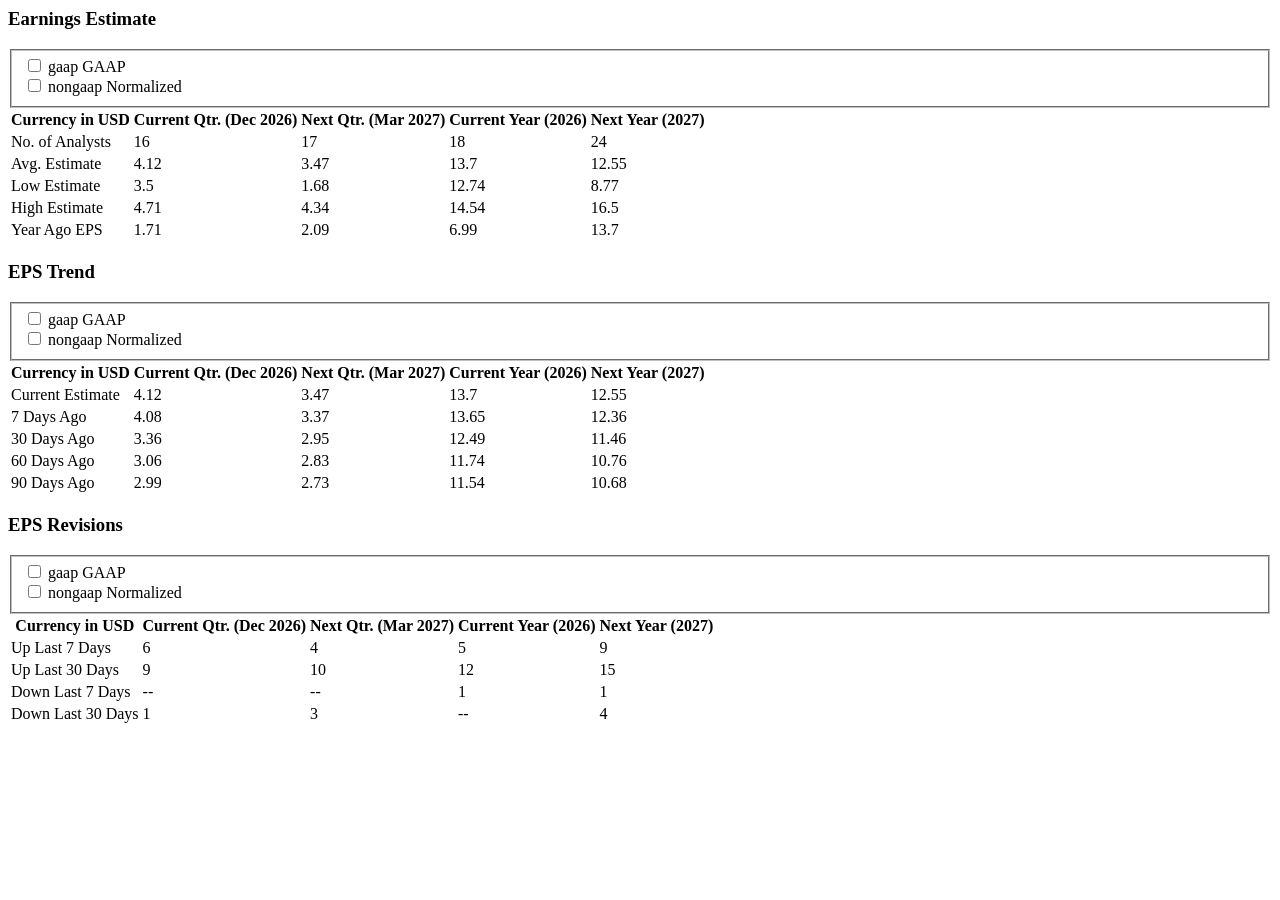
<file: tests/fixtures_yahoo_analysis_xom.html>
<html><body><section data-testid="earningsEstimate"><div class="heading yf-1rzyz4n"><header class="medium mb-4 yf-1kayatz font-condensed"><h3 class="header  yf-1kayatz">Earnings Estimate</h3> </header>  <div class="toggle-container yf-qadle8"><fieldset class="switch-group secondary yf-1d7ir2g"><div class="button-switch sz-x-small default yf-fzko74"><input type="checkbox" id="swc-f08i4wno" data-ylk="elm:ct;elmt:btn;itc:1;sec:button;slk:gaap" data-yga="{&quot;yLinkElement&quot;:&quot;ct&quot;,&quot;yLinkElementType&quot;:&quot;btn&quot;,&quot;yModuleName&quot;:&quot;button&quot;,&quot;yLinkText&quot;:&quot;gaap&quot;}" class="yf-fzko74" value="gaap"> <label for="swc-f08i4wno" class="yf-fzko74">gaap</label> <span class="button-text yf-qadle8">GAAP</span> </div><div class="button-switch sz-x-small default yf-fzko74"><input type="checkbox" id="swc-8min45lc" data-ylk="elm:ct;elmt:btn;itc:1;sec:button;slk:nongaap" data-yga="{&quot;yLinkElement&quot;:&quot;ct&quot;,&quot;yLinkElementType&quot;:&quot;btn&quot;,&quot;yModuleName&quot;:&quot;button&quot;,&quot;yLinkText&quot;:&quot;nongaap&quot;}" class="yf-fzko74" value="nongaap"> <label for="swc-8min45lc" class="yf-fzko74">nongaap</label> <span class="button-text yf-qadle8">Normalized</span> </div></fieldset></div></div> <div class="tableContainer yf-1rzyz4n"><div data-testid="data-table-v2" class="table-container cs-regular yf-1tg8s9q altShading"><table class="yf-1tg8s9q bd"><thead class="yf-1tg8s9q"><tr class="yf-1tg8s9q"><th data-testid-header="label" class=" yf-1tg8s9q"><div class="colCont yf-1tg8s9q"> Currency in USD</div></th><th data-testid-header="0q" class=" yf-1tg8s9q"><div class="colCont yf-1tg8s9q"> Current Qtr. (Dec 2026)</div></th><th data-testid-header="+1q" class=" yf-1tg8s9q"><div class="colCont yf-1tg8s9q"> Next Qtr. (Mar 2027)</div></th><th data-testid-header="0y" class=" yf-1tg8s9q"><div class="colCont yf-1tg8s9q"> Current Year (2026)</div></th><th data-testid-header="+1y" class=" yf-1tg8s9q"><div class="colCont yf-1tg8s9q"> Next Year (2027)</div></th> </tr></thead> <tbody> <tr class="row yf-1tg8s9q" data-testid="data-table-v2-row" data-testid-row="0"><td data-testid-cell="label" class=" yf-1tg8s9q" style="--_depth: false;">No. of Analysts </td><td data-testid-cell="0q" class=" yf-1tg8s9q" style="--_depth: false;">16 </td><td data-testid-cell="+1q" class=" yf-1tg8s9q" style="--_depth: false;">17 </td><td data-testid-cell="0y" class=" yf-1tg8s9q" style="--_depth: false;">18 </td><td data-testid-cell="+1y" class=" yf-1tg8s9q" style="--_depth: false;">24 </td></tr> <tr class="row yf-1tg8s9q" data-testid="data-table-v2-row" data-testid-row="1"><td data-testid-cell="label" class=" yf-1tg8s9q" style="--_depth: false;">Avg. Estimate </td><td data-testid-cell="0q" class=" yf-1tg8s9q" style="--_depth: false;">4.12 </td><td data-testid-cell="+1q" class=" yf-1tg8s9q" style="--_depth: false;">3.47 </td><td data-testid-cell="0y" class=" yf-1tg8s9q" style="--_depth: false;">13.7 </td><td data-testid-cell="+1y" class=" yf-1tg8s9q" style="--_depth: false;">12.55 </td></tr> <tr class="row yf-1tg8s9q" data-testid="data-table-v2-row" data-testid-row="2"><td data-testid-cell="label" class=" yf-1tg8s9q" style="--_depth: false;">Low Estimate </td><td data-testid-cell="0q" class=" yf-1tg8s9q" style="--_depth: false;">3.5 </td><td data-testid-cell="+1q" class=" yf-1tg8s9q" style="--_depth: false;">1.68 </td><td data-testid-cell="0y" class=" yf-1tg8s9q" style="--_depth: false;">12.74 </td><td data-testid-cell="+1y" class=" yf-1tg8s9q" style="--_depth: false;">8.77 </td></tr> <tr class="row yf-1tg8s9q" data-testid="data-table-v2-row" data-testid-row="3"><td data-testid-cell="label" class=" yf-1tg8s9q" style="--_depth: false;">High Estimate </td><td data-testid-cell="0q" class=" yf-1tg8s9q" style="--_depth: false;">4.71 </td><td data-testid-cell="+1q" class=" yf-1tg8s9q" style="--_depth: false;">4.34 </td><td data-testid-cell="0y" class=" yf-1tg8s9q" style="--_depth: false;">14.54 </td><td data-testid-cell="+1y" class=" yf-1tg8s9q" style="--_depth: false;">16.5 </td></tr> <tr class="row yf-1tg8s9q" data-testid="data-table-v2-row" data-testid-row="4"><td data-testid-cell="label" class=" yf-1tg8s9q" style="--_depth: false;">Year Ago EPS </td><td data-testid-cell="0q" class=" yf-1tg8s9q" style="--_depth: false;">1.71 </td><td data-testid-cell="+1q" class=" yf-1tg8s9q" style="--_depth: false;">2.09 </td><td data-testid-cell="0y" class=" yf-1tg8s9q" style="--_depth: false;">6.99 </td><td data-testid-cell="+1y" class=" yf-1tg8s9q" style="--_depth: false;">13.7 </td></tr>   </tbody> </table>  </div> </div></section>
<section data-testid="epsTrend"><div class="heading yf-1rzyz4n"><header class="medium mb-4 yf-1kayatz font-condensed"><h3 class="header  yf-1kayatz">EPS Trend</h3> </header>  <div class="toggle-container yf-qadle8"><fieldset class="switch-group secondary yf-1d7ir2g"><div class="button-switch sz-x-small default yf-fzko74"><input type="checkbox" id="swc-ec9d89nc" data-ylk="elm:ct;elmt:btn;itc:1;sec:button;slk:gaap" data-yga="{&quot;yLinkElement&quot;:&quot;ct&quot;,&quot;yLinkElementType&quot;:&quot;btn&quot;,&quot;yModuleName&quot;:&quot;button&quot;,&quot;yLinkText&quot;:&quot;gaap&quot;}" class="yf-fzko74" value="gaap"> <label for="swc-ec9d89nc" class="yf-fzko74">gaap</label> <span class="button-text yf-qadle8">GAAP</span> </div><div class="button-switch sz-x-small default yf-fzko74"><input type="checkbox" id="swc-k5zt8ilt" data-ylk="elm:ct;elmt:btn;itc:1;sec:button;slk:nongaap" data-yga="{&quot;yLinkElement&quot;:&quot;ct&quot;,&quot;yLinkElementType&quot;:&quot;btn&quot;,&quot;yModuleName&quot;:&quot;button&quot;,&quot;yLinkText&quot;:&quot;nongaap&quot;}" class="yf-fzko74" value="nongaap"> <label for="swc-k5zt8ilt" class="yf-fzko74">nongaap</label> <span class="button-text yf-qadle8">Normalized</span> </div></fieldset></div></div> <div class="tableContainer yf-1rzyz4n"><div data-testid="data-table-v2" class="table-container cs-regular yf-1tg8s9q altShading"><table class="yf-1tg8s9q bd"><thead class="yf-1tg8s9q"><tr class="yf-1tg8s9q"><th data-testid-header="label" class=" yf-1tg8s9q"><div class="colCont yf-1tg8s9q"> Currency in USD</div></th><th data-testid-header="0q" class=" yf-1tg8s9q"><div class="colCont yf-1tg8s9q"> Current Qtr. (Dec 2026)</div></th><th data-testid-header="+1q" class=" yf-1tg8s9q"><div class="colCont yf-1tg8s9q"> Next Qtr. (Mar 2027)</div></th><th data-testid-header="0y" class=" yf-1tg8s9q"><div class="colCont yf-1tg8s9q"> Current Year (2026)</div></th><th data-testid-header="+1y" class=" yf-1tg8s9q"><div class="colCont yf-1tg8s9q"> Next Year (2027)</div></th> </tr></thead> <tbody> <tr class="row yf-1tg8s9q" data-testid="data-table-v2-row" data-testid-row="0"><td data-testid-cell="label" class=" yf-1tg8s9q" style="--_depth: false;">Current Estimate </td><td data-testid-cell="0q" class=" yf-1tg8s9q" style="--_depth: false;">4.12 </td><td data-testid-cell="+1q" class=" yf-1tg8s9q" style="--_depth: false;">3.47 </td><td data-testid-cell="0y" class=" yf-1tg8s9q" style="--_depth: false;">13.7 </td><td data-testid-cell="+1y" class=" yf-1tg8s9q" style="--_depth: false;">12.55 </td></tr> <tr class="row yf-1tg8s9q" data-testid="data-table-v2-row" data-testid-row="1"><td data-testid-cell="label" class=" yf-1tg8s9q" style="--_depth: false;">7 Days Ago </td><td data-testid-cell="0q" class=" yf-1tg8s9q" style="--_depth: false;">4.08 </td><td data-testid-cell="+1q" class=" yf-1tg8s9q" style="--_depth: false;">3.37 </td><td data-testid-cell="0y" class=" yf-1tg8s9q" style="--_depth: false;">13.65 </td><td data-testid-cell="+1y" class=" yf-1tg8s9q" style="--_depth: false;">12.36 </td></tr> <tr class="row yf-1tg8s9q" data-testid="data-table-v2-row" data-testid-row="2"><td data-testid-cell="label" class=" yf-1tg8s9q" style="--_depth: false;">30 Days Ago </td><td data-testid-cell="0q" class=" yf-1tg8s9q" style="--_depth: false;">3.36 </td><td data-testid-cell="+1q" class=" yf-1tg8s9q" style="--_depth: false;">2.95 </td><td data-testid-cell="0y" class=" yf-1tg8s9q" style="--_depth: false;">12.49 </td><td data-testid-cell="+1y" class=" yf-1tg8s9q" style="--_depth: false;">11.46 </td></tr> <tr class="row yf-1tg8s9q" data-testid="data-table-v2-row" data-testid-row="3"><td data-testid-cell="label" class=" yf-1tg8s9q" style="--_depth: false;">60 Days Ago </td><td data-testid-cell="0q" class=" yf-1tg8s9q" style="--_depth: false;">3.06 </td><td data-testid-cell="+1q" class=" yf-1tg8s9q" style="--_depth: false;">2.83 </td><td data-testid-cell="0y" class=" yf-1tg8s9q" style="--_depth: false;">11.74 </td><td data-testid-cell="+1y" class=" yf-1tg8s9q" style="--_depth: false;">10.76 </td></tr> <tr class="row yf-1tg8s9q" data-testid="data-table-v2-row" data-testid-row="4"><td data-testid-cell="label" class=" yf-1tg8s9q" style="--_depth: false;">90 Days Ago </td><td data-testid-cell="0q" class=" yf-1tg8s9q" style="--_depth: false;">2.99 </td><td data-testid-cell="+1q" class=" yf-1tg8s9q" style="--_depth: false;">2.73 </td><td data-testid-cell="0y" class=" yf-1tg8s9q" style="--_depth: false;">11.54 </td><td data-testid-cell="+1y" class=" yf-1tg8s9q" style="--_depth: false;">10.68 </td></tr>   </tbody> </table>  </div> </div></section>
<section data-testid="epsRevisions"><div class="heading yf-1rzyz4n"><header class="medium mb-4 yf-1kayatz font-condensed"><h3 class="header  yf-1kayatz">EPS Revisions</h3> </header>  <div class="toggle-container yf-qadle8"><fieldset class="switch-group secondary yf-1d7ir2g"><div class="button-switch sz-x-small default yf-fzko74"><input type="checkbox" id="swc-ax8sir4y" data-ylk="elm:ct;elmt:btn;itc:1;sec:button;slk:gaap" data-yga="{&quot;yLinkElement&quot;:&quot;ct&quot;,&quot;yLinkElementType&quot;:&quot;btn&quot;,&quot;yModuleName&quot;:&quot;button&quot;,&quot;yLinkText&quot;:&quot;gaap&quot;}" class="yf-fzko74" value="gaap"> <label for="swc-ax8sir4y" class="yf-fzko74">gaap</label> <span class="button-text yf-qadle8">GAAP</span> </div><div class="button-switch sz-x-small default yf-fzko74"><input type="checkbox" id="swc-m2e9ypu9" data-ylk="elm:ct;elmt:btn;itc:1;sec:button;slk:nongaap" data-yga="{&quot;yLinkElement&quot;:&quot;ct&quot;,&quot;yLinkElementType&quot;:&quot;btn&quot;,&quot;yModuleName&quot;:&quot;button&quot;,&quot;yLinkText&quot;:&quot;nongaap&quot;}" class="yf-fzko74" value="nongaap"> <label for="swc-m2e9ypu9" class="yf-fzko74">nongaap</label> <span class="button-text yf-qadle8">Normalized</span> </div></fieldset></div></div> <div class="tableContainer yf-1rzyz4n"><div data-testid="data-table-v2" class="table-container cs-regular yf-1tg8s9q altShading"><table class="yf-1tg8s9q bd"><thead class="yf-1tg8s9q"><tr class="yf-1tg8s9q"><th data-testid-header="label" class=" yf-1tg8s9q"><div class="colCont yf-1tg8s9q"> Currency in USD</div></th><th data-testid-header="0q" class=" yf-1tg8s9q"><div class="colCont yf-1tg8s9q"> Current Qtr. (Dec 2026)</div></th><th data-testid-header="+1q" class=" yf-1tg8s9q"><div class="colCont yf-1tg8s9q"> Next Qtr. (Mar 2027)</div></th><th data-testid-header="0y" class=" yf-1tg8s9q"><div class="colCont yf-1tg8s9q"> Current Year (2026)</div></th><th data-testid-header="+1y" class=" yf-1tg8s9q"><div class="colCont yf-1tg8s9q"> Next Year (2027)</div></th> </tr></thead> <tbody> <tr class="row yf-1tg8s9q" data-testid="data-table-v2-row" data-testid-row="0"><td data-testid-cell="label" class=" yf-1tg8s9q" style="--_depth: false;">Up Last 7 Days </td><td data-testid-cell="0q" class=" yf-1tg8s9q" style="--_depth: false;">6 </td><td data-testid-cell="+1q" class=" yf-1tg8s9q" style="--_depth: false;">4 </td><td data-testid-cell="0y" class=" yf-1tg8s9q" style="--_depth: false;">5 </td><td data-testid-cell="+1y" class=" yf-1tg8s9q" style="--_depth: false;">9 </td></tr> <tr class="row yf-1tg8s9q" data-testid="data-table-v2-row" data-testid-row="1"><td data-testid-cell="label" class=" yf-1tg8s9q" style="--_depth: false;">Up Last 30 Days </td><td data-testid-cell="0q" class=" yf-1tg8s9q" style="--_depth: false;">9 </td><td data-testid-cell="+1q" class=" yf-1tg8s9q" style="--_depth: false;">10 </td><td data-testid-cell="0y" class=" yf-1tg8s9q" style="--_depth: false;">12 </td><td data-testid-cell="+1y" class=" yf-1tg8s9q" style="--_depth: false;">15 </td></tr> <tr class="row yf-1tg8s9q" data-testid="data-table-v2-row" data-testid-row="2"><td data-testid-cell="label" class=" yf-1tg8s9q" style="--_depth: false;">Down Last 7 Days </td><td data-testid-cell="0q" class=" yf-1tg8s9q" style="--_depth: false;">-- </td><td data-testid-cell="+1q" class=" yf-1tg8s9q" style="--_depth: false;">-- </td><td data-testid-cell="0y" class=" yf-1tg8s9q" style="--_depth: false;">1 </td><td data-testid-cell="+1y" class=" yf-1tg8s9q" style="--_depth: false;">1 </td></tr> <tr class="row yf-1tg8s9q" data-testid="data-table-v2-row" data-testid-row="3"><td data-testid-cell="label" class=" yf-1tg8s9q" style="--_depth: false;">Down Last 30 Days </td><td data-testid-cell="0q" class=" yf-1tg8s9q" style="--_depth: false;">1 </td><td data-testid-cell="+1q" class=" yf-1tg8s9q" style="--_depth: false;">3 </td><td data-testid-cell="0y" class=" yf-1tg8s9q" style="--_depth: false;">-- </td><td data-testid-cell="+1y" class=" yf-1tg8s9q" style="--_depth: false;">4 </td></tr>   </tbody> </table>  </div> </div></section></body></html>
</file>
